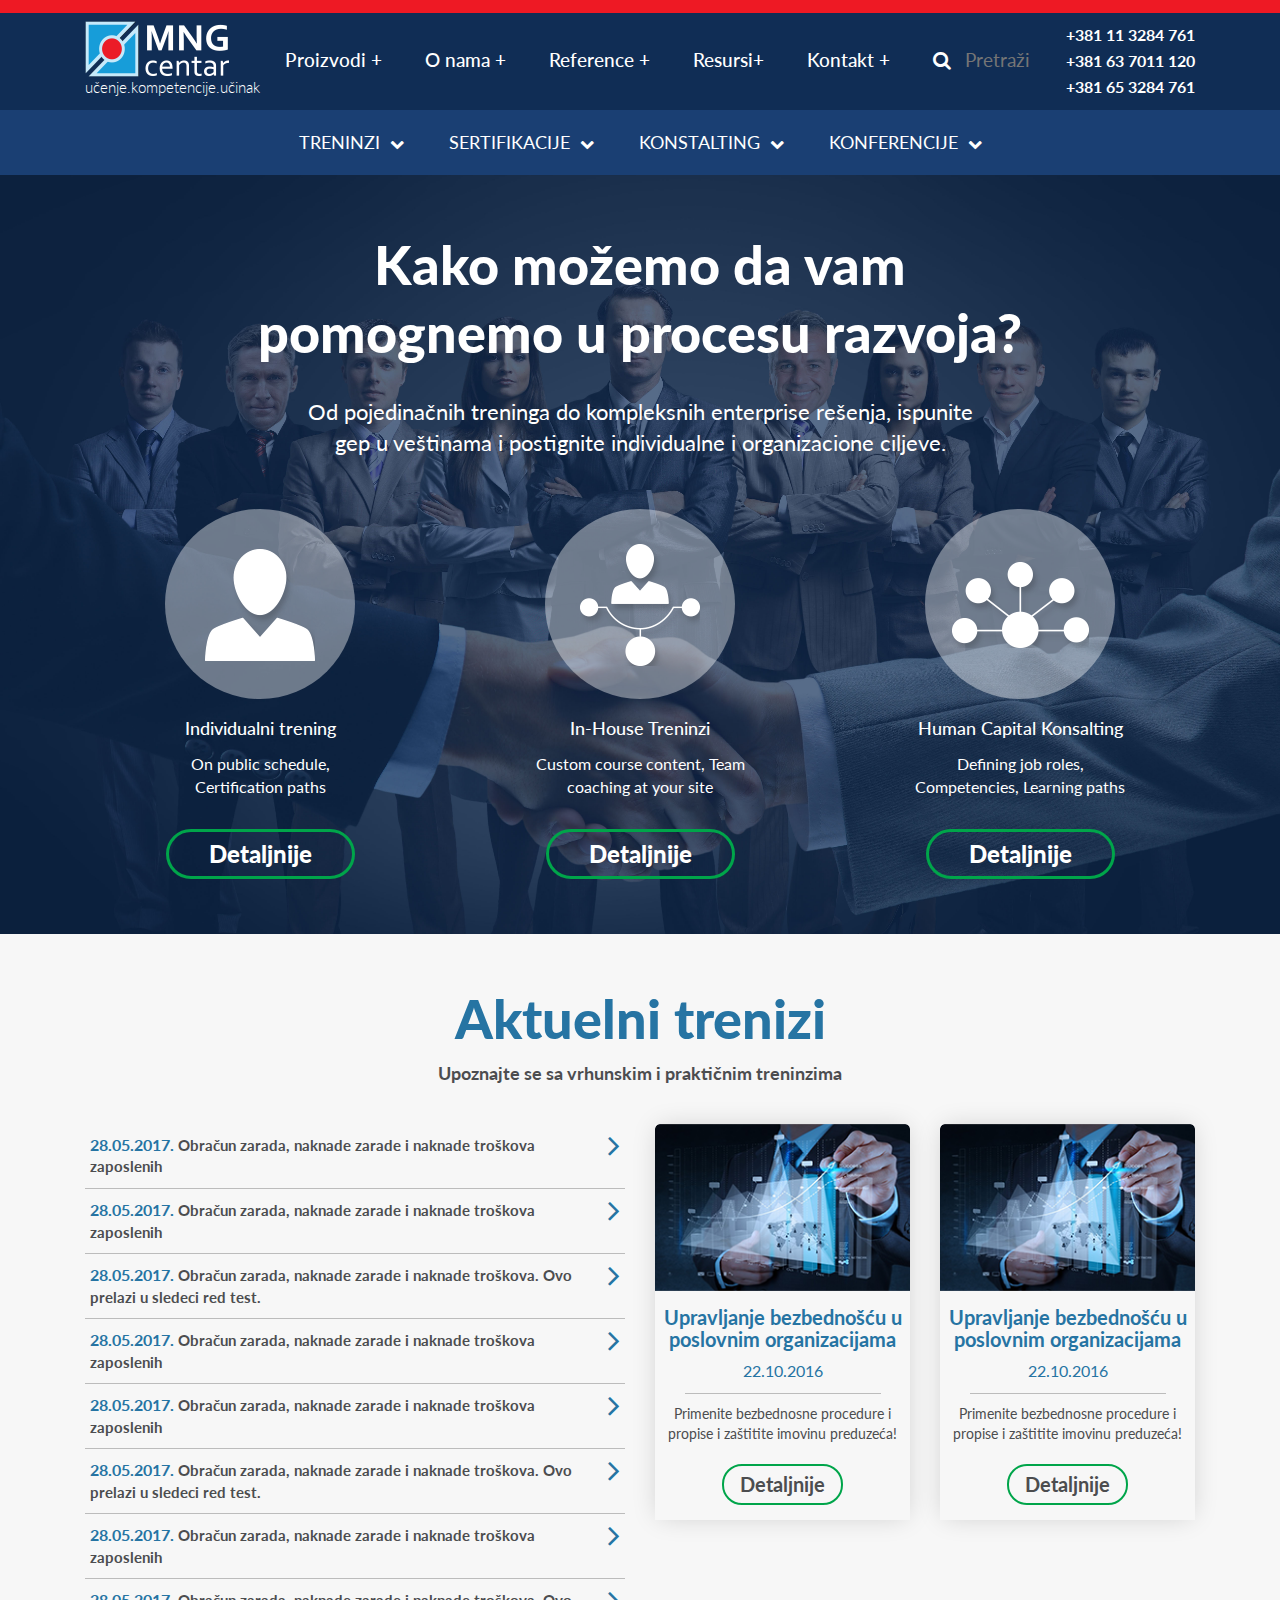
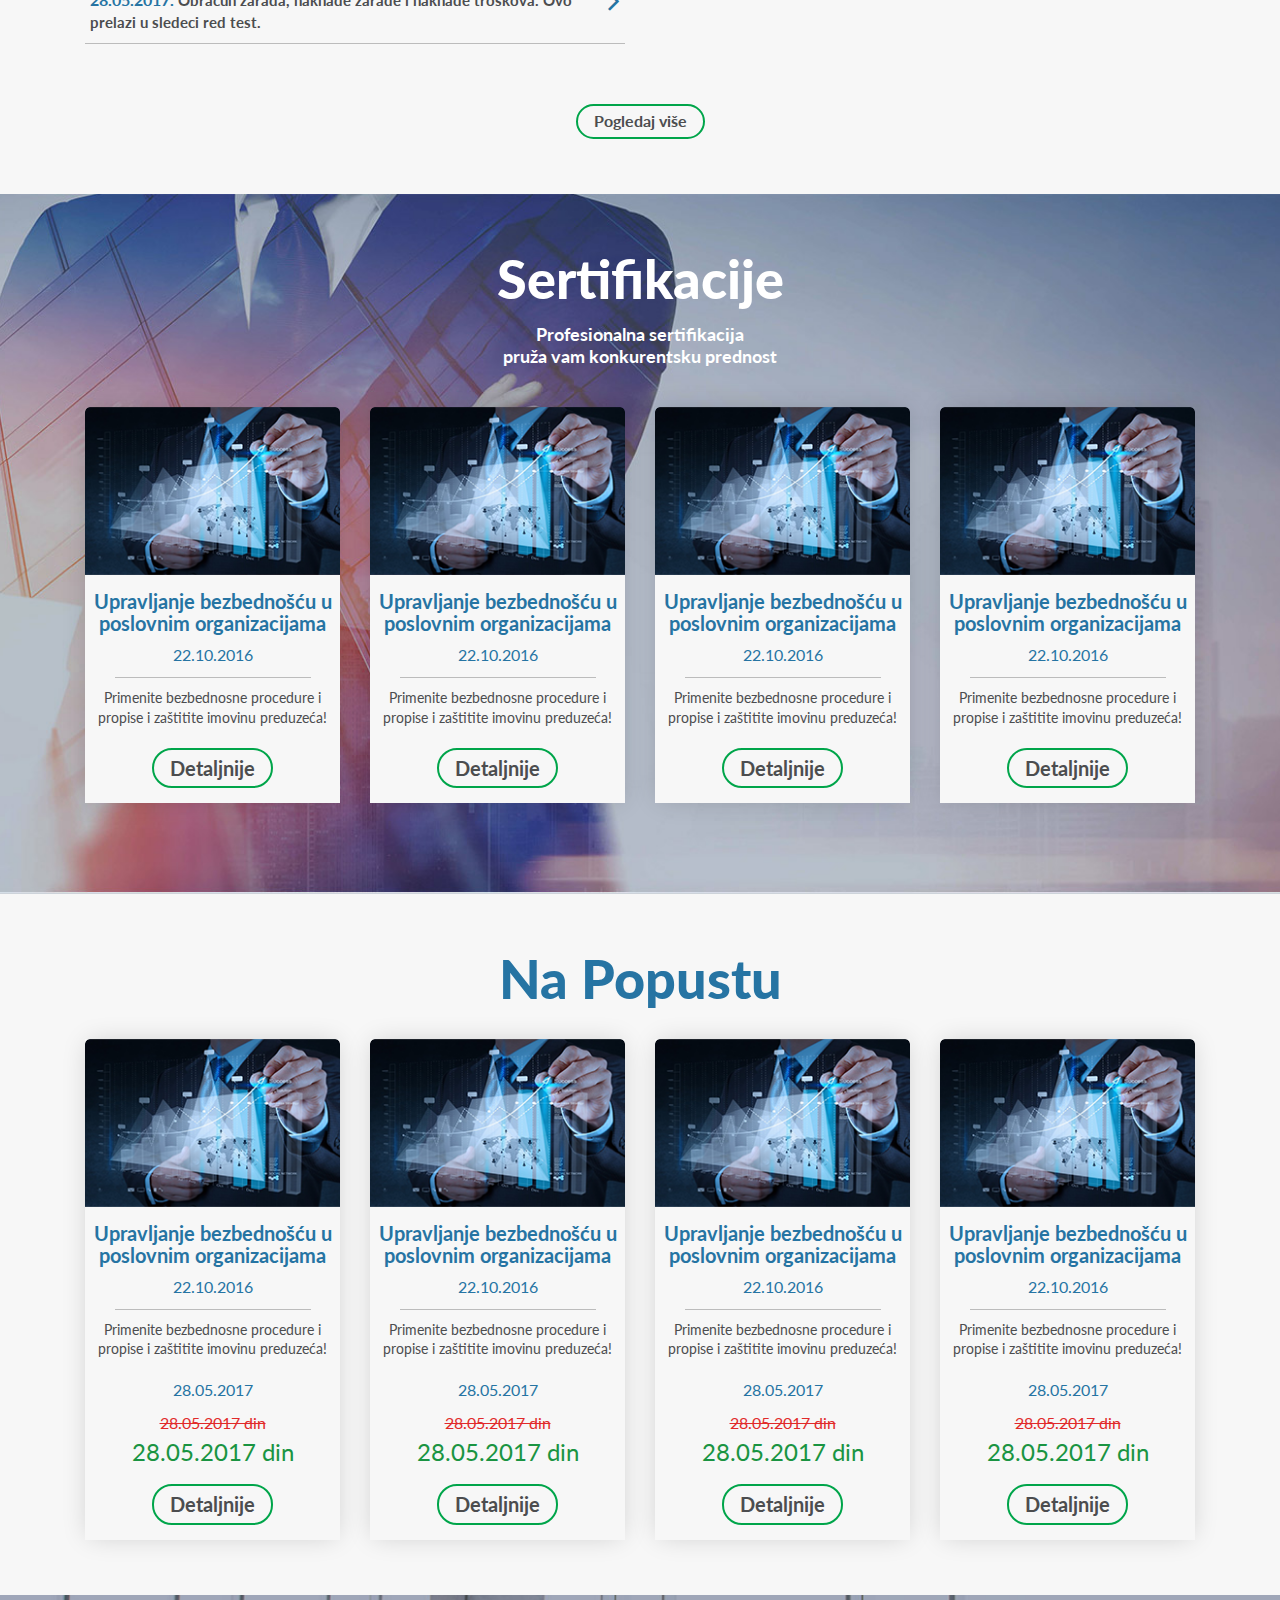
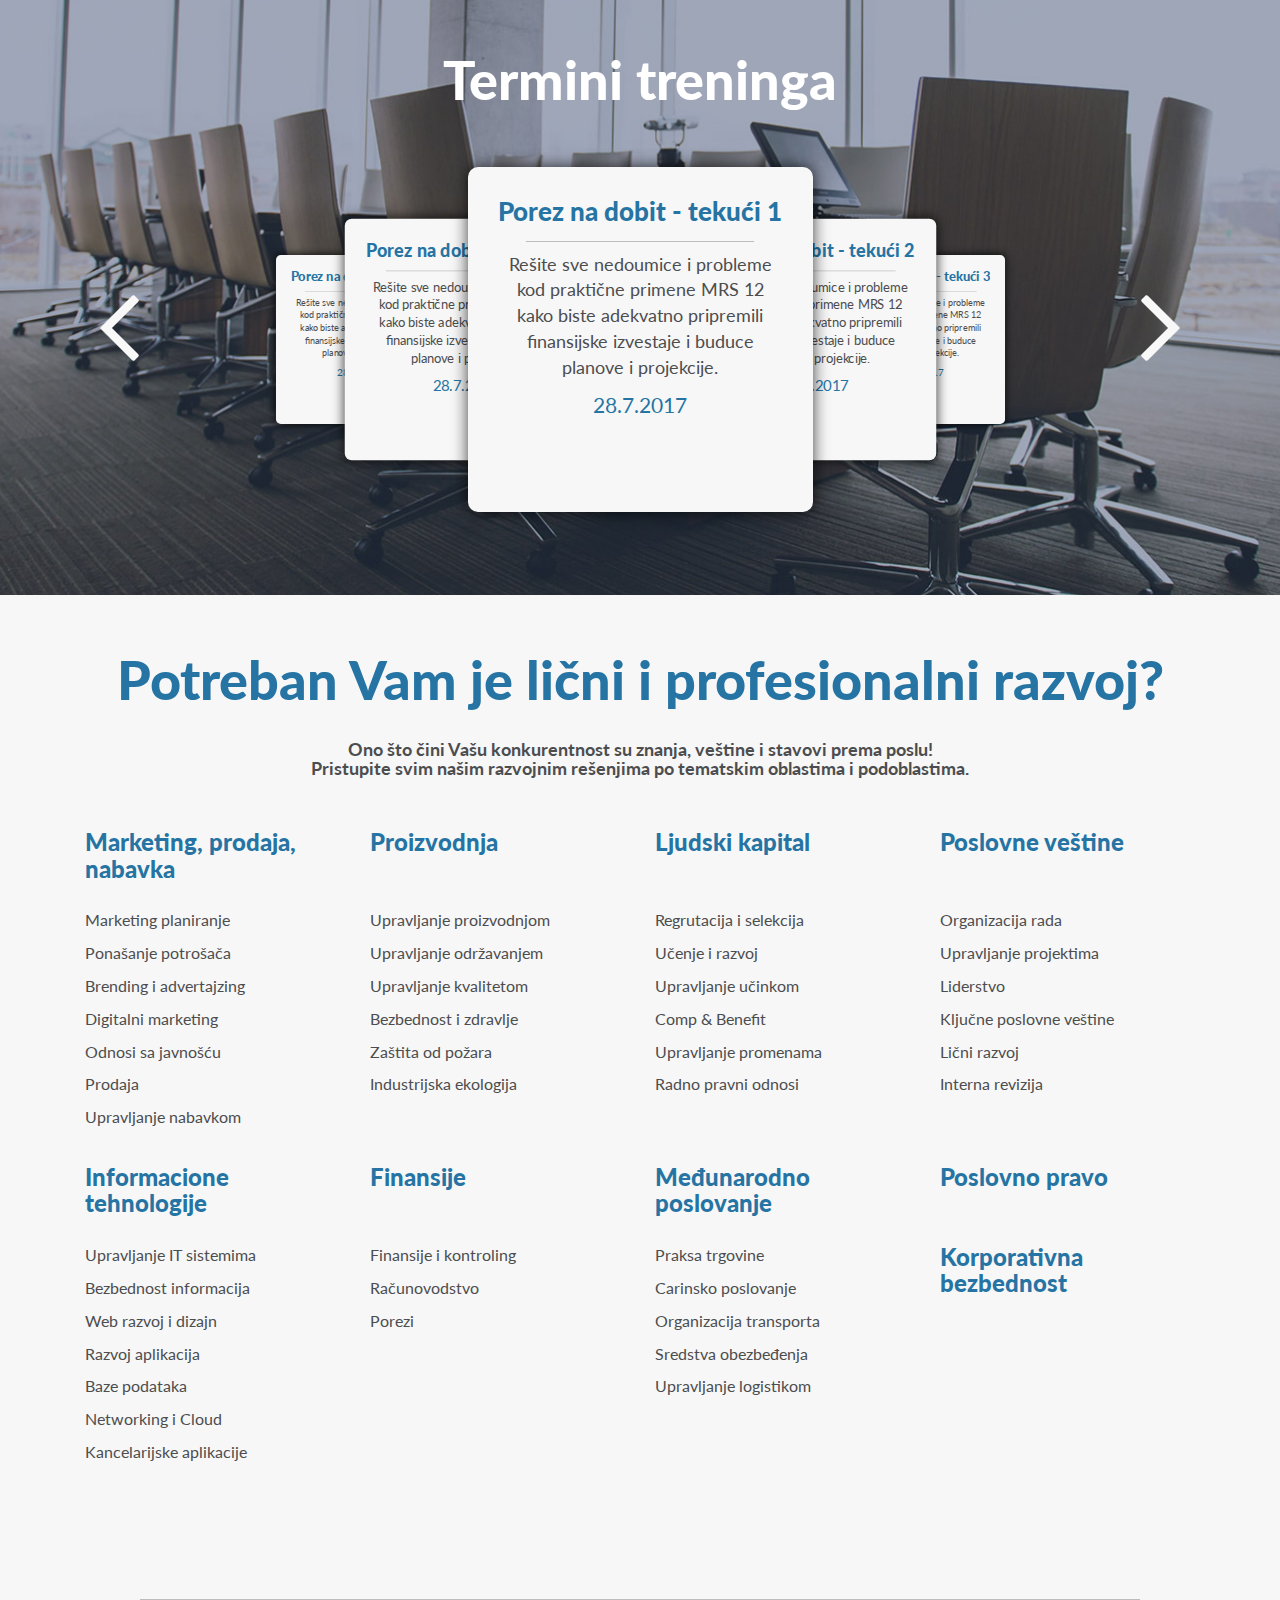
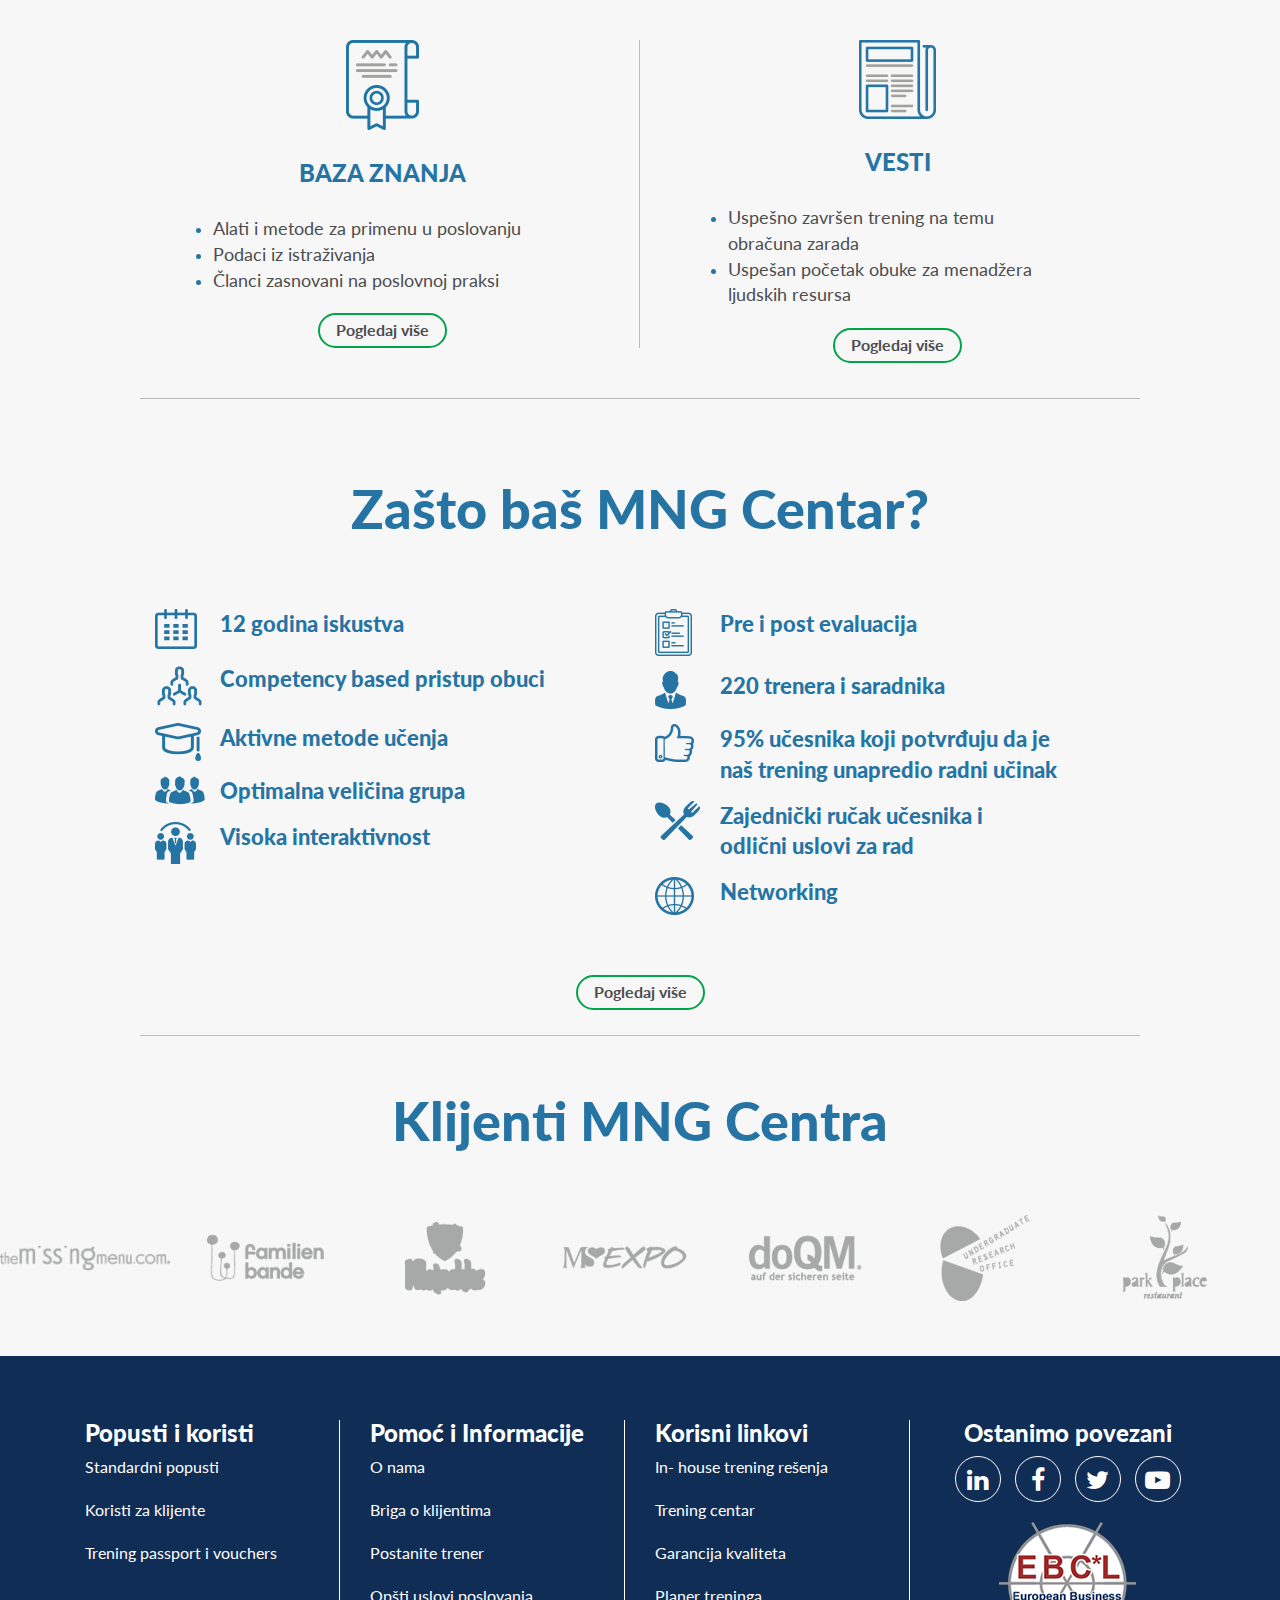
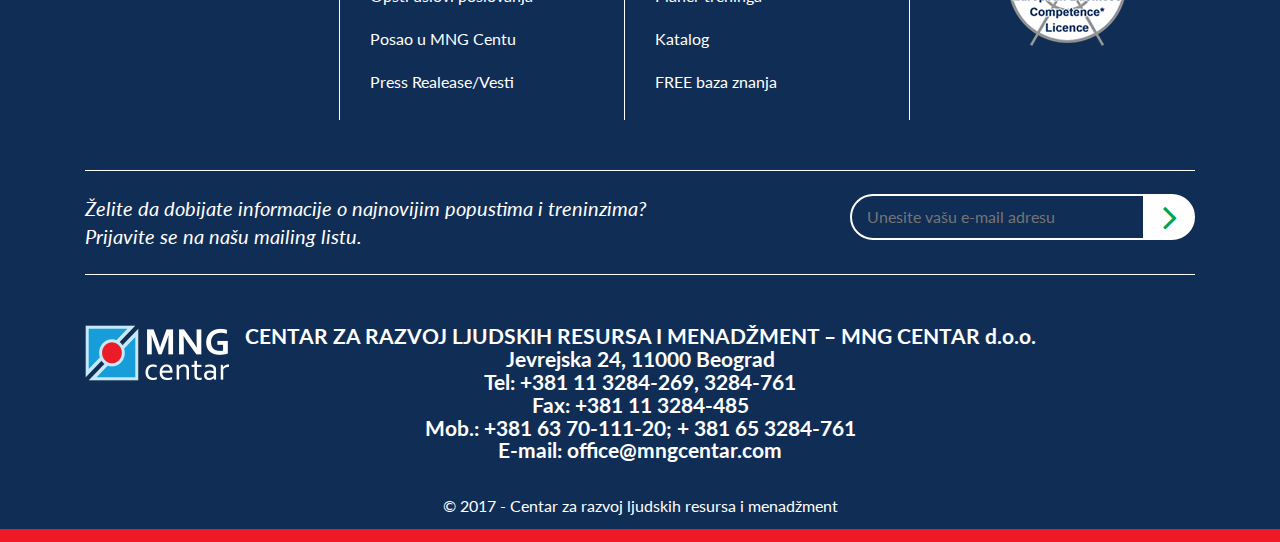
<file: index.html>
<!DOCTYPE html>
<html>
    <head>
        <meta name="viewport" charset="utf-8" content="width=device-width, initial-scale=1.0">
        <title>MNG</title>
        <link href="https://fonts.googleapis.com/css?family=Lato:300,400,400i,700,900&amp;subset=latin-ext" rel="stylesheet">
        <link rel="stylesheet" href="https://maxcdn.bootstrapcdn.com/font-awesome/4.7.0/css/font-awesome.min.css">
        <link href="css/style.css" rel="stylesheet">
    </head>

    <body>
    <div class="page">
        <header class="top">
            <div class="container">
                <ul class="contact-number">
                    <li>+381 11 3284 761</li>
                    <li>+381 63 7011 120</li>
                    <li>+381 65 3284 761</li>
                </ul>
                <div class="logo">
                    <a href="index.html"><img src="i/content/logo.png" alt="MNG"></a>
                    <span class="extra-info">učenje.kompetencije.učinak</span>
                </div>
                <a class="nav-btn" href="#menu"><i class="fa fa-bars"></i></a>
                <nav class="main-nav">
                    <ul class="navigation">
                        <li class="dropdown">
                            <a href="#" class="dropdown-toggle" data-toggle="dropdown" role="button" aria-haspopup="true" aria-expanded="false">      Proizvodi +
                            </a>
                          <ul class="dropdown-menu dropdown-menu-dark">
                            <li><a href="#">Subitem 1</a></li>
                            <li><a href="#">Subitem 2</a></li>
                            <li><a href="#">Subitem 3</a></li>
                          </ul>
                        </li>
                        <li class="dropdown">
                            <a href="#" class="dropdown-toggle" data-toggle="dropdown" role="button" aria-haspopup="true" aria-expanded="false">      O nama +
                            </a>
                          <ul class="dropdown-menu dropdown-menu-dark">
                            <li><a href="#">Subitem 1</a></li>
                            <li><a href="#">Subitem 2</a></li>
                            <li><a href="#">Subitem 3</a></li>
                          </ul>
                        </li>
                        <li class="dropdown">
                            <a href="#" class="dropdown-toggle" data-toggle="dropdown" role="button" aria-haspopup="true" aria-expanded="false">      Reference +
                            </a>
                          <ul class="dropdown-menu dropdown-menu-dark">
                            <li><a href="#">Subitem 1</a></li>
                            <li><a href="#">Subitem 2</a></li>
                            <li><a href="#">Subitem 3</a></li>
                          </ul>
                        </li>
                        <li class="dropdown">
                            <a href="#" class="dropdown-toggle" data-toggle="dropdown" role="button" aria-haspopup="true" aria-expanded="false">      Resursi+
                            </a>
                          <ul class="dropdown-menu dropdown-menu-dark">
                            <li><a href="#">Subitem 1</a></li>
                            <li><a href="#">Subitem 2</a></li>
                            <li><a href="#">Subitem 3</a></li>
                          </ul>
                        </li>
                        <li class="dropdown">
                            <a href="#" class="dropdown-toggle" data-toggle="dropdown" role="button" aria-haspopup="true" aria-expanded="false">      Kontakt +
                            </a>
                          <ul class="dropdown-menu dropdown-menu-dark">
                            <li><a href="#">Subitem 1</a></li>
                            <li><a href="#">Subitem 2</a></li>
                            <li><a href="#">Subitem 3</a></li>
                          </ul>
                        </li>
                    </ul>
                    <form class="form-inline search">
                        <div class="form-group">
                            <label><i class="fa fa-search" aria-hidden="true"></i></label>
                            <input type="text" class="search" placeholder="Pretraži">
                        </div>
                    </form>
                </nav><!-- first navigation -->
            </div>
        </header>
        <header class="bottom">    
            <div class="container"> 
                <ul class="contact-number">
                    <li>+381 11 3284 761</li>
                    <li>+381 63 7011 120</li>
                    <li>+381 65 3284 761</li>
                </ul>
                <div class="logo">
                    <a href="index.html"><img src="i/content/logo-min.png" alt="MNG"></a>
                </div>   
                <nav class="secondary-nav">
                    <ul class="sticky-ul">
                        <li class="dropdown">
                          <a href="#" class="dropdown-toggle" data-toggle="dropdown" role="button" aria-haspopup="true" aria-expanded="false">Treninzi <i class="fa fa-chevron-down" aria-hidden="true"></i></a>
                          <ul class="dropdown-menu">
                            <li><a href="#">Subitem 1</a></li>
                            <li><a href="#">Subitem 2</a></li>
                            <li><a href="#">Subitem 3</a></li>
                          </ul>
                        </li>
                        <li class="dropdown">
                          <a href="#" class="dropdown-toggle" data-toggle="dropdown" role="button" aria-haspopup="true" aria-expanded="false">Sertifikacije <i class="fa fa-chevron-down" aria-hidden="true"></i></a>
                          <ul class="dropdown-menu">
                            <li><a href="#">Subitem 1</a></li>
                            <li><a href="#">Subitem 2</a></li>
                            <li><a href="#">Subitem 3</a></li>
                          </ul>
                        </li>
                        <li class="dropdown">
                          <a href="#" class="dropdown-toggle" data-toggle="dropdown" role="button" aria-haspopup="true" aria-expanded="false">Konstalting <i class="fa fa-chevron-down" aria-hidden="true"></i></a>
                          <ul class="dropdown-menu">
                            <li><a href="#">Subitem 1</a></li>
                            <li><a href="#">Subitem 2</a></li>
                            <li><a href="#">Subitem 3</a></li>
                          </ul>
                        </li>
                        <li class="dropdown">
                          <a href="#" class="dropdown-toggle" data-toggle="dropdown" role="button" aria-haspopup="true" aria-expanded="false">Konferencije <i class="fa fa-chevron-down" aria-hidden="true"></i></a>
                          <ul class="dropdown-menu">
                            <li><a href="#">Subitem 1</a></li>
                            <li><a href="#">Subitem 2</a></li>
                            <li><a href="#">Subitem 3</a></li>
                          </ul>
                        </li>
                    </ul>
                </nav><!-- secondary nav -->
            </div><!-- container -->
        </header>

        <section class="main home-intro text-center">
            <div class="container">                
            
                <h1>Kako možemo da vam <br> pomognemo u procesu razvoja?</h1>
                <p>
                    Od pojedinačnih treninga do kompleksnih enterprise rešenja, ispunite gep u veštinama i postignite individualne i organizacione ciljeve.
                </p>
                <div class="row">
                    <div class="col-sm-4">    
                        <div class="round-box">
                            <img src="i/content/man.png">
                        </div>
                        <h4>Individualni trening</h4>
                        <span class="home-desc">
                            On public schedule,<br/>
                            Certification paths
                        </span>
                        <a href="#" class="btn btn-green">Detaljnije</a>
                    </div>
                    <div class="col-sm-4">    
                        <div class="round-box">
                            <img src="i/content/vector-smart.png">
                        </div>
                        <h4>In-House Treninzi</h4>
                        <span class="home-desc">
                            Custom course content, Team coaching at your site
                        </span>
                        <a href="#" class="btn btn-green">Detaljnije</a>                    
                    </div>                
                    <div class="col-sm-4">    
                        <div class="round-box">
                            <img src="i/content/vector.png">
                        </div>
                        <h4>Human Capital Konsalting</h4>
                        <span class="home-desc">
                            Defining job roles, Competencies, Learning paths
                        </span>
                        <a href="#" class="btn btn-green">Detaljnije</a>                     
                    </div>
                </div><!-- row -->                
            </div><!-- container --> 
        </section>

        <section class="main actual-training">
            <div class="container">              
                <h1>Aktuelni trenizi</h1>
                <h6>
                  Upoznajte se sa vrhunskim i praktičnim treninzima
                </h6>
            
                <div class="row">
                    <div class="col-md-6">
                        <ul class="related">                    
                            <li><a href="#">
                                <span>28.05.2017.</span> Obračun zarada, naknade zarade i naknade troškova zaposlenih    
                                <i class="fa fa-angle-right go-to-arrow"></i>
                            </a></li>

                            <li><a href="#">
                                <span>28.05.2017.</span> Obračun zarada, naknade zarade i naknade troškova zaposlenih    
                                <i class="fa fa-angle-right go-to-arrow"></i>
                            </a></li>

                            <li><a href="#">
                                <span>28.05.2017.</span> Obračun zarada, naknade zarade i naknade troškova. Ovo prelazi u sledeci red test. 
                                <i class="fa fa-angle-right go-to-arrow"></i>
                            </a></li>
                            <li><a href="#">
                                <span>28.05.2017.</span> Obračun zarada, naknade zarade i naknade troškova zaposlenih    
                                <i class="fa fa-angle-right go-to-arrow"></i>
                            </a></li>

                            <li><a href="#">
                                <span>28.05.2017.</span> Obračun zarada, naknade zarade i naknade troškova zaposlenih    
                                <i class="fa fa-angle-right go-to-arrow"></i>
                            </a></li>

                            <li><a href="#">
                                <span>28.05.2017.</span> Obračun zarada, naknade zarade i naknade troškova. Ovo prelazi u sledeci red test. 
                                <i class="fa fa-angle-right go-to-arrow"></i>
                            </a></li> 

                            <li><a href="#">
                                <span>28.05.2017.</span> Obračun zarada, naknade zarade i naknade troškova zaposlenih    
                                <i class="fa fa-angle-right go-to-arrow"></i>
                            </a></li>

                            <li><a href="#">
                                <span>28.05.2017.</span> Obračun zarada, naknade zarade i naknade troškova. Ovo prelazi u sledeci red test. 
                                <i class="fa fa-angle-right go-to-arrow"></i>
                            </a></li> 
                        </ul><!-- related -->                                      
                    </div>
                    <div class="col-md-3 col-xs-6 ">
                        <div class="content-box">
                            <div class="content-img">
                                <img src="i/content/charts.png">
                            </div>

                            <div class="content-text">
                                <h4><a href="#">Upravljanje bezbednošću u 
                                poslovnim organizacijama</a></h4>
                                <span class="date">22.10.2016</span>
                                <div class="line"></div>
                                <p>
                                    Primenite bezbednosne procedure 
                                    i propise i zaštitite imovinu
                                    preduzeća!
                                </p>
                                <a href="#" class="btn btn-green">Detaljnije</a>
                            </div><!-- content text -->
                        </div><!-- content-box -->
                    </div>
                    <div class="col-md-3 col-xs-6">
                        <div class="content-box">
                            <div class="content-img">
                                <img src="i/content/charts.png">
                            </div>
                            <div class="content-text">
                                <h4><a href="#">Upravljanje bezbednošću u 
                                poslovnim organizacijama</a></h4>
                                <span class="date">22.10.2016</span>
                                <div class="line"></div>
                                <p>
                                    Primenite bezbednosne procedure 
                                    i propise i zaštitite imovinu
                                    preduzeća!
                                </p>
                                <a href="#" class="btn btn-green">Detaljnije</a>
                            </div><!-- content text -->
                        </div><!-- content-box -->
                    </div>
                </div><!-- row -->
                <div class="see-more text-center">
                    <a href="#" class="btn btn-green">Pogledaj više</a>
                </div><!-- see-more -->
            </div><!-- actual-training/container -->
        </section>

        <section class="main sertifications-intro">    
            <div class="container">
                <h1>Sertifikacije</h1>
                <h6>Profesionalna sertifikacija<br/>pruža vam konkurentsku prednost</h6>

                <div class="row">
                    <div class="col-sm-3 col-xs-6">
                        <div class="content-box">
                            <div class="content-img">
                                <img src="i/content/charts.png">
                            </div>

                            <div class="content-text">
                                <h4><a href="#">Upravljanje bezbednošću u 
                                poslovnim organizacijama</a></h4>
                                <span class="date">22.10.2016</span>
                                <div class="line"></div>
                                <p>
                                    Primenite bezbednosne procedure 
                                    i propise i zaštitite imovinu
                                    preduzeća!
                                </p>
                                <a href="#" class="btn btn-green">Detaljnije</a>
                            </div><!-- content text -->
                        </div><!-- content-box -->
                    </div>

                    <div class="col-sm-3 col-xs-6">
                        <div class="content-box">
                            <div class="content-img">
                                <img src="i/content/charts.png">
                            </div>

                            <div class="content-text">
                                <h4><a href="#">Upravljanje bezbednošću u 
                                poslovnim organizacijama</a></h4>
                                <span class="date">22.10.2016</span>
                                <div class="line"></div>
                                <p>
                                    Primenite bezbednosne procedure 
                                    i propise i zaštitite imovinu
                                    preduzeća!
                                </p>
                                <a href="#" class="btn btn-green">Detaljnije</a>
                            </div><!-- content text -->
                        </div><!-- content-box -->
                    </div>

                    <div class="col-sm-3 col-xs-6">
                        <div class="content-box">
                            <div class="content-img">
                                <img src="i/content/charts.png">
                            </div>

                            <div class="content-text">
                                <h4><a href="#">Upravljanje bezbednošću u 
                                poslovnim organizacijama</a></h4>
                                <span class="date">22.10.2016</span>
                                <div class="line"></div>
                                <p>
                                    Primenite bezbednosne procedure 
                                    i propise i zaštitite imovinu
                                    preduzeća!
                                </p>
                                <a href="#" class="btn btn-green">Detaljnije</a>
                            </div><!-- content text -->
                        </div><!-- content-box -->
                    </div>

                    <div class="col-sm-3 col-xs-6">
                        <div class="content-box">
                            <div class="content-img">
                                <img src="i/content/charts.png">
                            </div>

                            <div class="content-text">
                                <h4><a href="#">Upravljanje bezbednošću u 
                                poslovnim organizacijama</a></h4>
                                <span class="date">22.10.2016</span>
                                <div class="line"></div>
                                <p>
                                    Primenite bezbednosne procedure 
                                    i propise i zaštitite imovinu
                                    preduzeća!
                                </p>
                                <a href="#" class="btn btn-green">Detaljnije</a>
                            </div><!-- content text -->
                        </div><!-- content-box -->
                    </div>
                </div>
            </div><!-- container -->
        </section>  

        <section class="main discount">    
            <div class="container">
                <h1>Na Popustu</h1>

                <div class="row">
                    <div class="col-sm-3 col-xs-6">
                        <div class="content-box">
                            <div class="content-img">
                                <img src="i/content/charts.png">
                            </div>

                            <div class="content-text">
                                <h4><a href="#">Upravljanje bezbednošću u 
                                poslovnim organizacijama</a></h4>
                                <span class="date">22.10.2016</span>
                                <div class="line"></div>
                                <p>
                                    Primenite bezbednosne procedure 
                                    i propise i zaštitite imovinu
                                    preduzeća!
                                </p>

                                <span class="date">28.05.2017</span>    
                                <span class="price">28.05.2017 din</span>    
                                <span class="discount-price">28.05.2017 din</span>    

                                <a href="#" class="btn btn-green">Detaljnije</a>
                            </div><!-- content text -->
                        </div><!-- content-box -->
                    </div>

                    <div class="col-sm-3 col-xs-6">
                        <div class="content-box">
                            <div class="content-img">
                                <img src="i/content/charts.png">
                            </div>

                            <div class="content-text">
                                <h4><a href="#">Upravljanje bezbednošću u 
                                poslovnim organizacijama</a></h4>
                                <span class="date">22.10.2016</span>
                                <div class="line"></div>
                                <p>
                                    Primenite bezbednosne procedure 
                                    i propise i zaštitite imovinu
                                    preduzeća!
                                </p>

                                <span class="date">28.05.2017</span>    
                                <span class="price">28.05.2017 din</span>    
                                <span class="discount-price">28.05.2017 din</span>    

                                <a href="#" class="btn btn-green">Detaljnije</a>
                            </div><!-- content text -->
                        </div><!-- content-box -->
                    </div>

                    <div class="col-sm-3 col-xs-6">
                        <div class="content-box">
                            <div class="content-img">
                                <img src="i/content/charts.png">
                            </div>

                            <div class="content-text">
                                <h4><a href="#">Upravljanje bezbednošću u 
                                poslovnim organizacijama</a></h4>
                                <span class="date">22.10.2016</span>
                                <div class="line"></div>
                                <p>
                                    Primenite bezbednosne procedure 
                                    i propise i zaštitite imovinu
                                    preduzeća!
                                </p>

                                <span class="date">28.05.2017</span>    
                                <span class="price">28.05.2017 din</span>    
                                <span class="discount-price">28.05.2017 din</span>    

                                <a href="#" class="btn btn-green">Detaljnije</a>
                            </div><!-- content text -->
                        </div><!-- content-box -->
                    </div>

                    <div class="col-sm-3 col-xs-6">
                        <div class="content-box">
                            <div class="content-img">
                                <img src="i/content/charts.png">
                            </div>

                            <div class="content-text">
                                <h4><a href="#">Upravljanje bezbednošću u 
                                poslovnim organizacijama</a></h4>
                                <span class="date">22.10.2016</span>
                                <div class="line"></div>
                                <p>
                                    Primenite bezbednosne procedure 
                                    i propise i zaštitite imovinu
                                    preduzeća!
                                </p>

                                <span class="date">28.05.2017</span>    
                                <span class="price">28.05.2017 din</span>    
                                <span class="discount-price">28.05.2017 din</span>    

                                <a href="#" class="btn btn-green">Detaljnije</a>
                            </div><!-- content text -->
                        </div><!-- content-box -->
                    </div>
            </div><!-- container -->
        </section>  

        <section class="main home-slider">
            <div class="container">
                <h1>Termini treninga</h1>
                
                <a href="#" id="prev">Prev</a>
                <a href="#" id="next">Next</a>
                <div id="carousel">
                    <div class="carousel-box">
                        <div class="carousel-inside">
                            <h3><a href="#">Porez na dobit - tekući 1</a></h3>
                            <div class="line"></div>
                            <p>Rešite sve nedoumice i probleme kod praktične primene  MRS 12 kako
                                biste adekvatno pripremili finansijske izvestaje i buduce planove i projekcije.</p>
                            <span class="date">28.7.2017</span>
                        </div><!-- carousel-inside -->    
                    </div><!-- carousel-box -->
                    <div class="carousel-box">
                        <div class="carousel-inside">
                            <h3><a href="#">Porez na dobit - tekući 2</a></h3>
                            <div class="line"></div>
                            <p>Rešite sve nedoumice i probleme kod praktične primene  MRS 12 kako
                                biste adekvatno pripremili finansijske izvestaje i buduce planove i projekcije.</p>
                            <span class="date">28.7.2017</span>
                        </div><!-- carousel-inside -->  
                    </div><!-- carousel-box -->
                    <div class="carousel-box">
                        <div class="carousel-inside">
                            <h3><a href="#">Porez na dobit - tekući 3</a></h3>
                            <div class="line"></div>
                            <p>Rešite sve nedoumice i probleme kod praktične primene  MRS 12 kako
                                biste adekvatno pripremili finansijske izvestaje i buduce planove i projekcije.</p>
                            <span class="date">28.7.2017</span>
                        </div><!-- carousel-inside -->  
                    </div><!-- carousel-box -->
                    <div class="carousel-box">
                        <div class="carousel-inside">
                            <h3><a href="#">Porez na dobit - tekući 4</a></h3>
                            <div class="line"></div>
                            <p>Rešite sve nedoumice i probleme kod praktične primene  MRS 12 kako
                                biste adekvatno pripremili finansijske izvestaje i buduce planove i projekcije.</p>
                            <span class="date">28.7.2017</span>
                        </div><!-- carousel-inside -->     
                    </div><!-- carousel-box -->
                    <div class="carousel-box">
                        <div class="carousel-inside">
                            <h3><a href="#">Porez na dobit - tekući 5</a></h3>
                            <div class="line"></div>
                            <p>Rešite sve nedoumice i probleme kod praktične primene  MRS 12 kako
                                biste adekvatno pripremili finansijske izvestaje i buduce planove i projekcije.</p>
                            <span class="date">28.7.2017</span>
                        </div><!-- carousel-inside -->      
                    </div><!-- carousel-box -->
                </div>
                
            </div>
        </section>        

        <section class="main home-text">  
            <div class="container">
                <h1>Potreban Vam je lični i profesionalni razvoj?</h1>
                <h6>
                    Ono što čini Vašu konkurentnost su znanja, veštine i stavovi prema poslu!<br>   
                    Pristupite svim našim razvojnim rešenjima po tematskim oblastima i podoblastima.
                </h6>
                <div class="row">
                    <div class="hometext-clearfix">
                        <div class="col-sm-3 col-xs-6">
                            <h5><a href="#">Marketing, prodaja, nabavka</a></h5>
                            <ul>
                                <li><a href="#">Marketing planiranje</a></li>
                                <li><a href="#">Ponašanje potrošača</a></li>
                                <li><a href="#">Brending i advertajzing</a></li>
                                <li><a href="#">Digitalni marketing</a></li>
                                <li><a href="#">Odnosi sa javnošću</a></li>
                                <li><a href="#">Prodaja</a></li>
                                <li><a href="#">Upravljanje nabavkom</a></li>
                            </ul>
                        </div>   

                        <div class="col-sm-3 col-xs-6">
                            <h5><a href="#">Proizvodnja</a></h5>
                            <ul>
                                <li><a href="#">Upravljanje proizvodnjom</a></li>
                                <li><a href="#">Upravljanje održavanjem</a></li>
                                <li><a href="#">Upravljanje kvalitetom</a></li>
                                <li><a href="#">Bezbednost i zdravlje </a></li>
                                <li><a href="#">Zaštita od požara </a></li>
                                <li><a href="#">Industrijska ekologija </a></li>
                            </ul>
                        </div>  
                    </div>  

                    <div class="hometext-clearfix">
                        <div class="col-sm-3 col-xs-6">
                            <h5><a href="#">Ljudski kapital</a></h5>
                            <ul>
                                <li><a href="#">Regrutacija i selekcija </a></li>
                                <li><a href="#">Učenje i razvoj</a></li>
                                <li><a href="#">Upravljanje učinkom</a></li>
                                <li><a href="#">Comp &amp; Benefit</a></li>
                                <li><a href="#">Upravljanje promenama</a></li>
                                <li><a href="#">Radno pravni odnosi</a></li>
                            </ul>
                        </div>   

                        <div class="col-sm-3 col-xs-6">
                            <h5><a href="#">Poslovne veštine</a></h5>
                            <ul>
                                <li><a href="#">Organizacija rada</a></li>
                                <li><a href="#">Upravljanje projektima</a></li>
                                <li><a href="#">Liderstvo</a></li>
                                <li><a href="#">Ključne poslovne veštine</a></li>
                                <li><a href="#">Lični razvoj</a></li>
                                <li><a href="#">Interna revizija</a></li>
                            </ul>
                        </div>        
                    </div>     
                </div><!-- row -->

                <div class="row">
                    <div class="hometext-clearfix">
                        <div class="col-sm-3 col-xs-6">
                            <h5><a href="#">Informacione tehnologije</a></h5>
                            <ul>
                                <li><a href="#">Upravljanje IT sistemima</a></li>
                                <li><a href="#">Bezbednost informacija</a></li>
                                <li><a href="#">Web razvoj i dizajn</a></li>
                                <li><a href="#">Razvoj aplikacija</a></li>
                                <li><a href="#">Baze podataka</a></li>
                                <li><a href="#">Networking i Cloud</a></li>
                                <li><a href="#">Kancelarijske aplikacije</a></li>
                            </ul>
                        </div>   

                        <div class="col-sm-3 col-xs-6">
                            <h5><a href="#">Finansije</a></h5>
                            <ul>
                                <li><a href="#">Finansije i kontroling</a></li>
                                <li><a href="#">Računovodstvo </a></li>
                                <li><a href="#">Porezi</a></li>
                            </ul>
                        </div>   
                    </div>

                    <div class="hometext-clearfix">
                        <div class="col-sm-3 col-xs-6">
                            <h5><a href="#">Međunarodno poslovanje</a></h5>
                            <ul>
                                <li><a href="#">Praksa trgovine</a></li>
                                <li><a href="#">Carinsko poslovanje</a></li>
                                <li><a href="#">Organizacija transporta</a></li>
                                <li><a href="#">Sredstva obezbeđenja</a></li>
                                <li><a href="#">Upravljanje logistikom</a></li>
                            </ul>
                        </div>   

                        <div class="col-sm-3 col-xs-6">
                            <h5><a href="#">Poslovno pravo</a></h5>
                            <h5><a href="#">Korporativna bezbednost</a></h5>
                        </div>    
                    </div>    
                </div><!-- row -->
            </div><!-- container -->
        </section><!-- home-text/main -->

        <section class="main news-home">  
            <div class="container container-small">
                <div class="row">
                    <div class="col-sm-6 border-right">
                        <img src="i/content/clr-letter.png" alt="letter">
                        <h4>Baza znanja</h4>
                        <div class="news-box">
                            <ul>
                                <li><a href="#">Alati i metode za primenu u poslovanju</a></li>
                                <li><a href="#">Podaci iz istraživanja</a></li>
                                <li><a href="#">Članci zasnovani na poslovnoj praksi</a></li>
                            </ul>
                        </div><!-- news-box -->
                        <a href="baza_znanja1.html" class="btn btn-green">Pogledaj više</a>
                    </div>
                    <div class="col-sm-6">
                        <img src="i/content/book.png" alt="letter">
                        <h4>Vesti</h4>
                        <div class="news-box">
                            <ul>
                                <li>
                                    <a href="#">Uspešno završen trening na temu obračuna zarada</a>
                                </li>
                                <li>
                                    <a href="#">Uspešan početak obuke za menadžera ljudskih resursa</a>
                                </li>                            
                            </ul>
                        </div><!-- news-box -->
                    <a href="#" class="btn btn-green">Pogledaj više</a>
                    </div>
                </div><!-- row -->
            </div><!-- container -->
        </section><!-- main/news-home -->  

        <section class="main why-mng ">  
            <div class="container-small">
                <h1>Zašto baš MNG Centar?</h1>
                <div class="row">
                    <div class="col-sm-6">
                        <ul>
                            <li class="clearfix">
                                <img src="i/content/calendar.png" alt="">
                                <span>12 godina iskustva</span>
                            </li>
                            <li class="clearfix">
                                <img src="i/content/people-group.png" alt="">
                                <span>Competency based pristup obuci</span>
                            </li>
                            <li class="clearfix">
                                <img src="i/content/hat.png" alt="">
                                <span>Aktivne metode učenja</span>
                            </li>
                            <li class="clearfix">
                                <img src="i/content/group.png" alt="">
                                <span>Optimalna veličina grupa</span>
                            </li>
                            <li class="clearfix">
                                <img src="i/content/people.png" alt="">
                                <span>Visoka interaktivnost</span>
                            </li>
                        </ul>
                    </div>
                    <div class="col-sm-6">
                        <ul>
                            <li class="clearfix">
                                <img src="i/content/note.png" alt="">
                                <span>Pre i post evaluacija</span>
                            </li>
                            <li class="clearfix">
                                <img src="i/content/suit.png" alt="">
                                <span>220 trenera i saradnika</span>
                            </li>
                            <li class="clearfix">
                                <img src="i/content/thumbi.png" alt="">
                                <span>95% učesnika koji potvrđuju da je <br>
                                naš trening unapredio radni učinak</span>
                            </li>
                            <li class="clearfix">
                                <img src="i/content/lunch.png" alt="">
                                <span>Zajednički ručak učesnika i <br>
                                odlični uslovi za rad</span>
                            </li>
                            <li class="clearfix">
                                <img src="i/content/globe.png" alt="">
                                <span>Networking</span>
                            </li>
                        </ul>
                    </div>
                </div><!-- row -->
                <div class="text-center">
                    <a href="#" class="btn btn-green text-center">Pogledaj više</a>
                </div> 
            </div><!-- container -->
        </section>   

        <section class="main clients">  
            <div class="container-small">
                <h1>Klijenti MNG Centra</h1>
            </div>

            <div class="client-slider">
                <ul class="bxslider">
                    <li><img src="i/content/missing.png" alt="client" /></li>
                    <li><img src="i/content/familien.png" alt="client" /></li>
                    <li><img src="i/content/shield.png" alt="client" /></li>
                    <li><img src="i/content/mexpo.png" alt="client" /></li>
                    <li><img src="i/content/doqm.png" alt="client" /></li>
                    <li><img src="i/content/uro.png" alt="client" /></li>
                    <li><img src="i/content/parkplace.png" alt="client" /></li>

                    <!-- test to see if it slides -->
                    <li><img src="i/content/doqm.png" alt="client" /></li>
                    <li><img src="i/content/uro.png" alt="client" /></li>
                    <li><img src="i/content/parkplace.png" alt="client" /></li>
                </ul>
            </div>
        </section>

        <footer>
            <div class="container">
                <div class="row">
                    <div class="col-sm-3">
                        <div class="border-box">
                            <h3>Popusti i koristi</h3>
                            <ul>
                                <li><a href="#">Standardni popusti</a></li>
                                <li><a href="#">Koristi za klijente</a></li>
                                <li><a href="#">Trening passport i vouchers</a></li>
                            </ul>
                        </div>    
                    </div>
                    <div class="col-sm-3">
                        <div class="border-box">
                            <h3>Pomoć i Informacije</h3>
                             <ul>
                                <li><a href="#">O nama</a></li>
                                <li><a href="#">Briga o klijentima</a></li>
                                <li><a href="#">Postanite trener</a></li>
                                <li><a href="#">Opšti uslovi poslovanja</a></li>
                                <li><a href="#">Posao u MNG Centu</a></li>
                                <li><a href="#">Press Realease/Vesti</a></li>
                            </ul>
                        </div>
                    </div>
                    <div class="col-sm-3">
                        <div class="border-box">
                            <h3>Korisni linkovi</h3>
                            <ul>
                                <li><a href="#">In- house trening rešenja</a></li>
                                <li><a href="#">Trening centar</a></li>
                                <li><a href="#">Garancija kvaliteta</a></li>
                                <li><a href="#">Planer treninga</a></li>
                                <li><a href="#">Katalog</a></li>
                                <li><a href="#">FREE baza znanja</a></li>
                            </ul>
                        </div>
                    </div>
                    <div class="col-sm-3 text-center">
                        <div class="border-box">
                            <h3>Ostanimo povezani</h3>
                            <ul class="social">
                                <li><a href="#"><i class="fa fa-linkedin" aria-hidden="true"></i></a></li>
                                <li><a href="#"><i class="fa fa-facebook" aria-hidden="true"></i></a></li>
                                <li><a href="#"><i class="fa fa-twitter" aria-hidden="true"></i></a></li>
                                <li><a href="#"><i class="fa fa-youtube-play" aria-hidden="true"></i></a></li>
                            </ul>
                            <div class="text-center">
                                <img src="i/content/ebcl.png" alt="ebcl">
                            </div>
                        </div>
                    </div>
                    
                </div><!--row -->
            
                <div class="newsletter">
                    <div class="row">
                        <div class="col-md-7 col-sm-6">
                            <span><i>
                                Želite da dobijate informacije o najnovijim popustima i treninzima?<br>
                                Prijavite se na našu mailing listu.
                            </i></span>
                        </div>
                        <div class="col-md-5 col-sm-6 email-input">
                            <form>
                                <button type="submit">
                                    <i class="fa fa-angle-right" aria-hidden="true"></i>
                                </button>
                                <input type="e-mail" placeholder="Unesite vašu e-mail adresu">
                            </form>
                        </div>
                    </div><!-- newsletter -->
                </div><!-- row --> 

                <div class="contact-info text-center">
                    <a href="index.html" class="logo"><img src="i/content/logo.png" alt="MNG"></a>
                    <h5>CENTAR ZA RAZVOJ LJUDSKIH RESURSA I MENADŽMENT – MNG CENTAR d.o.o.<br/>
                    Jevrejska 24, 11000 Beograd<br/>
                    Tel: +381 11 3284-269, 3284-761<br/>
                    Fax: +381 11 3284-485<br/>
                    Mob.: +381 63 70-111-20;  + 381 65 3284-761<br/>
                    E-mail: <a href="mailto:office@mngcentar.com">office@mngcentar.com</a></h5>

                    <h6>&copy; 2017 - Centar za razvoj ljudskih resursa i menadžment</h6>
                </div><!-- contact info -->
            </div><!-- container -->       
        </footer>
    </div><!-- page -->

    <nav id="menu">
        <ul>
            <li><a href="#">Proizvodi +</a>
                <ul>
                  <li><a href="#">Subitem 1</a></li>
                  <li><a href="#">Subitem 2</a></li>
                  <li><a href="#">Subitem 3</a></li>
                </ul>
            </li>
            <li><a href="#">O nama +</a>
                <ul>
                  <li><a href="#">Subitem 1</a></li>
                  <li><a href="#">Subitem 2</a></li>
                  <li><a href="#">Subitem 3</a></li>
                </ul>
            </li>
            <li><a href="#">Reference +</a>
                <ul>
                  <li><a href="#">Subitem 1</a></li>
                  <li><a href="#">Subitem 2</a></li>
                  <li><a href="#">Subitem 3</a></li>
                </ul>
            </li>
            <li><a href="#">Resursi +</a>
                <ul>
                  <li><a href="#">Subitem 1</a></li>
                  <li><a href="#">Subitem 2</a></li>
                  <li><a href="#">Subitem 3</a></li>
                </ul>
            </li>
            <li><a href="#">Kontakt +</a>
                <ul>
                  <li><a href="#">Subitem 1</a></li>
                  <li><a href="#">Subitem 2</a></li>
                  <li><a href="#">Subitem 3</a></li>
                </ul>
            </li>

            <li><a href="#">Treninzi</a>
                <ul>
                  <li><a href="#">Subitem 1</a></li>
                  <li><a href="#">Subitem 2</a></li>
                  <li><a href="#">Subitem 3</a></li>
               </ul>
            </li>
            <li><a href="#">Sertifikacije</a>
                <ul>
                  <li><a href="#">Subitem 1</a></li>
                  <li><a href="#">Subitem 2</a></li>
                  <li><a href="#">Subitem 3</a></li>
               </ul>
            </li>
            <li><a href="#">Konslating</a>
                <ul>
                  <li><a href="#">Subitem 1</a></li>
                  <li><a href="#">Subitem 2</a></li>
                  <li><a href="#">Subitem 3</a></li>
               </ul>
            </li>
            <li><a href="#">Konferencije</a>
                <ul>
                  <li><a href="#">Subitem 1</a></li>
                  <li><a href="#">Subitem 2</a></li>
                  <li><a href="#">Subitem 3</a></li>
               </ul>
            </li>
            <li class="number">+381 11 3284 761</li>
            <li class="number">+381 63 7011 120</li>
            <li class="number">+381 65 3284 761</li>
            <li class="search-box">
                <form class="search-nav">
                    <input type="text" class="search form-control" placeholder="Pretraži">
                </form>
            </li>    
         </ul>
    </nav>

    <script src="js/lib/jquery.min.js"></script>
    <script src="js/lib/jquery.mmenu.all.js"></script>
    <script src="js/lib/bootstrap.min.js"></script>
    <script src="js/main.js"></script>

    
    <script src="js/lib/TweenMax.min.js"></script>
    <script src="js/lib/jquery.waterwheelCarousel.min.js"></script>
    <script src="js/home-slider.js"></script>

    <script src="js/lib/jquery.bxslider.min.js"></script>
    <script src="js/client-slider.js"></script>
    </body>
</html>
</file>
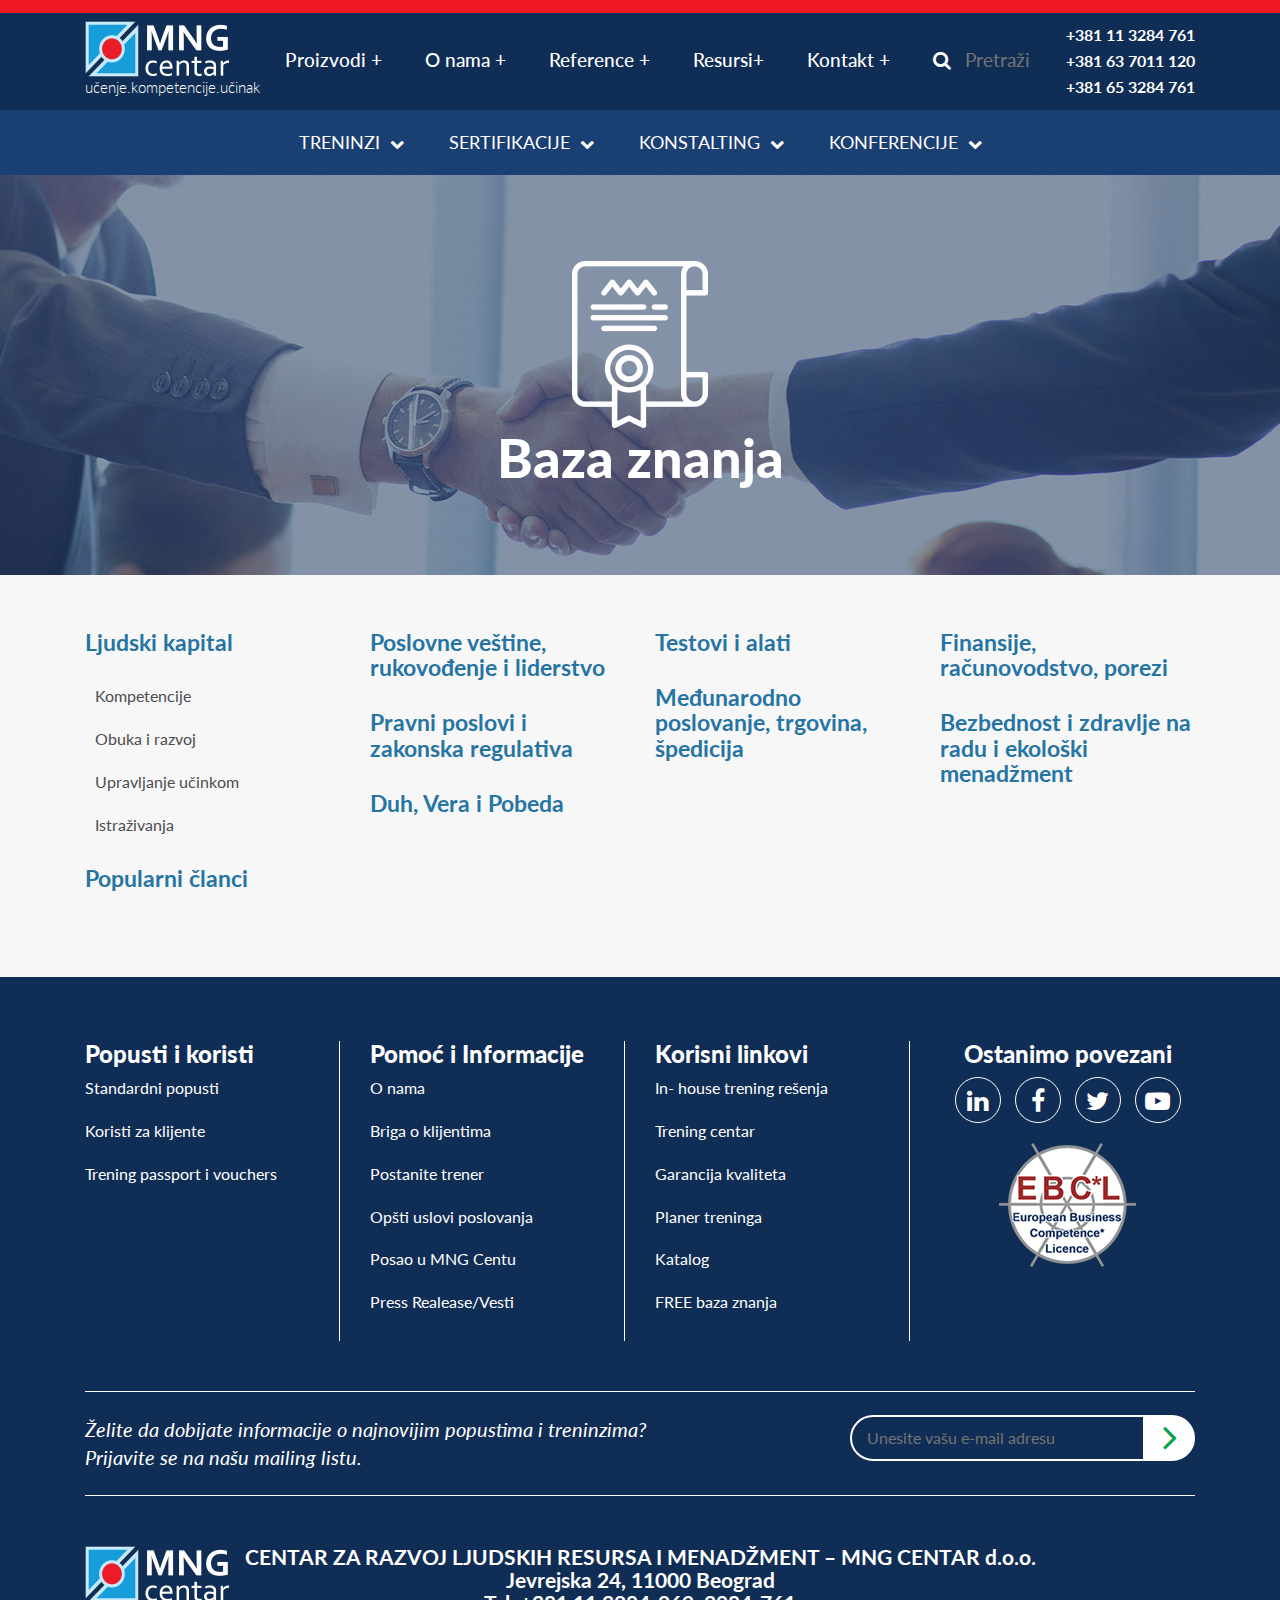
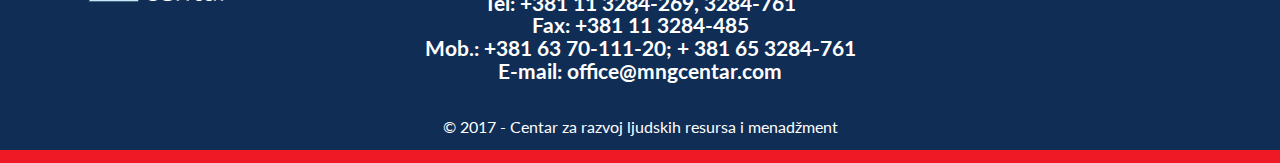
<file: baza_znanja1.html>
<!DOCTYPE html>
<html>
    <head>
        <meta name="viewport" charset="utf-8" content="width=device-width, initial-scale=1.0">
        <title>MNG</title>
        <link href="https://fonts.googleapis.com/css?family=Lato:300,400,400i,700,900&amp;subset=latin-ext" rel="stylesheet">
        <link rel="stylesheet" href="https://maxcdn.bootstrapcdn.com/font-awesome/4.7.0/css/font-awesome.min.css">
        <link href="css/style.css" rel="stylesheet">
    </head>

    <body>
    <div class="page">
        <header class="top">
            <div class="container">
                <ul class="contact-number">
                    <li>+381 11 3284 761</li>
                    <li>+381 63 7011 120</li>
                    <li>+381 65 3284 761</li>
                </ul>
                <div class="logo">
                    <a href="index.html"><img src="i/content/logo.png" alt="MNG"></a>
                    <span class="extra-info">učenje.kompetencije.učinak</span>
                </div>
                <a class="nav-btn" href="#menu"><i class="fa fa-bars"></i></a>
                <nav class="main-nav">
                    <ul class="navigation">
                        <li class="dropdown">
                            <a href="#" class="dropdown-toggle" data-toggle="dropdown" role="button" aria-haspopup="true" aria-expanded="false">      Proizvodi +
                            </a>
                          <ul class="dropdown-menu dropdown-menu-dark">
                            <li><a href="#">Subitem 1</a></li>
                            <li><a href="#">Subitem 2</a></li>
                            <li><a href="#">Subitem 3</a></li>
                          </ul>
                        </li>
                        <li class="dropdown">
                            <a href="#" class="dropdown-toggle" data-toggle="dropdown" role="button" aria-haspopup="true" aria-expanded="false">      O nama +
                            </a>
                          <ul class="dropdown-menu dropdown-menu-dark">
                            <li><a href="#">Subitem 1</a></li>
                            <li><a href="#">Subitem 2</a></li>
                            <li><a href="#">Subitem 3</a></li>
                          </ul>
                        </li>
                        <li class="dropdown">
                            <a href="#" class="dropdown-toggle" data-toggle="dropdown" role="button" aria-haspopup="true" aria-expanded="false">      Reference +
                            </a>
                          <ul class="dropdown-menu dropdown-menu-dark">
                            <li><a href="#">Subitem 1</a></li>
                            <li><a href="#">Subitem 2</a></li>
                            <li><a href="#">Subitem 3</a></li>
                          </ul>
                        </li>
                        <li class="dropdown">
                            <a href="#" class="dropdown-toggle" data-toggle="dropdown" role="button" aria-haspopup="true" aria-expanded="false">      Resursi+
                            </a>
                          <ul class="dropdown-menu dropdown-menu-dark">
                            <li><a href="#">Subitem 1</a></li>
                            <li><a href="#">Subitem 2</a></li>
                            <li><a href="#">Subitem 3</a></li>
                          </ul>
                        </li>
                        <li class="dropdown">
                            <a href="#" class="dropdown-toggle" data-toggle="dropdown" role="button" aria-haspopup="true" aria-expanded="false">      Kontakt +
                            </a>
                          <ul class="dropdown-menu dropdown-menu-dark">
                            <li><a href="#">Subitem 1</a></li>
                            <li><a href="#">Subitem 2</a></li>
                            <li><a href="#">Subitem 3</a></li>
                          </ul>
                        </li>
                    </ul>
                    <form class="form-inline search">
                        <div class="form-group">
                            <label><i class="fa fa-search" aria-hidden="true"></i></label>
                            <input type="text" class="search" placeholder="Pretraži">
                        </div>
                    </form>
                </nav>
            </div>
        </header>
        <header class="bottom">    
            <div class="container"> 
                <ul class="contact-number">
                    <li>+381 11 3284 761</li>
                    <li>+381 63 7011 120</li>
                    <li>+381 65 3284 761</li>
                </ul>
                <div class="logo">
                    <a href="index.html"><img src="i/content/logo-min.png" alt="MNG"></a>
                </div>   
                <nav class="secondary-nav">
                    <ul class="sticky-ul">
                        <li class="dropdown">
                          <a href="#" class="dropdown-toggle" data-toggle="dropdown" role="button" aria-haspopup="true" aria-expanded="false">Treninzi <i class="fa fa-chevron-down" aria-hidden="true"></i></a>
                          <ul class="dropdown-menu">
                            <li><a href="#">Subitem 1</a></li>
                            <li><a href="#">Subitem 2</a></li>
                            <li><a href="#">Subitem 3</a></li>
                          </ul>
                        </li>
                        <li class="dropdown">
                          <a href="#" class="dropdown-toggle" data-toggle="dropdown" role="button" aria-haspopup="true" aria-expanded="false">Sertifikacije <i class="fa fa-chevron-down" aria-hidden="true"></i></a>
                          <ul class="dropdown-menu">
                            <li><a href="#">Subitem 1</a></li>
                            <li><a href="#">Subitem 2</a></li>
                            <li><a href="#">Subitem 3</a></li>
                          </ul>
                        </li>
                        <li class="dropdown">
                          <a href="#" class="dropdown-toggle" data-toggle="dropdown" role="button" aria-haspopup="true" aria-expanded="false">Konstalting <i class="fa fa-chevron-down" aria-hidden="true"></i></a>
                          <ul class="dropdown-menu">
                            <li><a href="#">Subitem 1</a></li>
                            <li><a href="#">Subitem 2</a></li>
                            <li><a href="#">Subitem 3</a></li>
                          </ul>
                        </li>
                        <li class="dropdown">
                          <a href="#" class="dropdown-toggle" data-toggle="dropdown" role="button" aria-haspopup="true" aria-expanded="false">Konferencije <i class="fa fa-chevron-down" aria-hidden="true"></i></a>
                          <ul class="dropdown-menu">
                            <li><a href="#">Subitem 1</a></li>
                            <li><a href="#">Subitem 2</a></li>
                            <li><a href="#">Subitem 3</a></li>
                          </ul>
                        </li>
                    </ul>
                </nav><!-- secondary nav -->
            </div><!-- container -->
        </header>
        
        <section class="intro deal">
            <div class="title"><img src="i/content/letter.png" alt="Letter"><br>
                <h1>
                    Baza znanja
                </h1>
            </div>
        </section>

        <section class="main human-resource">
            <div class="container">
                <div class="sources">
                    <div class="row">
                        <div class="col-sm-3">
                            <h3><a href="#">Ljudski kapital</a></h3>
                            <ul>
                                <li><a href="baza_znanja2.html">Kompetencije</a></li>
                                <li><a href="#">Obuka i razvoj</a></li>
                                <li><a href="#">Upravljanje učinkom</a></li>
                                <li><a href="#">Istraživanja</a></li>
                            </ul>
                            <h3><a href="#">Popularni članci</a></h3>
                        </div>
                        <div class="col-sm-3">
                            <h3><a href="#">Poslovne veštine, rukovođenje i liderstvo</a></h3>
                            <h3><a href="#">Pravni poslovi i zakonska regulativa</a></h3>
                            <h3><a href="#">Duh, Vera i Pobeda</a></h3>
                        </div>
                        <div class="col-sm-3">
                            <h3><a href="#">Testovi i alati</a></h3>
                            <h3><a href="#">Međunarodno poslovanje, trgovina, špedicija</a></h3>
                        </div>
                        <div class="col-sm-3">
                            <h3><a href="#">Finansije, računovodstvo, porezi</a></h3>
                            <h3><a href="#">Bezbednost i zdravlje na radu i ekološki menadžment</a></h3>
                        </div>
                    </div>
                </div>
                
            </div><!-- container -->
        </section>

        <footer>
            <div class="container">
                <div class="row">
                    <div class="col-sm-3">
                        <div class="border-box">
                            <h3>Popusti i koristi</h3>
                            <ul>
                                <li><a href="#">Standardni popusti</a></li>
                                <li><a href="#">Koristi za klijente</a></li>
                                <li><a href="#">Trening passport i vouchers</a></li>
                            </ul>
                        </div>    
                    </div>
                    <div class="col-sm-3">
                        <div class="border-box">
                            <h3>Pomoć i Informacije</h3>
                             <ul>
                                <li><a href="#">O nama</a></li>
                                <li><a href="#">Briga o klijentima</a></li>
                                <li><a href="#">Postanite trener</a></li>
                                <li><a href="#">Opšti uslovi poslovanja</a></li>
                                <li><a href="#">Posao u MNG Centu</a></li>
                                <li><a href="#">Press Realease/Vesti</a></li>
                            </ul>
                        </div>
                    </div>
                    <div class="col-sm-3">
                        <div class="border-box">
                            <h3>Korisni linkovi</h3>
                            <ul>
                                <li><a href="#">In- house trening rešenja</a></li>
                                <li><a href="#">Trening centar</a></li>
                                <li><a href="#">Garancija kvaliteta</a></li>
                                <li><a href="#">Planer treninga</a></li>
                                <li><a href="#">Katalog</a></li>
                                <li><a href="#">FREE baza znanja</a></li>
                            </ul>
                        </div>
                    </div>
                    <div class="col-sm-3 text-center">
                        <div class="border-box">
                            <h3>Ostanimo povezani</h3>
                            <ul class="social">
                                <li><a href="#"><i class="fa fa-linkedin" aria-hidden="true"></i></a></li>
                                <li><a href="#"><i class="fa fa-facebook" aria-hidden="true"></i></a></li>
                                <li><a href="#"><i class="fa fa-twitter" aria-hidden="true"></i></a></li>
                                <li><a href="#"><i class="fa fa-youtube-play" aria-hidden="true"></i></a></li>
                            </ul>
                            <div class="text-center">
                                <img src="i/content/ebcl.png" alt="ebcl">
                            </div>
                        </div>
                    </div>
                    
                </div><!--row -->
            
                <div class="newsletter">
                    <div class="row">
                        <div class="col-md-7 col-sm-6">
                            <span><i>
                                Želite da dobijate informacije o najnovijim popustima i treninzima?<br>
                                Prijavite se na našu mailing listu.
                            </i></span>
                        </div>
                        <div class="col-md-5 col-sm-6 email-input">
                            <form>
                                <button type="submit">
                                    <i class="fa fa-angle-right" aria-hidden="true"></i>
                                </button>
                                <input type="e-mail" placeholder="Unesite vašu e-mail adresu">
                            </form>
                        </div>
                    </div><!-- newsletter -->
                </div><!-- row --> 

                <div class="contact-info text-center">
                    <a href="index.html" class="logo"><img src="i/content/logo.png" alt="MNG"></a>
                    <h5>CENTAR ZA RAZVOJ LJUDSKIH RESURSA I MENADŽMENT – MNG CENTAR d.o.o.<br/>
                    Jevrejska 24, 11000 Beograd<br/>
                    Tel: +381 11 3284-269, 3284-761<br/>
                    Fax: +381 11 3284-485<br/>
                    Mob.: +381 63 70-111-20;  + 381 65 3284-761<br/>
                    E-mail: <a href="mailto:office@mngcentar.com">office@mngcentar.com</a></h5>

                    <h6>&copy; 2017 - Centar za razvoj ljudskih resursa i menadžment</h6>
                </div><!-- contact info -->
            </div><!-- container -->       
        </footer>
    </div><!-- page -->

   <nav id="menu">
        <ul>
            <li><a href="#">Proizvodi +</a>
                <ul>
                  <li><a href="#">Subitem 1</a></li>
                  <li><a href="#">Subitem 2</a></li>
                  <li><a href="#">Subitem 3</a></li>
                </ul>
            </li>
            <li><a href="#">O nama +</a>
                <ul>
                  <li><a href="#">Subitem 1</a></li>
                  <li><a href="#">Subitem 2</a></li>
                  <li><a href="#">Subitem 3</a></li>
                </ul>
            </li>
            <li><a href="#">Reference +</a>
                <ul>
                  <li><a href="#">Subitem 1</a></li>
                  <li><a href="#">Subitem 2</a></li>
                  <li><a href="#">Subitem 3</a></li>
                </ul>
            </li>
            <li><a href="#">Resursi +</a>
                <ul>
                  <li><a href="#">Subitem 1</a></li>
                  <li><a href="#">Subitem 2</a></li>
                  <li><a href="#">Subitem 3</a></li>
                </ul>
            </li>
            <li><a href="#">Kontakt +</a>
                <ul>
                  <li><a href="#">Subitem 1</a></li>
                  <li><a href="#">Subitem 2</a></li>
                  <li><a href="#">Subitem 3</a></li>
                </ul>
            </li>

            <li><a href="#">Treninzi</a>
                <ul>
                  <li><a href="#">Subitem 1</a></li>
                  <li><a href="#">Subitem 2</a></li>
                  <li><a href="#">Subitem 3</a></li>
               </ul>
            </li>
            <li><a href="#">Sertifikacije</a>
                <ul>
                  <li><a href="#">Subitem 1</a></li>
                  <li><a href="#">Subitem 2</a></li>
                  <li><a href="#">Subitem 3</a></li>
               </ul>
            </li>
            <li><a href="#">Konslating</a>
                <ul>
                  <li><a href="#">Subitem 1</a></li>
                  <li><a href="#">Subitem 2</a></li>
                  <li><a href="#">Subitem 3</a></li>
               </ul>
            </li>
            <li><a href="#">Konferencije</a>
                <ul>
                  <li><a href="#">Subitem 1</a></li>
                  <li><a href="#">Subitem 2</a></li>
                  <li><a href="#">Subitem 3</a></li>
               </ul>
            </li>
            <li class="number">+381 11 3284 761</li>
            <li class="number">+381 63 7011 120</li>
            <li class="number">+381 65 3284 761</li>
            <li class="search-box">
                <form class="search-nav">
                    <input type="text" class="search form-control" placeholder="Pretraži">
                </form>
            </li>    
         </ul>
    </nav>

    <script src="js/lib/jquery.min.js"></script>
    <script src="js/lib/jquery.mmenu.all.js"></script>
    <script src="js/lib/bootstrap.min.js"></script>
    <script src="js/main.js"></script>
    </body>
</html>
</file>
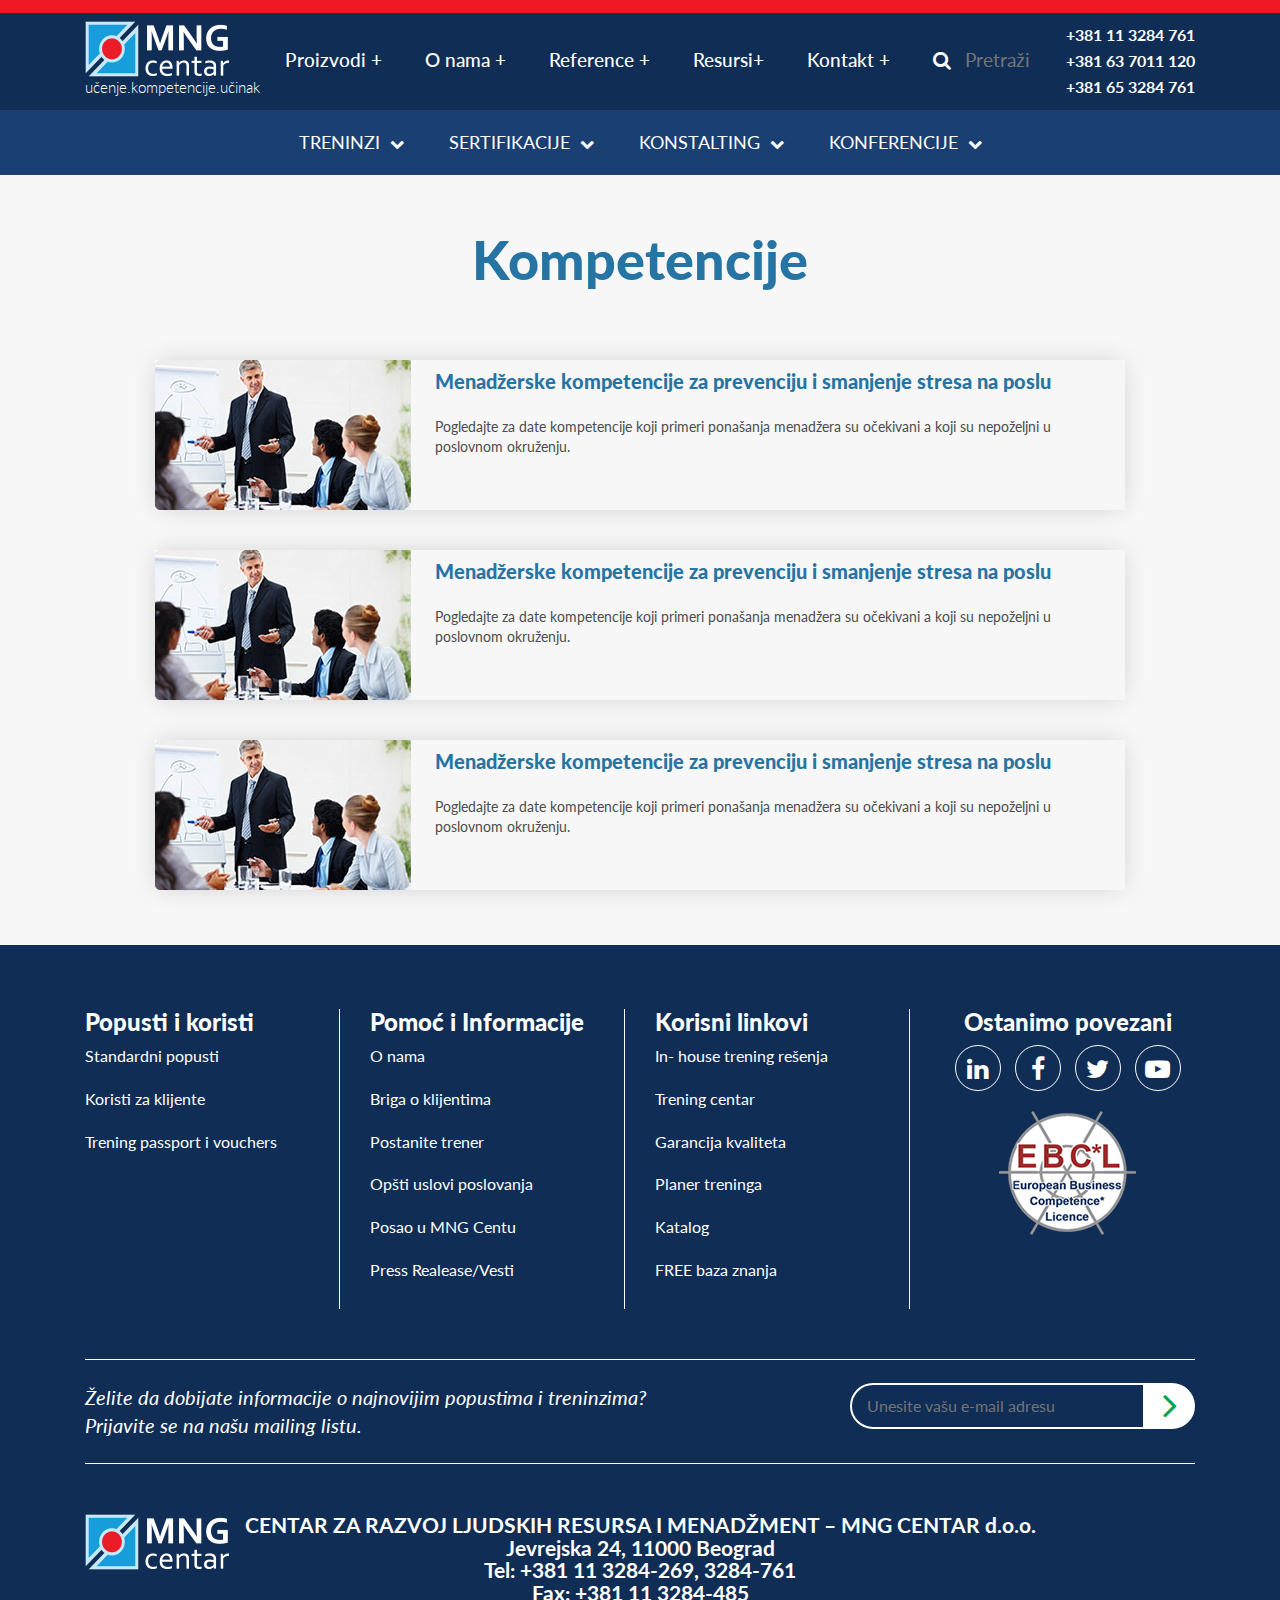
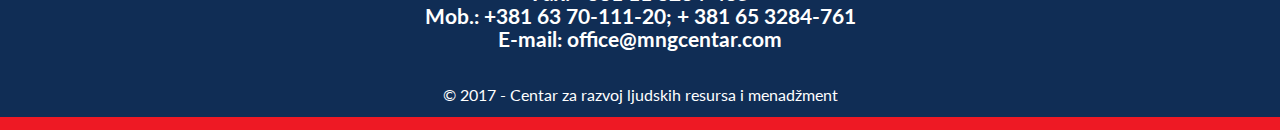
<file: baza_znanja2.html>
<!DOCTYPE html>
<html>
    <head>
        <meta name="viewport" charset="utf-8" content="width=device-width, initial-scale=1.0">
        <title>MNG</title>
        <link href="https://fonts.googleapis.com/css?family=Lato:300,400,400i,700,900&amp;subset=latin-ext" rel="stylesheet">
        <link rel="stylesheet" href="https://maxcdn.bootstrapcdn.com/font-awesome/4.7.0/css/font-awesome.min.css">
        <link href="css/style.css" rel="stylesheet">
    </head>

    <body>
    <div class="page">
        
        <header class="top">
            <div class="container">
                <ul class="contact-number">
                    <li>+381 11 3284 761</li>
                    <li>+381 63 7011 120</li>
                    <li>+381 65 3284 761</li>
                </ul>
                <div class="logo">
                    <a href="index.html"><img src="i/content/logo.png" alt="MNG"></a>
                    <span class="extra-info">učenje.kompetencije.učinak</span>
                </div>
                <a class="nav-btn" href="#menu"><i class="fa fa-bars"></i></a>
                <nav class="main-nav">
                    <ul class="navigation">
                        <li class="dropdown">
                            <a href="#" class="dropdown-toggle" data-toggle="dropdown" role="button" aria-haspopup="true" aria-expanded="false">      Proizvodi +
                            </a>
                          <ul class="dropdown-menu dropdown-menu-dark">
                            <li><a href="#">Subitem 1</a></li>
                            <li><a href="#">Subitem 2</a></li>
                            <li><a href="#">Subitem 3</a></li>
                          </ul>
                        </li>
                        <li class="dropdown">
                            <a href="#" class="dropdown-toggle" data-toggle="dropdown" role="button" aria-haspopup="true" aria-expanded="false">      O nama +
                            </a>
                          <ul class="dropdown-menu dropdown-menu-dark">
                            <li><a href="#">Subitem 1</a></li>
                            <li><a href="#">Subitem 2</a></li>
                            <li><a href="#">Subitem 3</a></li>
                          </ul>
                        </li>
                        <li class="dropdown">
                            <a href="#" class="dropdown-toggle" data-toggle="dropdown" role="button" aria-haspopup="true" aria-expanded="false">      Reference +
                            </a>
                          <ul class="dropdown-menu dropdown-menu-dark">
                            <li><a href="#">Subitem 1</a></li>
                            <li><a href="#">Subitem 2</a></li>
                            <li><a href="#">Subitem 3</a></li>
                          </ul>
                        </li>
                        <li class="dropdown">
                            <a href="#" class="dropdown-toggle" data-toggle="dropdown" role="button" aria-haspopup="true" aria-expanded="false">      Resursi+
                            </a>
                          <ul class="dropdown-menu dropdown-menu-dark">
                            <li><a href="#">Subitem 1</a></li>
                            <li><a href="#">Subitem 2</a></li>
                            <li><a href="#">Subitem 3</a></li>
                          </ul>
                        </li>
                        <li class="dropdown">
                            <a href="#" class="dropdown-toggle" data-toggle="dropdown" role="button" aria-haspopup="true" aria-expanded="false">      Kontakt +
                            </a>
                          <ul class="dropdown-menu dropdown-menu-dark">
                            <li><a href="#">Subitem 1</a></li>
                            <li><a href="#">Subitem 2</a></li>
                            <li><a href="#">Subitem 3</a></li>
                          </ul>
                        </li>
                    </ul>
                    <form class="form-inline search">
                        <div class="form-group">
                            <label><i class="fa fa-search" aria-hidden="true"></i></label>
                            <input type="text" class="search" placeholder="Pretraži">
                        </div>
                    </form>
                </nav>
            </div>
        </header>
        <header class="bottom">    
            <div class="container"> 
                <ul class="contact-number">
                    <li>+381 11 3284 761</li>
                    <li>+381 63 7011 120</li>
                    <li>+381 65 3284 761</li>
                </ul>
                <div class="logo">
                    <a href="index.html"><img src="i/content/logo-min.png" alt="MNG"></a>
                </div>   
                <nav class="secondary-nav">
                    <ul class="sticky-ul">
                        <li class="dropdown">
                          <a href="#" class="dropdown-toggle" data-toggle="dropdown" role="button" aria-haspopup="true" aria-expanded="false">Treninzi <i class="fa fa-chevron-down" aria-hidden="true"></i></a>
                          <ul class="dropdown-menu">
                            <li><a href="#">Subitem 1</a></li>
                            <li><a href="#">Subitem 2</a></li>
                            <li><a href="#">Subitem 3</a></li>
                          </ul>
                        </li>
                        <li class="dropdown">
                          <a href="#" class="dropdown-toggle" data-toggle="dropdown" role="button" aria-haspopup="true" aria-expanded="false">Sertifikacije <i class="fa fa-chevron-down" aria-hidden="true"></i></a>
                          <ul class="dropdown-menu">
                            <li><a href="#">Subitem 1</a></li>
                            <li><a href="#">Subitem 2</a></li>
                            <li><a href="#">Subitem 3</a></li>
                          </ul>
                        </li>
                        <li class="dropdown">
                          <a href="#" class="dropdown-toggle" data-toggle="dropdown" role="button" aria-haspopup="true" aria-expanded="false">Konstalting <i class="fa fa-chevron-down" aria-hidden="true"></i></a>
                          <ul class="dropdown-menu">
                            <li><a href="#">Subitem 1</a></li>
                            <li><a href="#">Subitem 2</a></li>
                            <li><a href="#">Subitem 3</a></li>
                          </ul>
                        </li>
                        <li class="dropdown">
                          <a href="#" class="dropdown-toggle" data-toggle="dropdown" role="button" aria-haspopup="true" aria-expanded="false">Konferencije <i class="fa fa-chevron-down" aria-hidden="true"></i></a>
                          <ul class="dropdown-menu">
                            <li><a href="#">Subitem 1</a></li>
                            <li><a href="#">Subitem 2</a></li>
                            <li><a href="#">Subitem 3</a></li>
                          </ul>
                        </li>
                    </ul>
                </nav><!-- secondary nav -->
            </div><!-- container -->
        </header>

        <section class="main">
            <div class="container">
                <h1>Kompetencije</h1>

                <div class="container container-small">
                   <div class="informations clearfix">
                        <img src="i/content/meeting.jpg" class="info-img">
                        <div class="info-text">
                            <h5><a href="#">Menadžerske kompetencije za prevenciju i smanjenje stresa na poslu</a></h5>
                            <p>
                            Pogledajte za date kompetencije koji primeri ponašanja menadžera su očekivani a koji su nepoželjni u poslovnom okruženju.
                            </p>    
                        </div><!-- infotext -->
                    </div><!-- informations -->    

                    <div class="informations clearfix">
                        <img src="i/content/meeting.jpg" class="info-img">
                        <div class="info-text">
                            <h5><a href="#">Menadžerske kompetencije za prevenciju i smanjenje stresa na poslu</a></h5>
                            <p>
                            Pogledajte za date kompetencije koji primeri ponašanja menadžera su očekivani a koji su nepoželjni u poslovnom okruženju.
                            </p>    
                        </div><!-- infotext -->
                    </div><!-- informations -->    

                    <div class="informations clearfix">
                        <img src="i/content/meeting.jpg" class="info-img">
                        <div class="info-text">
                            <h5><a href="#">Menadžerske kompetencije za prevenciju i smanjenje stresa na poslu</a></h5>
                            <p>
                            Pogledajte za date kompetencije koji primeri ponašanja menadžera su očekivani a koji su nepoželjni u poslovnom okruženju.
                            </p>    
                        </div><!-- infotext -->
                    </div><!-- informations -->    
                </div> <!-- small container -->

            </div><!-- container -->
            
        </section>

        <footer>
            <div class="container">
                <div class="row">
                    <div class="col-sm-3">
                        <div class="border-box">
                            <h3>Popusti i koristi</h3>
                            <ul>
                                <li><a href="#">Standardni popusti</a></li>
                                <li><a href="#">Koristi za klijente</a></li>
                                <li><a href="#">Trening passport i vouchers</a></li>
                            </ul>
                        </div>    
                    </div>
                    <div class="col-sm-3">
                        <div class="border-box">
                            <h3>Pomoć i Informacije</h3>
                             <ul>
                                <li><a href="#">O nama</a></li>
                                <li><a href="#">Briga o klijentima</a></li>
                                <li><a href="#">Postanite trener</a></li>
                                <li><a href="#">Opšti uslovi poslovanja</a></li>
                                <li><a href="#">Posao u MNG Centu</a></li>
                                <li><a href="#">Press Realease/Vesti</a></li>
                            </ul>
                        </div>
                    </div>
                    <div class="col-sm-3">
                        <div class="border-box">
                            <h3>Korisni linkovi</h3>
                            <ul>
                                <li><a href="#">In- house trening rešenja</a></li>
                                <li><a href="#">Trening centar</a></li>
                                <li><a href="#">Garancija kvaliteta</a></li>
                                <li><a href="#">Planer treninga</a></li>
                                <li><a href="#">Katalog</a></li>
                                <li><a href="#">FREE baza znanja</a></li>
                            </ul>
                        </div>
                    </div>
                    <div class="col-sm-3 text-center">
                        <div class="border-box">
                            <h3>Ostanimo povezani</h3>
                            <ul class="social">
                                <li><a href="#"><i class="fa fa-linkedin" aria-hidden="true"></i></a></li>
                                <li><a href="#"><i class="fa fa-facebook" aria-hidden="true"></i></a></li>
                                <li><a href="#"><i class="fa fa-twitter" aria-hidden="true"></i></a></li>
                                <li><a href="#"><i class="fa fa-youtube-play" aria-hidden="true"></i></a></li>
                            </ul>
                            <div class="text-center">
                                <img src="i/content/ebcl.png" alt="ebcl">
                            </div>
                        </div>
                    </div>
                    
                </div><!--row -->
            
                <div class="newsletter">
                    <div class="row">
                        <div class="col-md-7 col-sm-6">
                            <span><i>
                                Želite da dobijate informacije o najnovijim popustima i treninzima?<br>
                                Prijavite se na našu mailing listu.
                            </i></span>
                        </div>
                        <div class="col-md-5 col-sm-6 email-input">
                            <form>
                                <button type="submit">
                                    <i class="fa fa-angle-right" aria-hidden="true"></i>
                                </button>
                                <input type="e-mail" placeholder="Unesite vašu e-mail adresu">
                            </form>
                        </div>
                    </div><!-- newsletter -->
                </div><!-- row --> 

                <div class="contact-info text-center">
                    <a href="index.html" class="logo"><img src="i/content/logo.png" alt="MNG"></a>
                    <h5>CENTAR ZA RAZVOJ LJUDSKIH RESURSA I MENADŽMENT – MNG CENTAR d.o.o.<br/>
                    Jevrejska 24, 11000 Beograd<br/>
                    Tel: +381 11 3284-269, 3284-761<br/>
                    Fax: +381 11 3284-485<br/>
                    Mob.: +381 63 70-111-20;  + 381 65 3284-761<br/>
                    E-mail: <a href="mailto:office@mngcentar.com">office@mngcentar.com</a></h5>

                    <h6>&copy; 2017 - Centar za razvoj ljudskih resursa i menadžment</h6>
                </div><!-- contact info -->
            </div><!-- container -->       
        </footer>
    </div><!-- page -->

    <nav id="menu">
        <ul>
            <li><a href="#">Proizvodi +</a>
                <ul>
                  <li><a href="#">Subitem 1</a></li>
                  <li><a href="#">Subitem 2</a></li>
                  <li><a href="#">Subitem 3</a></li>
                </ul>
            </li>
            <li><a href="#">O nama +</a>
                <ul>
                  <li><a href="#">Subitem 1</a></li>
                  <li><a href="#">Subitem 2</a></li>
                  <li><a href="#">Subitem 3</a></li>
                </ul>
            </li>
            <li><a href="#">Reference +</a>
                <ul>
                  <li><a href="#">Subitem 1</a></li>
                  <li><a href="#">Subitem 2</a></li>
                  <li><a href="#">Subitem 3</a></li>
                </ul>
            </li>
            <li><a href="#">Resursi +</a>
                <ul>
                  <li><a href="#">Subitem 1</a></li>
                  <li><a href="#">Subitem 2</a></li>
                  <li><a href="#">Subitem 3</a></li>
                </ul>
            </li>
            <li><a href="#">Kontakt +</a>
                <ul>
                  <li><a href="#">Subitem 1</a></li>
                  <li><a href="#">Subitem 2</a></li>
                  <li><a href="#">Subitem 3</a></li>
                </ul>
            </li>

            <li><a href="#">Treninzi</a>
                <ul>
                  <li><a href="#">Subitem 1</a></li>
                  <li><a href="#">Subitem 2</a></li>
                  <li><a href="#">Subitem 3</a></li>
               </ul>
            </li>
            <li><a href="#">Sertifikacije</a>
                <ul>
                  <li><a href="#">Subitem 1</a></li>
                  <li><a href="#">Subitem 2</a></li>
                  <li><a href="#">Subitem 3</a></li>
               </ul>
            </li>
            <li><a href="#">Konslating</a>
                <ul>
                  <li><a href="#">Subitem 1</a></li>
                  <li><a href="#">Subitem 2</a></li>
                  <li><a href="#">Subitem 3</a></li>
               </ul>
            </li>
            <li><a href="#">Konferencije</a>
                <ul>
                  <li><a href="#">Subitem 1</a></li>
                  <li><a href="#">Subitem 2</a></li>
                  <li><a href="#">Subitem 3</a></li>
               </ul>
            </li>
            <li class="number">+381 11 3284 761</li>
            <li class="number">+381 63 7011 120</li>
            <li class="number">+381 65 3284 761</li>
            <li class="search-box">
                <form class="search-nav">
                    <input type="text" class="search form-control" placeholder="Pretraži">
                </form>
            </li>    
         </ul>
    </nav>

    <script src="js/lib/jquery.min.js"></script>
    <script src="js/lib/jquery.mmenu.all.js"></script>
    <script src="js/lib/bootstrap.min.js"></script>
    <script src="js/main.js"></script>
    </body>
</html>
</file>
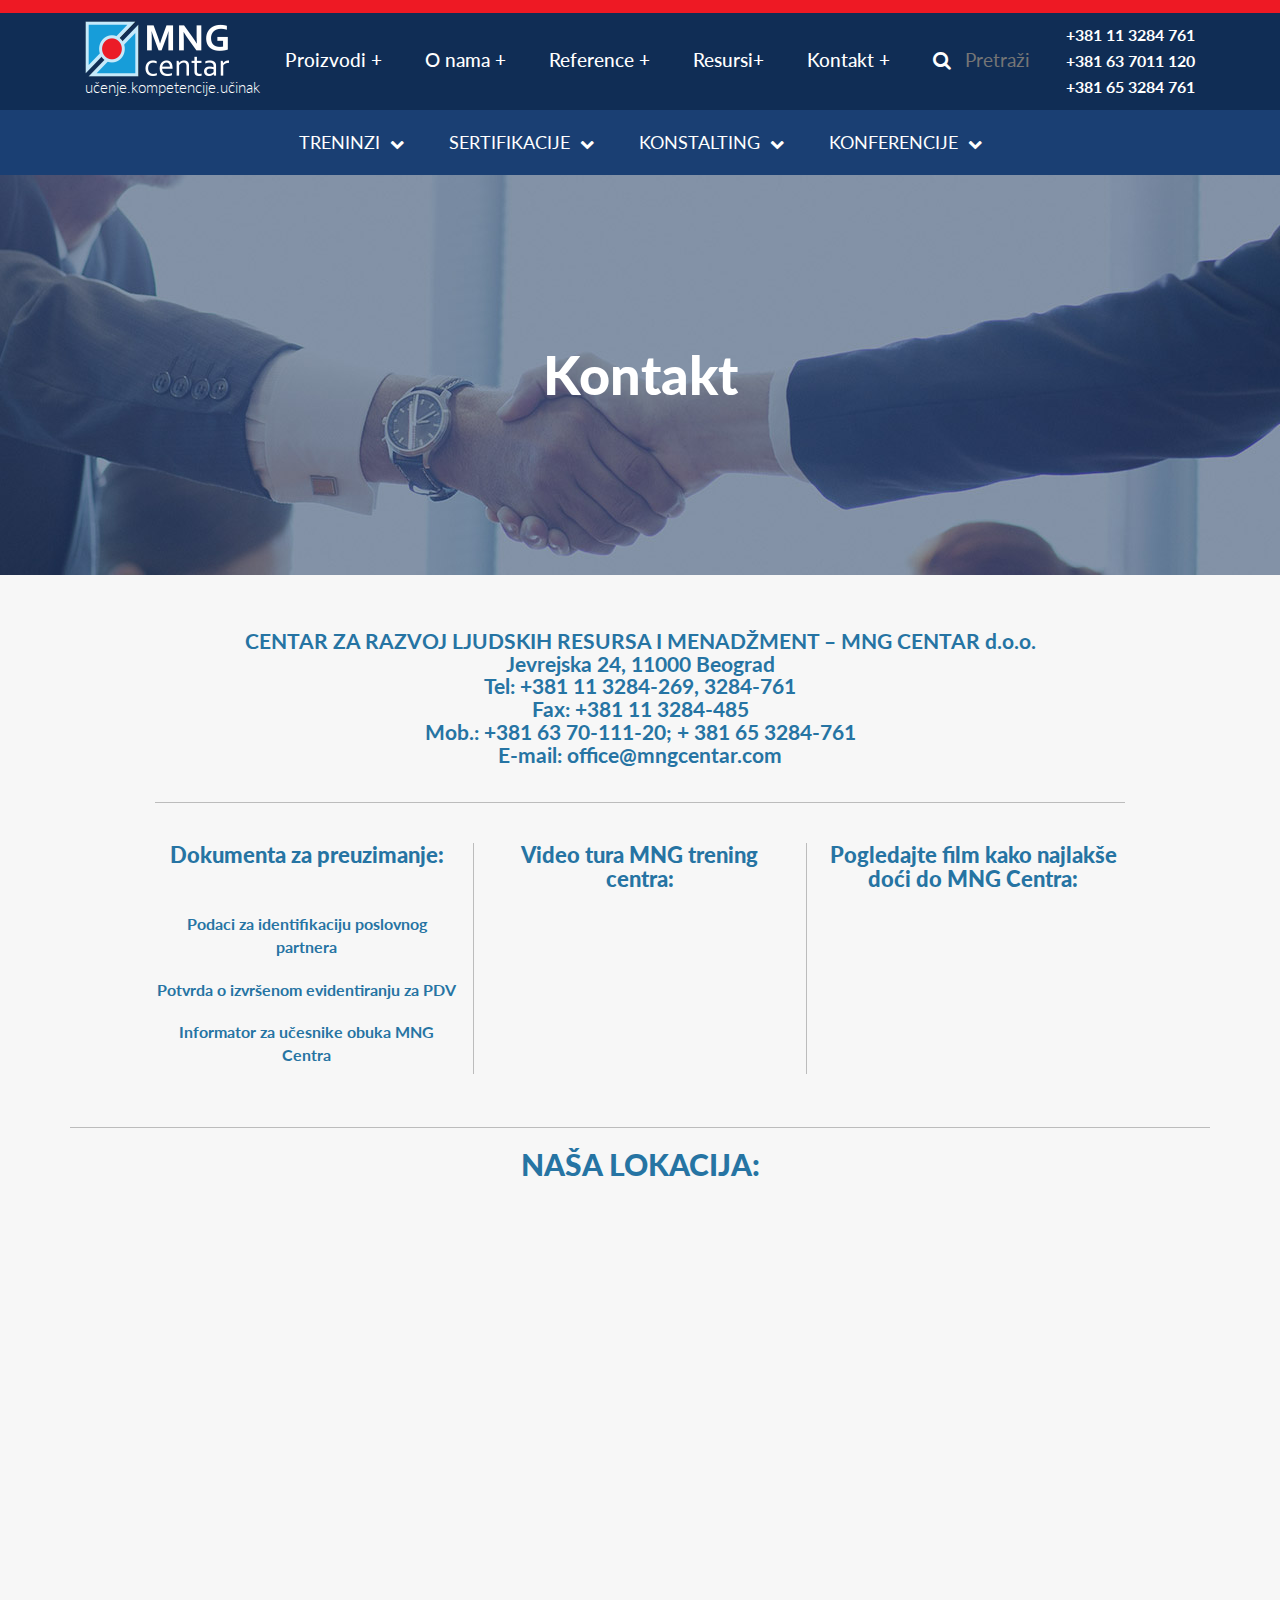
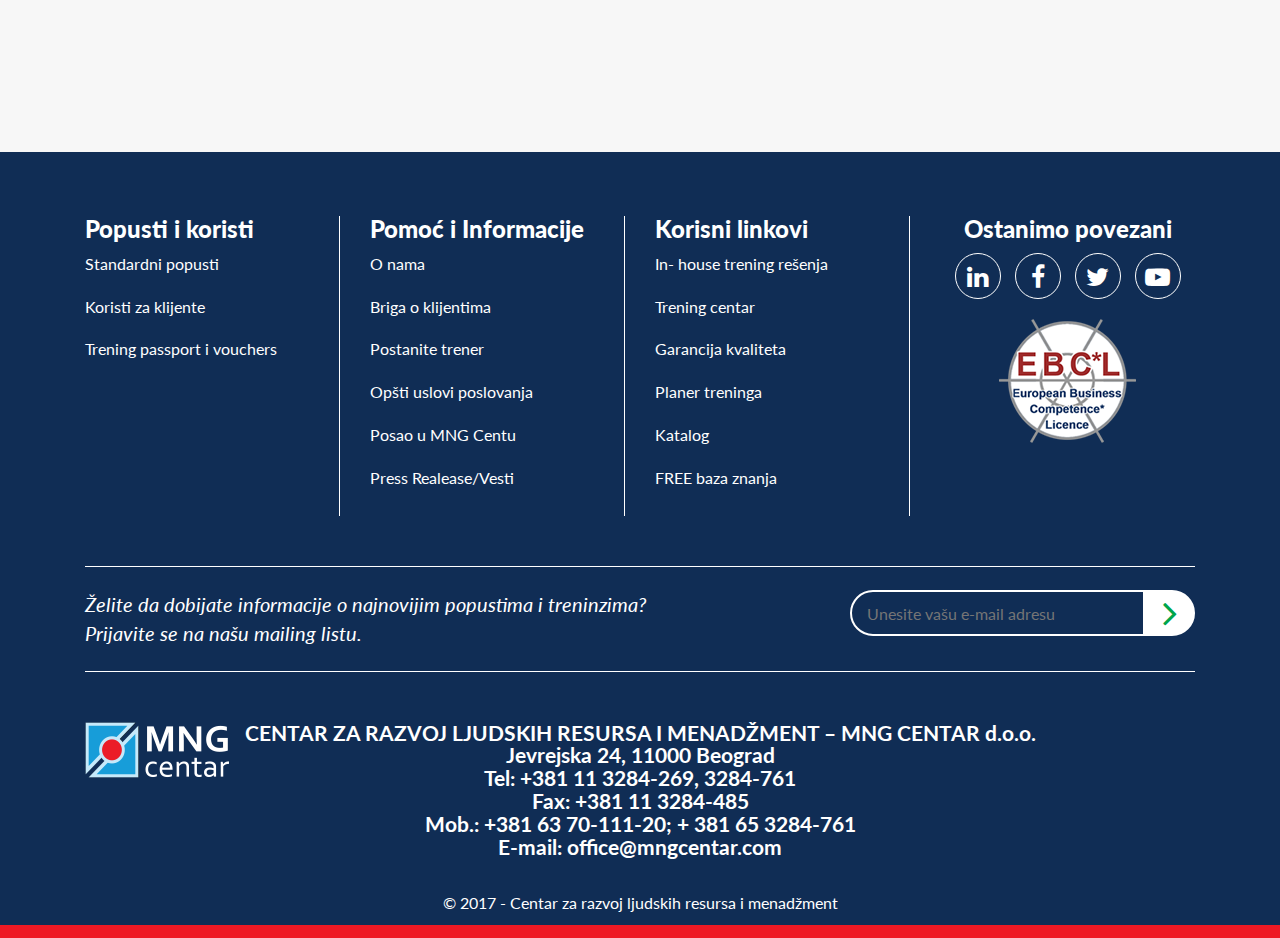
<file: contact.html>
<!DOCTYPE html>
<html>
    <head>
        <meta name="viewport" charset="utf-8" content="width=device-width, initial-scale=1.0">
        <title>MNG</title>
        <link href="https://fonts.googleapis.com/css?family=Lato:300,400,400i,700,900&amp;subset=latin-ext" rel="stylesheet">
        <link rel="stylesheet" href="https://maxcdn.bootstrapcdn.com/font-awesome/4.7.0/css/font-awesome.min.css">
        <link href="css/style.css" rel="stylesheet">
    </head>

    <body>
    <div class="page">
        <header class="top">
            <div class="container">
                <ul class="contact-number">
                    <li>+381 11 3284 761</li>
                    <li>+381 63 7011 120</li>
                    <li>+381 65 3284 761</li>
                </ul>
                <div class="logo">
                    <a href="index.html"><img src="i/content/logo.png" alt="MNG"></a>
                    <span class="extra-info">učenje.kompetencije.učinak</span>
                </div>
                <a class="nav-btn" href="#menu"><i class="fa fa-bars"></i></a>
                <nav class="main-nav">
                    <ul class="navigation">
                        <li class="dropdown">
                            <a href="#" class="dropdown-toggle" data-toggle="dropdown" role="button" aria-haspopup="true" aria-expanded="false">      Proizvodi +
                            </a>
                          <ul class="dropdown-menu dropdown-menu-dark">
                            <li><a href="#">Subitem 1</a></li>
                            <li><a href="#">Subitem 2</a></li>
                            <li><a href="#">Subitem 3</a></li>
                          </ul>
                        </li>
                        <li class="dropdown">
                            <a href="#" class="dropdown-toggle" data-toggle="dropdown" role="button" aria-haspopup="true" aria-expanded="false">      O nama +
                            </a>
                          <ul class="dropdown-menu dropdown-menu-dark">
                            <li><a href="#">Subitem 1</a></li>
                            <li><a href="#">Subitem 2</a></li>
                            <li><a href="#">Subitem 3</a></li>
                          </ul>
                        </li>
                        <li class="dropdown">
                            <a href="#" class="dropdown-toggle" data-toggle="dropdown" role="button" aria-haspopup="true" aria-expanded="false">      Reference +
                            </a>
                          <ul class="dropdown-menu dropdown-menu-dark">
                            <li><a href="#">Subitem 1</a></li>
                            <li><a href="#">Subitem 2</a></li>
                            <li><a href="#">Subitem 3</a></li>
                          </ul>
                        </li>
                        <li class="dropdown">
                            <a href="#" class="dropdown-toggle" data-toggle="dropdown" role="button" aria-haspopup="true" aria-expanded="false">      Resursi+
                            </a>
                          <ul class="dropdown-menu dropdown-menu-dark">
                            <li><a href="#">Subitem 1</a></li>
                            <li><a href="#">Subitem 2</a></li>
                            <li><a href="#">Subitem 3</a></li>
                          </ul>
                        </li>
                        <li class="dropdown">
                            <a href="#" class="dropdown-toggle" data-toggle="dropdown" role="button" aria-haspopup="true" aria-expanded="false">      Kontakt +
                            </a>
                          <ul class="dropdown-menu dropdown-menu-dark">
                            <li><a href="#">Subitem 1</a></li>
                            <li><a href="#">Subitem 2</a></li>
                            <li><a href="#">Subitem 3</a></li>
                          </ul>
                        </li>
                    </ul>
                    <form class="form-inline search">
                        <div class="form-group">
                            <label><i class="fa fa-search" aria-hidden="true"></i></label>
                            <input type="text" class="search" placeholder="Pretraži">
                        </div>
                    </form>
                </nav>
            </div>
        </header>
        <header class="bottom">    
            <div class="container"> 
                <ul class="contact-number">
                    <li>+381 11 3284 761</li>
                    <li>+381 63 7011 120</li>
                    <li>+381 65 3284 761</li>
                </ul>
                <div class="logo">
                    <a href="index.html"><img src="i/content/logo-min.png" alt="MNG"></a>
                </div>   
                <nav class="secondary-nav">
                    <ul class="sticky-ul">
                        <li class="dropdown">
                          <a href="#" class="dropdown-toggle" data-toggle="dropdown" role="button" aria-haspopup="true" aria-expanded="false">Treninzi <i class="fa fa-chevron-down" aria-hidden="true"></i></a>
                          <ul class="dropdown-menu">
                            <li><a href="#">Subitem 1</a></li>
                            <li><a href="#">Subitem 2</a></li>
                            <li><a href="#">Subitem 3</a></li>
                          </ul>
                        </li>
                        <li class="dropdown">
                          <a href="#" class="dropdown-toggle" data-toggle="dropdown" role="button" aria-haspopup="true" aria-expanded="false">Sertifikacije <i class="fa fa-chevron-down" aria-hidden="true"></i></a>
                          <ul class="dropdown-menu">
                            <li><a href="#">Subitem 1</a></li>
                            <li><a href="#">Subitem 2</a></li>
                            <li><a href="#">Subitem 3</a></li>
                          </ul>
                        </li>
                        <li class="dropdown">
                          <a href="#" class="dropdown-toggle" data-toggle="dropdown" role="button" aria-haspopup="true" aria-expanded="false">Konstalting <i class="fa fa-chevron-down" aria-hidden="true"></i></a>
                          <ul class="dropdown-menu">
                            <li><a href="#">Subitem 1</a></li>
                            <li><a href="#">Subitem 2</a></li>
                            <li><a href="#">Subitem 3</a></li>
                          </ul>
                        </li>
                        <li class="dropdown">
                          <a href="#" class="dropdown-toggle" data-toggle="dropdown" role="button" aria-haspopup="true" aria-expanded="false">Konferencije <i class="fa fa-chevron-down" aria-hidden="true"></i></a>
                          <ul class="dropdown-menu">
                            <li><a href="#">Subitem 1</a></li>
                            <li><a href="#">Subitem 2</a></li>
                            <li><a href="#">Subitem 3</a></li>
                          </ul>
                        </li>
                    </ul>
                </nav><!-- secondary nav -->
            </div><!-- container -->
        </header>
        
        <section class="intro deal">

            <div class="title">
                <h1>
                    Kontakt
                </h1>
            </div>
        </section>

        <section class="main">
            <div class="container container-small">
                <div class="contact-info text-center">
                    <h5>CENTAR ZA RAZVOJ LJUDSKIH RESURSA I MENADŽMENT – MNG CENTAR d.o.o.<br/>
                    Jevrejska 24, 11000 Beograd<br/>
                    Tel: +381 11 3284-269, 3284-761<br/>
                    Fax: +381 11 3284-485<br/>
                    Mob.: +381 63 70-111-20;  + 381 65 3284-761<br/>
                    E-mail: <a href="mailto:office@mngcentar.com">office@mngcentar.com</a></h5>
                </div><!-- contact info -->
                <div class="documents">
                    <div class="row text-center">
                        <div class="col-sm-4 doc-single">
                            <h5>Dokumenta za preuzimanje: </h5>
                            <ul>
                                <li><a href="#">Podaci za identifikaciju poslovnog partnera</a></li>
                                <li><a href="#">Potvrda o izvršenom evidentiranju za PDV</a></li>
                                <li><a href="#">Informator za učesnike obuka MNG Centra</a></li>
                            </ul>
                        </div>
                        <div class="col-sm-4 doc-single">
                            <h5>Video tura MNG trening centra:</h5>
                            <iframe src="https://www.youtube.com/embed/HZiqasE2LSI?ecver=2" class="contact-video" frameborder="0" allowfullscreen>
                                </iframe>
                        </div>
                        <div class="col-sm-4 doc-single">
                            <h5>Pogledajte film kako najlakše doći do MNG Centra:</h5>
                            <iframe src="https://www.youtube.com/embed/HZiqasE2LSI?ecver=2" class="contact-video" frameborder="0" allowfullscreen>
                                </iframe>
                        </div>
                    </div>
                </div>
            </div><!-- container-small -->
            <div class="container location text-center">
                <h3>Naša lokacija:</h3>
                <iframe class="google-map" src="https://www.google.com/maps/embed?pb=!1m18!1m12!1m3!1d2829.7218377712793!2d20.4551751159571!3d44.827231179098696!2m3!1f0!2f0!3f0!3m2!1i1024!2i768!4f13.1!3m3!1m2!1s0x475a65342c4b1cf5%3A0xd4903271103e476f!2sJevrejska+24%2C+Beograd!5e0!3m2!1sen!2srs!4v1496915451803" frameborder="0" allowfullscreen></iframe>
            </div>
        </section><!-- main -->

        <footer>
            <div class="container">
                <div class="row">
                    <div class="col-sm-3">
                        <div class="border-box">
                            <h3>Popusti i koristi</h3>
                            <ul>
                                <li><a href="#">Standardni popusti</a></li>
                                <li><a href="#">Koristi za klijente</a></li>
                                <li><a href="#">Trening passport i vouchers</a></li>
                            </ul>
                        </div>    
                    </div>
                    <div class="col-sm-3">
                        <div class="border-box">
                            <h3>Pomoć i Informacije</h3>
                             <ul>
                                <li><a href="#">O nama</a></li>
                                <li><a href="#">Briga o klijentima</a></li>
                                <li><a href="#">Postanite trener</a></li>
                                <li><a href="#">Opšti uslovi poslovanja</a></li>
                                <li><a href="#">Posao u MNG Centu</a></li>
                                <li><a href="#">Press Realease/Vesti</a></li>
                            </ul>
                        </div>
                    </div>
                    <div class="col-sm-3">
                        <div class="border-box">
                            <h3>Korisni linkovi</h3>
                            <ul>
                                <li><a href="#">In- house trening rešenja</a></li>
                                <li><a href="#">Trening centar</a></li>
                                <li><a href="#">Garancija kvaliteta</a></li>
                                <li><a href="#">Planer treninga</a></li>
                                <li><a href="#">Katalog</a></li>
                                <li><a href="#">FREE baza znanja</a></li>
                            </ul>
                        </div>
                    </div>
                    <div class="col-sm-3 text-center">
                        <div class="border-box">
                            <h3>Ostanimo povezani</h3>
                            <ul class="social">
                                <li><a href="#"><i class="fa fa-linkedin" aria-hidden="true"></i></a></li>
                                <li><a href="#"><i class="fa fa-facebook" aria-hidden="true"></i></a></li>
                                <li><a href="#"><i class="fa fa-twitter" aria-hidden="true"></i></a></li>
                                <li><a href="#"><i class="fa fa-youtube-play" aria-hidden="true"></i></a></li>
                            </ul>
                            <div class="text-center">
                                <img src="i/content/ebcl.png" alt="ebcl">
                            </div>
                        </div>
                    </div>
                    
                </div><!--row -->
            
                <div class="newsletter">
                    <div class="row">
                        <div class="col-md-7 col-sm-6">
                            <span><i>
                                Želite da dobijate informacije o najnovijim popustima i treninzima?<br>
                                Prijavite se na našu mailing listu.
                            </i></span>
                        </div>
                        <div class="col-md-5 col-sm-6 email-input">
                            <form>
                                <button type="submit">
                                    <i class="fa fa-angle-right" aria-hidden="true"></i>
                                </button>
                                <input type="e-mail" placeholder="Unesite vašu e-mail adresu">
                            </form>
                        </div>
                    </div><!-- newsletter -->
                </div><!-- row --> 

                <div class="contact-info text-center">
                    <a href="index.html" class="logo"><img src="i/content/logo.png" alt="MNG"></a>
                    <h5>CENTAR ZA RAZVOJ LJUDSKIH RESURSA I MENADŽMENT – MNG CENTAR d.o.o.<br/>
                    Jevrejska 24, 11000 Beograd<br/>
                    Tel: +381 11 3284-269, 3284-761<br/>
                    Fax: +381 11 3284-485<br/>
                    Mob.: +381 63 70-111-20;  + 381 65 3284-761<br/>
                    E-mail: <a href="mailto:office@mngcentar.com">office@mngcentar.com</a></h5>

                    <h6>&copy; 2017 - Centar za razvoj ljudskih resursa i menadžment</h6>
                </div><!-- contact info -->
            </div><!-- container -->       
        </footer>
    </div><!-- page -->

    <nav id="menu">
        <ul>
            <li><a href="#">Proizvodi +</a>
                <ul>
                  <li><a href="#">Subitem 1</a></li>
                  <li><a href="#">Subitem 2</a></li>
                  <li><a href="#">Subitem 3</a></li>
                </ul>
            </li>
            <li><a href="#">O nama +</a>
                <ul>
                  <li><a href="#">Subitem 1</a></li>
                  <li><a href="#">Subitem 2</a></li>
                  <li><a href="#">Subitem 3</a></li>
                </ul>
            </li>
            <li><a href="#">Reference +</a>
                <ul>
                  <li><a href="#">Subitem 1</a></li>
                  <li><a href="#">Subitem 2</a></li>
                  <li><a href="#">Subitem 3</a></li>
                </ul>
            </li>
            <li><a href="#">Resursi +</a>
                <ul>
                  <li><a href="#">Subitem 1</a></li>
                  <li><a href="#">Subitem 2</a></li>
                  <li><a href="#">Subitem 3</a></li>
                </ul>
            </li>
            <li><a href="#">Kontakt +</a>
                <ul>
                  <li><a href="#">Subitem 1</a></li>
                  <li><a href="#">Subitem 2</a></li>
                  <li><a href="#">Subitem 3</a></li>
                </ul>
            </li>

            <li><a href="#">Treninzi</a>
                <ul>
                  <li><a href="#">Subitem 1</a></li>
                  <li><a href="#">Subitem 2</a></li>
                  <li><a href="#">Subitem 3</a></li>
               </ul>
            </li>
            <li><a href="#">Sertifikacije</a>
                <ul>
                  <li><a href="#">Subitem 1</a></li>
                  <li><a href="#">Subitem 2</a></li>
                  <li><a href="#">Subitem 3</a></li>
               </ul>
            </li>
            <li><a href="#">Konslating</a>
                <ul>
                  <li><a href="#">Subitem 1</a></li>
                  <li><a href="#">Subitem 2</a></li>
                  <li><a href="#">Subitem 3</a></li>
               </ul>
            </li>
            <li><a href="#">Konferencije</a>
                <ul>
                  <li><a href="#">Subitem 1</a></li>
                  <li><a href="#">Subitem 2</a></li>
                  <li><a href="#">Subitem 3</a></li>
               </ul>
            </li>
            <li class="number">+381 11 3284 761</li>
            <li class="number">+381 63 7011 120</li>
            <li class="number">+381 65 3284 761</li>
            <li class="search-box">
                <form class="search-nav">
                    <input type="text" class="search form-control" placeholder="Pretraži">
                </form>
            </li>    
         </ul>
    </nav>

    <script src="js/lib/jquery.min.js"></script>
    <script src="js/lib/jquery.mmenu.all.js"></script>
    <script src="js/lib/bootstrap.min.js"></script>
    <script src="js/main.js"></script>
    </body>
</html>
</file>
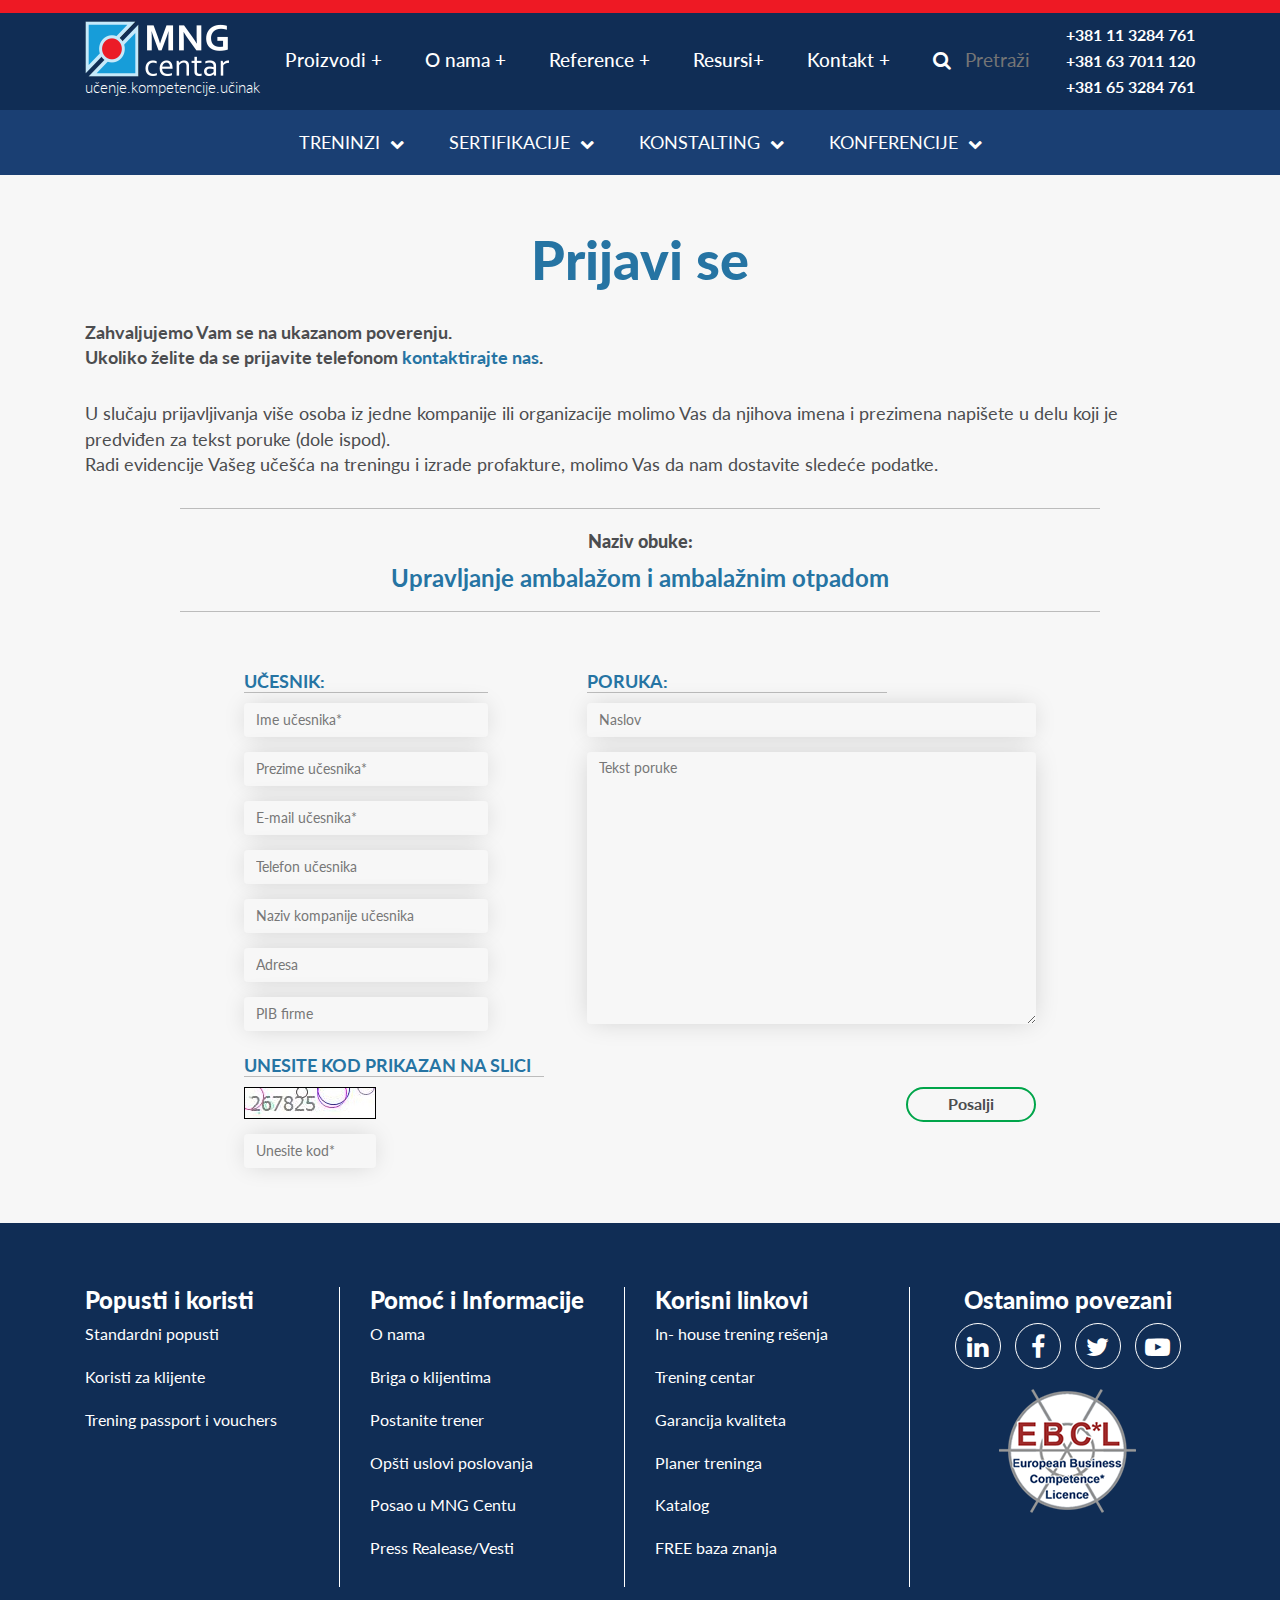
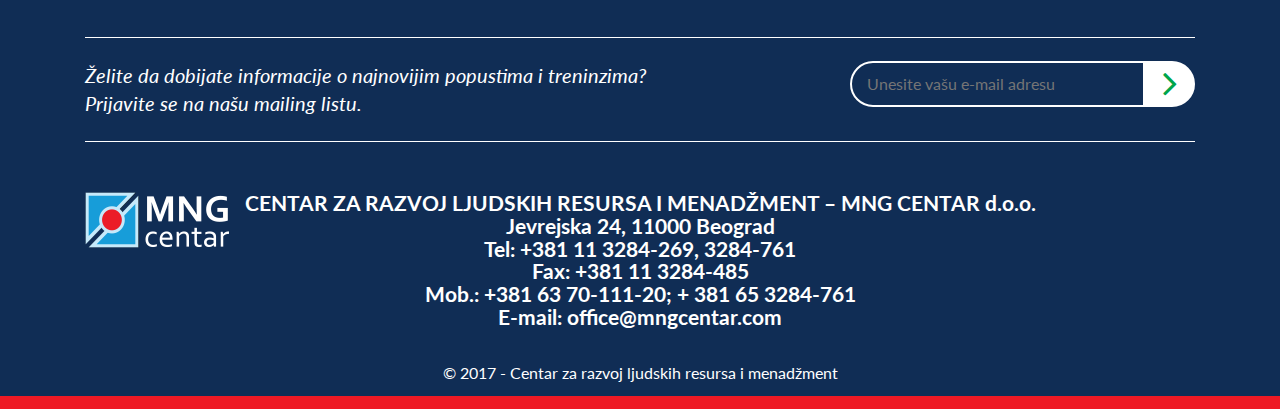
<file: prijava.html>
<!DOCTYPE html>
<html>
    <head>
        <meta name="viewport" charset="utf-8" content="width=device-width, initial-scale=1.0">
        <title>MNG</title>
        <link href="https://fonts.googleapis.com/css?family=Lato:300,400,400i,700,900&amp;subset=latin-ext" rel="stylesheet">
        <link rel="stylesheet" href="https://maxcdn.bootstrapcdn.com/font-awesome/4.7.0/css/font-awesome.min.css">
        <link href="css/style.css" rel="stylesheet">
    </head>

    <body>
        <div class="page">
            <header class="top">
                <div class="container">
                    <ul class="contact-number">
                        <li>+381 11 3284 761</li>
                        <li>+381 63 7011 120</li>
                        <li>+381 65 3284 761</li>
                    </ul>
                    <div class="logo">
                        <a href="index.html"><img src="i/content/logo.png" alt="MNG"></a>
                        <span class="extra-info">učenje.kompetencije.učinak</span>
                    </div>
                    <a class="nav-btn" href="#menu"><i class="fa fa-bars"></i></a>
                    <nav class="main-nav">
                        <ul class="navigation">
                            <li class="dropdown">
                                <a href="#" class="dropdown-toggle" data-toggle="dropdown" role="button" aria-haspopup="true" aria-expanded="false">      Proizvodi +
                                </a>
                              <ul class="dropdown-menu dropdown-menu-dark">
                                <li><a href="#">Subitem 1</a></li>
                                <li><a href="#">Subitem 2</a></li>
                                <li><a href="#">Subitem 3</a></li>
                              </ul>
                            </li>
                            <li class="dropdown">
                                <a href="#" class="dropdown-toggle" data-toggle="dropdown" role="button" aria-haspopup="true" aria-expanded="false">      O nama +
                                </a>
                              <ul class="dropdown-menu dropdown-menu-dark">
                                <li><a href="#">Subitem 1</a></li>
                                <li><a href="#">Subitem 2</a></li>
                                <li><a href="#">Subitem 3</a></li>
                              </ul>
                            </li>
                            <li class="dropdown">
                                <a href="#" class="dropdown-toggle" data-toggle="dropdown" role="button" aria-haspopup="true" aria-expanded="false">      Reference +
                                </a>
                              <ul class="dropdown-menu dropdown-menu-dark">
                                <li><a href="#">Subitem 1</a></li>
                                <li><a href="#">Subitem 2</a></li>
                                <li><a href="#">Subitem 3</a></li>
                              </ul>
                            </li>
                            <li class="dropdown">
                                <a href="#" class="dropdown-toggle" data-toggle="dropdown" role="button" aria-haspopup="true" aria-expanded="false">      Resursi+
                                </a>
                              <ul class="dropdown-menu dropdown-menu-dark">
                                <li><a href="#">Subitem 1</a></li>
                                <li><a href="#">Subitem 2</a></li>
                                <li><a href="#">Subitem 3</a></li>
                              </ul>
                            </li>
                            <li class="dropdown">
                                <a href="#" class="dropdown-toggle" data-toggle="dropdown" role="button" aria-haspopup="true" aria-expanded="false">      Kontakt +
                                </a>
                              <ul class="dropdown-menu dropdown-menu-dark">
                                <li><a href="#">Subitem 1</a></li>
                                <li><a href="#">Subitem 2</a></li>
                                <li><a href="#">Subitem 3</a></li>
                              </ul>
                            </li>
                        </ul>
                        <form class="form-inline search">
                            <div class="form-group">
                                <label><i class="fa fa-search" aria-hidden="true"></i></label>
                                <input type="text" class="search" placeholder="Pretraži">
                            </div>
                        </form>
                    </nav>
                </div>
            </header>
            <header class="bottom">    
            <div class="container"> 
                <ul class="contact-number">
                    <li>+381 11 3284 761</li>
                    <li>+381 63 7011 120</li>
                    <li>+381 65 3284 761</li>
                </ul>
                <div class="logo">
                    <a href="index.html"><img src="i/content/logo-min.png" alt="MNG"></a>
                </div>   
                <nav class="secondary-nav">
                    <ul class="sticky-ul">
                        <li class="dropdown">
                          <a href="#" class="dropdown-toggle" data-toggle="dropdown" role="button" aria-haspopup="true" aria-expanded="false">Treninzi <i class="fa fa-chevron-down" aria-hidden="true"></i></a>
                          <ul class="dropdown-menu">
                            <li><a href="#">Subitem 1</a></li>
                            <li><a href="#">Subitem 2</a></li>
                            <li><a href="#">Subitem 3</a></li>
                          </ul>
                        </li>
                        <li class="dropdown">
                          <a href="#" class="dropdown-toggle" data-toggle="dropdown" role="button" aria-haspopup="true" aria-expanded="false">Sertifikacije <i class="fa fa-chevron-down" aria-hidden="true"></i></a>
                          <ul class="dropdown-menu">
                            <li><a href="#">Subitem 1</a></li>
                            <li><a href="#">Subitem 2</a></li>
                            <li><a href="#">Subitem 3</a></li>
                          </ul>
                        </li>
                        <li class="dropdown">
                          <a href="#" class="dropdown-toggle" data-toggle="dropdown" role="button" aria-haspopup="true" aria-expanded="false">Konstalting <i class="fa fa-chevron-down" aria-hidden="true"></i></a>
                          <ul class="dropdown-menu">
                            <li><a href="#">Subitem 1</a></li>
                            <li><a href="#">Subitem 2</a></li>
                            <li><a href="#">Subitem 3</a></li>
                          </ul>
                        </li>
                        <li class="dropdown">
                          <a href="#" class="dropdown-toggle" data-toggle="dropdown" role="button" aria-haspopup="true" aria-expanded="false">Konferencije <i class="fa fa-chevron-down" aria-hidden="true"></i></a>
                          <ul class="dropdown-menu">
                            <li><a href="#">Subitem 1</a></li>
                            <li><a href="#">Subitem 2</a></li>
                            <li><a href="#">Subitem 3</a></li>
                          </ul>
                        </li>
                    </ul>
                </nav><!-- secondary nav -->
            </div><!-- container -->
        </header>

            <section class="main application">
                <div class="container">               
                    <h1>Prijavi se</h1>
                    <p>
                        <strong>Zahvaljujemo Vam se na ukazanom poverenju.<br/> 
                        Ukoliko želite da se prijavite telefonom <a href="contact.html">kontaktirajte nas</a>.</strong>
                    </p>
                    <p>
                        U slučaju prijavljivanja više osoba iz jedne kompanije ili organizacije molimo Vas da njihova imena i prezimena napišete u delu 
                        koji je predviđen za tekst poruke (dole ispod).<br/>
                        Radi evidencije Vašeg učešća na treningu i izrade profakture, molimo Vas da nam dostavite sledeće podatke.
                    </p>
                </div>
                <div class="container container-950 form-fill">
                    <div class="name-camp text-center">
                        <span>Naziv obuke:</span>
                        <h3>Upravljanje ambalažom i ambalažnim otpadom</h3>
                    </div>
                    <div class="contact-form-container">
                        <form>
                            <div class="row">
                                <div class="col-lg-4">
                                    <div class="left-col-inside">
                                      <h4>UČESNIK:</h4>
                                      <div class="form-group">
                                          <input type="text" class="form-control" placeholder="Ime učesnika*">
                                      </div>
                                      <div class="form-group">
                                          <input type="text" class="form-control" placeholder="Prezime učesnika*">
                                      </div>
                                      <div class="form-group">
                                          <input type="email" class="form-control" placeholder="E-mail učesnika*">
                                      </div>
                                      <div class="form-group">
                                          <input type="text" class="form-control" placeholder="Telefon učesnika">
                                      </div>
                                      <div class="form-group">
                                          <input type="text" class="form-control" placeholder="Naziv kompanije učesnika">
                                      </div>
                                      <div class="form-group">
                                          <input type="text" class="form-control" placeholder="Adresa">
                                      </div>
                                      <div class="form-group">
                                          <input type="text" class="form-control" placeholder="PIB firme">
                                      </div>
                                    </div><!-- left-col-inside -->  
                                </div>
                                <div class="col-lg-7 col-lg-offset-1">
                                    <h4>Poruka:</h4>
                                    <div class="form-group">
                                      <input type="text" class="form-control"  placeholder="Naslov">
                                    </div>
                                    <div class="form-group">  
                                        <textarea class="form-control" rows="13" placeholder="Tekst poruke"></textarea>
                                    </div>    
                                </div>
                            </div>  

                            <h4>Unesite kod prikazan na slici</h4>  
                            <div class="row">
                                <div class="col-sm-8 col-xs-12">
                                    <div>
                                        <img src="i/content/code.jpg" alt="code">
                                    </div>
                                    <div class="code-input">
                                        <div class="form-group">
                                            <div class="col-sm-2">
                                              <input type="text" class="form-control" placeholder="Unesite kod*">
                                            </div>
                                      </div>    
                                    </div>
                                </div>
                                <div class="col-xs-12 col-sm-4 text-right">
                                    <button type="submit" class="btn btn-green">Posalji</button>
                                </div>
                            </div>    
                        </form>
                    </div><!-- contact-form-container -->    
                </div><!-- form-fill -->
                    
            </section><!-- main-aplication -->

            <footer>
                <div class="container">
                    <div class="row">
                        <div class="col-sm-3">
                            <div class="border-box">
                                <h3>Popusti i koristi</h3>
                                <ul>
                                    <li><a href="#">Standardni popusti</a></li>
                                    <li><a href="#">Koristi za klijente</a></li>
                                    <li><a href="#">Trening passport i vouchers</a></li>
                                </ul>
                            </div>    
                        </div>
                        <div class="col-sm-3">
                            <div class="border-box">
                                <h3>Pomoć i Informacije</h3>
                                 <ul>
                                    <li><a href="#">O nama</a></li>
                                    <li><a href="#">Briga o klijentima</a></li>
                                    <li><a href="#">Postanite trener</a></li>
                                    <li><a href="#">Opšti uslovi poslovanja</a></li>
                                    <li><a href="#">Posao u MNG Centu</a></li>
                                    <li><a href="#">Press Realease/Vesti</a></li>
                                </ul>
                            </div>
                        </div>
                        <div class="col-sm-3">
                            <div class="border-box">
                                <h3>Korisni linkovi</h3>
                                <ul>
                                    <li><a href="#">In- house trening rešenja</a></li>
                                    <li><a href="#">Trening centar</a></li>
                                    <li><a href="#">Garancija kvaliteta</a></li>
                                    <li><a href="#">Planer treninga</a></li>
                                    <li><a href="#">Katalog</a></li>
                                    <li><a href="#">FREE baza znanja</a></li>
                                </ul>
                            </div>
                        </div>
                        <div class="col-sm-3 text-center">
                            <div class="border-box">
                                <h3>Ostanimo povezani</h3>
                                <ul class="social">
                                    <li><a href="#"><i class="fa fa-linkedin" aria-hidden="true"></i></a></li>
                                    <li><a href="#"><i class="fa fa-facebook" aria-hidden="true"></i></a></li>
                                    <li><a href="#"><i class="fa fa-twitter" aria-hidden="true"></i></a></li>
                                    <li><a href="#"><i class="fa fa-youtube-play" aria-hidden="true"></i></a></li>
                                </ul>
                                <div class="text-center">
                                    <img src="i/content/ebcl.png" alt="ebcl">
                                </div>
                            </div>
                        </div>
                        
                    </div><!--row -->
                
                    <div class="newsletter">
                        <div class="row">
                            <div class="col-md-7 col-sm-6">
                                <span><i>
                                    Želite da dobijate informacije o najnovijim popustima i treninzima?<br>
                                    Prijavite se na našu mailing listu.
                                </i></span>
                            </div>
                            <div class="col-md-5 col-sm-6 email-input">
                                <form>
                                    <button type="submit">
                                        <i class="fa fa-angle-right" aria-hidden="true"></i>
                                    </button>
                                    <input type="e-mail" placeholder="Unesite vašu e-mail adresu">
                                </form>
                            </div>
                        </div><!-- newsletter -->
                    </div><!-- row --> 

                    <div class="contact-info text-center">
                        <a href="index.html" class="logo"><img src="i/content/logo.png" alt="MNG"></a>
                        <h5>CENTAR ZA RAZVOJ LJUDSKIH RESURSA I MENADŽMENT – MNG CENTAR d.o.o.<br/>
                        Jevrejska 24, 11000 Beograd<br/>
                        Tel: +381 11 3284-269, 3284-761<br/>
                        Fax: +381 11 3284-485<br/>
                        Mob.: +381 63 70-111-20;  + 381 65 3284-761<br/>
                        E-mail: <a href="mailto:office@mngcentar.com">office@mngcentar.com</a></h5>

                        <h6>&copy; 2017 - Centar za razvoj ljudskih resursa i menadžment</h6>
                    </div><!-- contact info -->
                </div><!-- container -->       
            </footer>
        </div><!-- page -->

        <nav id="menu">
        <ul>
            <li><a href="#">Proizvodi +</a>
                <ul>
                  <li><a href="#">Subitem 1</a></li>
                  <li><a href="#">Subitem 2</a></li>
                  <li><a href="#">Subitem 3</a></li>
                </ul>
            </li>
            <li><a href="#">O nama +</a>
                <ul>
                  <li><a href="#">Subitem 1</a></li>
                  <li><a href="#">Subitem 2</a></li>
                  <li><a href="#">Subitem 3</a></li>
                </ul>
            </li>
            <li><a href="#">Reference +</a>
                <ul>
                  <li><a href="#">Subitem 1</a></li>
                  <li><a href="#">Subitem 2</a></li>
                  <li><a href="#">Subitem 3</a></li>
                </ul>
            </li>
            <li><a href="#">Resursi +</a>
                <ul>
                  <li><a href="#">Subitem 1</a></li>
                  <li><a href="#">Subitem 2</a></li>
                  <li><a href="#">Subitem 3</a></li>
                </ul>
            </li>
            <li><a href="#">Kontakt +</a>
                <ul>
                  <li><a href="#">Subitem 1</a></li>
                  <li><a href="#">Subitem 2</a></li>
                  <li><a href="#">Subitem 3</a></li>
                </ul>
            </li>

            <li><a href="#">Treninzi</a>
                <ul>
                  <li><a href="#">Subitem 1</a></li>
                  <li><a href="#">Subitem 2</a></li>
                  <li><a href="#">Subitem 3</a></li>
               </ul>
            </li>
            <li><a href="#">Sertifikacije</a>
                <ul>
                  <li><a href="#">Subitem 1</a></li>
                  <li><a href="#">Subitem 2</a></li>
                  <li><a href="#">Subitem 3</a></li>
               </ul>
            </li>
            <li><a href="#">Konslating</a>
                <ul>
                  <li><a href="#">Subitem 1</a></li>
                  <li><a href="#">Subitem 2</a></li>
                  <li><a href="#">Subitem 3</a></li>
               </ul>
            </li>
            <li><a href="#">Konferencije</a>
                <ul>
                  <li><a href="#">Subitem 1</a></li>
                  <li><a href="#">Subitem 2</a></li>
                  <li><a href="#">Subitem 3</a></li>
               </ul>
            </li>
            <li class="number">+381 11 3284 761</li>
            <li class="number">+381 63 7011 120</li>
            <li class="number">+381 65 3284 761</li>
            <li class="search-box">
                <form class="search-nav">
                    <input type="text" class="search form-control" placeholder="Pretraži">
                </form>
            </li>    
         </ul>
    </nav>

        <script src="js/lib/jquery.min.js"></script>
        <script src="js/lib/jquery.mmenu.all.js"></script>
        <script src="js/lib/bootstrap.min.js"></script>
        <script src="js/main.js"></script>
    </body>
</html>
</file>
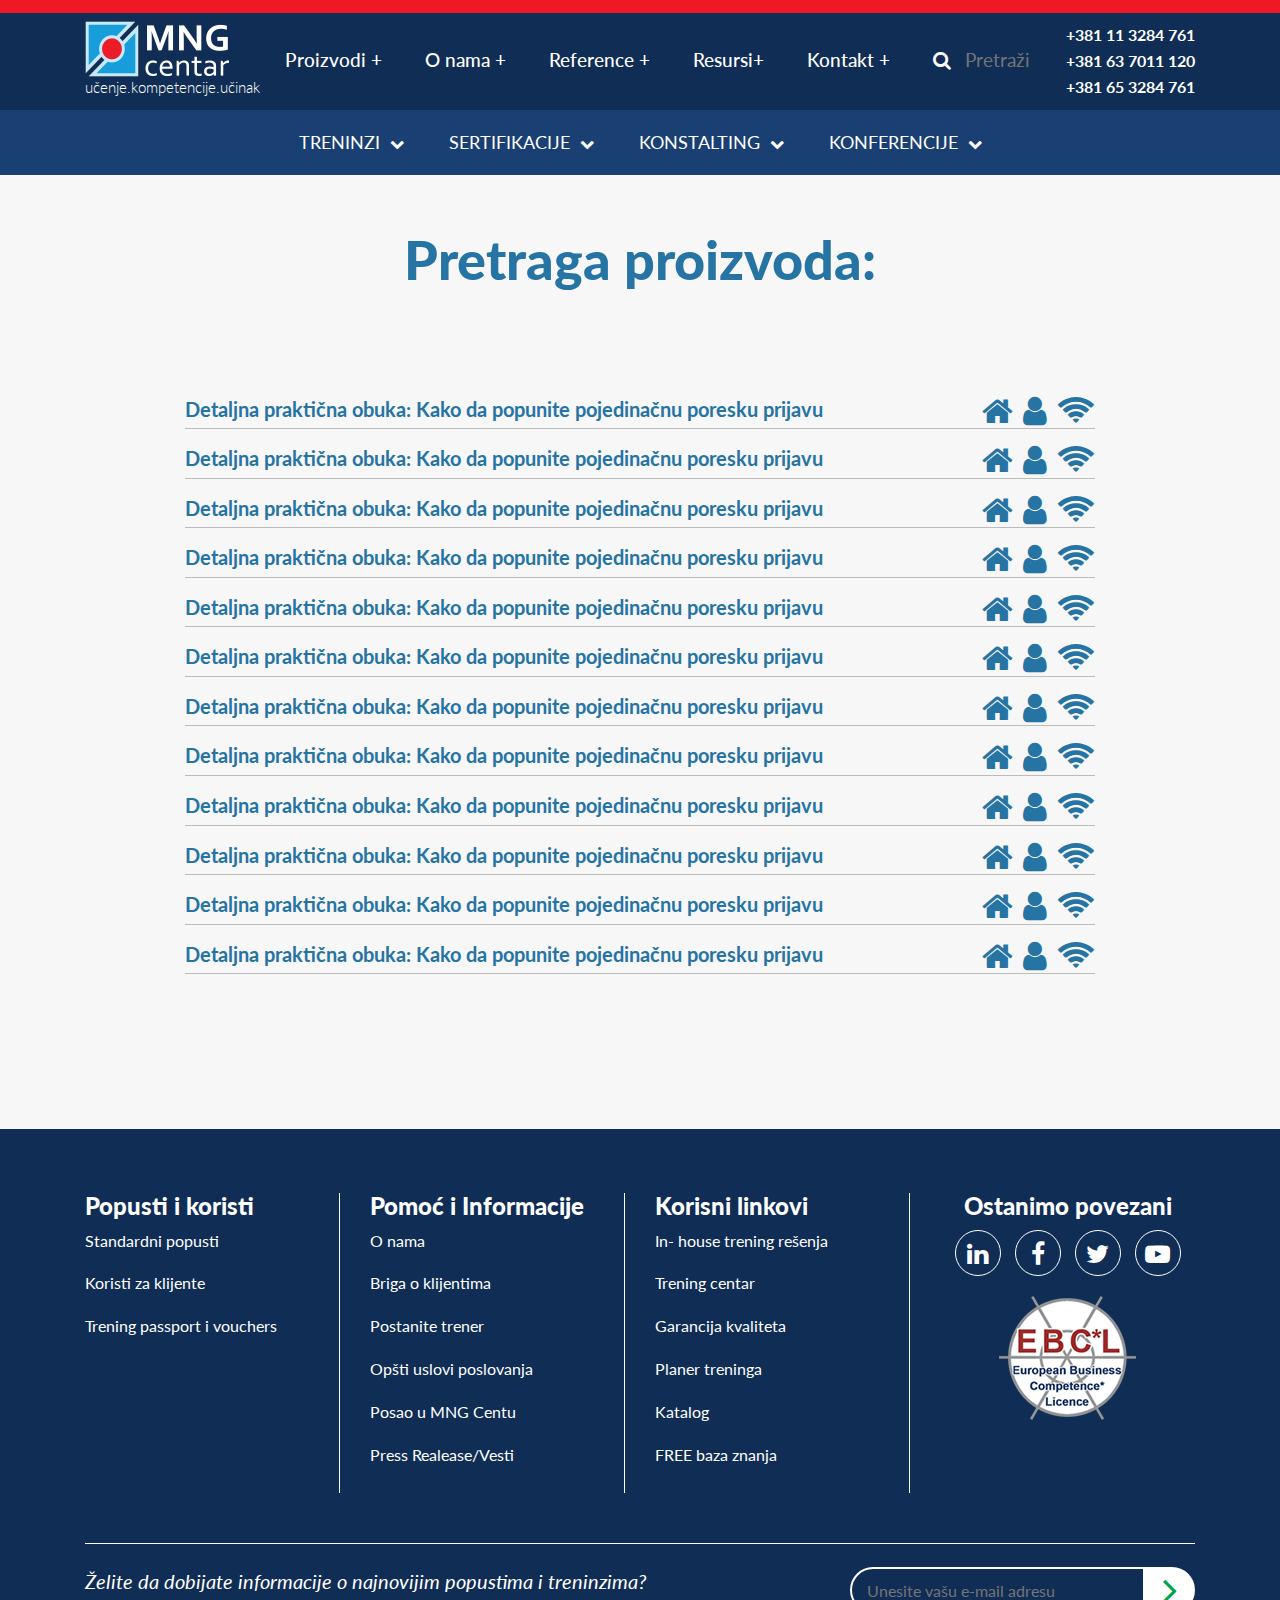
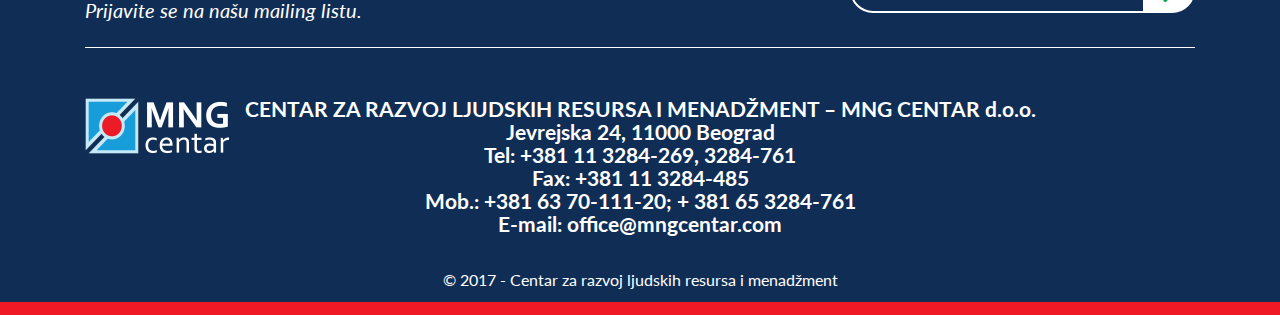
<file: search.html>
<!DOCTYPE html>
<html>
    <head>
        <meta name="viewport" charset="utf-8" content="width=device-width, initial-scale=1.0">
        <title>MNG</title>
        <link href="https://fonts.googleapis.com/css?family=Lato:300,400,400i,700,900&amp;subset=latin-ext" rel="stylesheet">
        <link rel="stylesheet" href="https://maxcdn.bootstrapcdn.com/font-awesome/4.7.0/css/font-awesome.min.css">
        <link href="css/style.css" rel="stylesheet">
    </head>

    <body>
    <div class="page">
        
        <header class="top">
            <div class="container">
                <ul class="contact-number">
                    <li>+381 11 3284 761</li>
                    <li>+381 63 7011 120</li>
                    <li>+381 65 3284 761</li>
                </ul>
                <div class="logo">
                    <a href="index.html"><img src="i/content/logo.png" alt="MNG"></a>
                    <span class="extra-info">učenje.kompetencije.učinak</span>
                </div>
                <a class="nav-btn" href="#menu"><i class="fa fa-bars"></i></a>
                <nav class="main-nav">
                    <ul class="navigation">
                        <li class="dropdown">
                            <a href="#" class="dropdown-toggle" data-toggle="dropdown" role="button" aria-haspopup="true" aria-expanded="false">      Proizvodi +
                            </a>
                          <ul class="dropdown-menu dropdown-menu-dark">
                            <li><a href="#">Subitem 1</a></li>
                            <li><a href="#">Subitem 2</a></li>
                            <li><a href="#">Subitem 3</a></li>
                          </ul>
                        </li>
                        <li class="dropdown">
                            <a href="#" class="dropdown-toggle" data-toggle="dropdown" role="button" aria-haspopup="true" aria-expanded="false">      O nama +
                            </a>
                          <ul class="dropdown-menu dropdown-menu-dark">
                            <li><a href="#">Subitem 1</a></li>
                            <li><a href="#">Subitem 2</a></li>
                            <li><a href="#">Subitem 3</a></li>
                          </ul>
                        </li>
                        <li class="dropdown">
                            <a href="#" class="dropdown-toggle" data-toggle="dropdown" role="button" aria-haspopup="true" aria-expanded="false">      Reference +
                            </a>
                          <ul class="dropdown-menu dropdown-menu-dark">
                            <li><a href="#">Subitem 1</a></li>
                            <li><a href="#">Subitem 2</a></li>
                            <li><a href="#">Subitem 3</a></li>
                          </ul>
                        </li>
                        <li class="dropdown">
                            <a href="#" class="dropdown-toggle" data-toggle="dropdown" role="button" aria-haspopup="true" aria-expanded="false">      Resursi+
                            </a>
                          <ul class="dropdown-menu dropdown-menu-dark">
                            <li><a href="#">Subitem 1</a></li>
                            <li><a href="#">Subitem 2</a></li>
                            <li><a href="#">Subitem 3</a></li>
                          </ul>
                        </li>
                        <li class="dropdown">
                            <a href="#" class="dropdown-toggle" data-toggle="dropdown" role="button" aria-haspopup="true" aria-expanded="false">      Kontakt +
                            </a>
                          <ul class="dropdown-menu dropdown-menu-dark">
                            <li><a href="#">Subitem 1</a></li>
                            <li><a href="#">Subitem 2</a></li>
                            <li><a href="#">Subitem 3</a></li>
                          </ul>
                        </li>
                    </ul>
                    <form class="form-inline search">
                        <div class="form-group">
                            <label><i class="fa fa-search" aria-hidden="true"></i></label>
                            <input type="text" class="search" placeholder="Pretraži">
                        </div>
                    </form>
                </nav>
            </div>
        </header>
        <header class="bottom">    
            <div class="container"> 
                <ul class="contact-number">
                    <li>+381 11 3284 761</li>
                    <li>+381 63 7011 120</li>
                    <li>+381 65 3284 761</li>
                </ul>
                <div class="logo">
                    <a href="index.html"><img src="i/content/logo-min.png" alt="MNG"></a>
                </div>   
                <nav class="secondary-nav">
                    <ul class="sticky-ul">
                        <li class="dropdown">
                          <a href="#" class="dropdown-toggle" data-toggle="dropdown" role="button" aria-haspopup="true" aria-expanded="false">Treninzi <i class="fa fa-chevron-down" aria-hidden="true"></i></a>
                          <ul class="dropdown-menu">
                            <li><a href="#">Subitem 1</a></li>
                            <li><a href="#">Subitem 2</a></li>
                            <li><a href="#">Subitem 3</a></li>
                          </ul>
                        </li>
                        <li class="dropdown">
                          <a href="#" class="dropdown-toggle" data-toggle="dropdown" role="button" aria-haspopup="true" aria-expanded="false">Sertifikacije <i class="fa fa-chevron-down" aria-hidden="true"></i></a>
                          <ul class="dropdown-menu">
                            <li><a href="#">Subitem 1</a></li>
                            <li><a href="#">Subitem 2</a></li>
                            <li><a href="#">Subitem 3</a></li>
                          </ul>
                        </li>
                        <li class="dropdown">
                          <a href="#" class="dropdown-toggle" data-toggle="dropdown" role="button" aria-haspopup="true" aria-expanded="false">Konstalting <i class="fa fa-chevron-down" aria-hidden="true"></i></a>
                          <ul class="dropdown-menu">
                            <li><a href="#">Subitem 1</a></li>
                            <li><a href="#">Subitem 2</a></li>
                            <li><a href="#">Subitem 3</a></li>
                          </ul>
                        </li>
                        <li class="dropdown">
                          <a href="#" class="dropdown-toggle" data-toggle="dropdown" role="button" aria-haspopup="true" aria-expanded="false">Konferencije <i class="fa fa-chevron-down" aria-hidden="true"></i></a>
                          <ul class="dropdown-menu">
                            <li><a href="#">Subitem 1</a></li>
                            <li><a href="#">Subitem 2</a></li>
                            <li><a href="#">Subitem 3</a></li>
                          </ul>
                        </li>
                    </ul>
                </nav><!-- secondary nav -->
            </div><!-- container -->
        </header>

        <section class="main">
            <div class="container">
                <h1>Pretraga proizvoda:</h1>

                <div class="search-result">
                    <ul>
                        <li>
                            <a href="#">Detaljna praktična obuka: Kako da popunite pojedinačnu poresku prijavu</a> 
                            <span class="search-icons">
                                <a href="#"><i class="fa fa-home" aria-hidden="true"></i></a>
                                <a href="#"><i class="fa fa-user" aria-hidden="true"></i></a>
                                <a href="#"><i class="fa fa-wifi" aria-hidden="true"></i></a>
                            </span>
                        </li>
                       <li>
                            <a href="#">Detaljna praktična obuka: Kako da popunite pojedinačnu poresku prijavu</a> 
                            <span class="search-icons">
                                <a href="#"><i class="fa fa-home" aria-hidden="true"></i></a>
                                <a href="#"><i class="fa fa-user" aria-hidden="true"></i></a>
                                <a href="#"><i class="fa fa-wifi" aria-hidden="true"></i></a>
                            </span>
                        </li>
                        <li>
                            <a href="#">Detaljna praktična obuka: Kako da popunite pojedinačnu poresku prijavu</a> 
                            <span class="search-icons">
                                <a href="#"><i class="fa fa-home" aria-hidden="true"></i></a>
                                <a href="#"><i class="fa fa-user" aria-hidden="true"></i></a>
                                <a href="#"><i class="fa fa-wifi" aria-hidden="true"></i></a>
                            </span>
                        </li>
                        <li>
                            <a href="#">Detaljna praktična obuka: Kako da popunite pojedinačnu poresku prijavu</a> 
                            <span class="search-icons">
                                <a href="#"><i class="fa fa-home" aria-hidden="true"></i></a>
                                <a href="#"><i class="fa fa-user" aria-hidden="true"></i></a>
                                <a href="#"><i class="fa fa-wifi" aria-hidden="true"></i></a>
                            </span>
                        </li>
                        <li>
                            <a href="#">Detaljna praktična obuka: Kako da popunite pojedinačnu poresku prijavu</a> 
                            <span class="search-icons">
                                <a href="#"><i class="fa fa-home" aria-hidden="true"></i></a>
                                <a href="#"><i class="fa fa-user" aria-hidden="true"></i></a>
                                <a href="#"><i class="fa fa-wifi" aria-hidden="true"></i></a>
                            </span>
                        </li>
                        <li>
                            <a href="#">Detaljna praktična obuka: Kako da popunite pojedinačnu poresku prijavu</a> 
                            <span class="search-icons">
                                <a href="#"><i class="fa fa-home" aria-hidden="true"></i></a>
                                <a href="#"><i class="fa fa-user" aria-hidden="true"></i></a>
                                <a href="#"><i class="fa fa-wifi" aria-hidden="true"></i></a>
                            </span>
                        </li>
                        <li>
                            <a href="#">Detaljna praktična obuka: Kako da popunite pojedinačnu poresku prijavu</a> 
                            <span class="search-icons">
                                <a href="#"><i class="fa fa-home" aria-hidden="true"></i></a>
                                <a href="#"><i class="fa fa-user" aria-hidden="true"></i></a>
                                <a href="#"><i class="fa fa-wifi" aria-hidden="true"></i></a>
                            </span>
                        </li>
                        <li>
                            <a href="#">Detaljna praktična obuka: Kako da popunite pojedinačnu poresku prijavu</a> 
                            <span class="search-icons">
                                <a href="#"><i class="fa fa-home" aria-hidden="true"></i></a>
                                <a href="#"><i class="fa fa-user" aria-hidden="true"></i></a>
                                <a href="#"><i class="fa fa-wifi" aria-hidden="true"></i></a>
                            </span>
                        </li>
                        <li>
                            <a href="#">Detaljna praktična obuka: Kako da popunite pojedinačnu poresku prijavu</a> 
                            <span class="search-icons">
                                <a href="#"><i class="fa fa-home" aria-hidden="true"></i></a>
                                <a href="#"><i class="fa fa-user" aria-hidden="true"></i></a>
                                <a href="#"><i class="fa fa-wifi" aria-hidden="true"></i></a>
                            </span>
                        </li>
                        <li>
                            <a href="#">Detaljna praktična obuka: Kako da popunite pojedinačnu poresku prijavu</a> 
                            <span class="search-icons">
                                <a href="#"><i class="fa fa-home" aria-hidden="true"></i></a>
                                <a href="#"><i class="fa fa-user" aria-hidden="true"></i></a>
                                <a href="#"><i class="fa fa-wifi" aria-hidden="true"></i></a>
                            </span>
                        </li>
                        <li>
                            <a href="#">Detaljna praktična obuka: Kako da popunite pojedinačnu poresku prijavu</a> 
                            <span class="search-icons">
                                <a href="#"><i class="fa fa-home" aria-hidden="true"></i></a>
                                <a href="#"><i class="fa fa-user" aria-hidden="true"></i></a>
                                <a href="#"><i class="fa fa-wifi" aria-hidden="true"></i></a>
                            </span>
                        </li>
                        <li>
                            <a href="#">Detaljna praktična obuka: Kako da popunite pojedinačnu poresku prijavu</a> 
                            <span class="search-icons">
                                <a href="#"><i class="fa fa-home" aria-hidden="true"></i></a>
                                <a href="#"><i class="fa fa-user" aria-hidden="true"></i></a>
                                <a href="#"><i class="fa fa-wifi" aria-hidden="true"></i></a>
                            </span>
                        </li>

                    </ul>

                </div><!-- search -->
            </div><!-- container -->
            
        </section>

        <footer>
            <div class="container">
                <div class="row">
                    <div class="col-sm-3">
                        <div class="border-box">
                            <h3>Popusti i koristi</h3>
                            <ul>
                                <li><a href="#">Standardni popusti</a></li>
                                <li><a href="#">Koristi za klijente</a></li>
                                <li><a href="#">Trening passport i vouchers</a></li>
                            </ul>
                        </div>    
                    </div>
                    <div class="col-sm-3">
                        <div class="border-box">
                            <h3>Pomoć i Informacije</h3>
                             <ul>
                                <li><a href="#">O nama</a></li>
                                <li><a href="#">Briga o klijentima</a></li>
                                <li><a href="#">Postanite trener</a></li>
                                <li><a href="#">Opšti uslovi poslovanja</a></li>
                                <li><a href="#">Posao u MNG Centu</a></li>
                                <li><a href="#">Press Realease/Vesti</a></li>
                            </ul>
                        </div>
                    </div>
                    <div class="col-sm-3">
                        <div class="border-box">
                            <h3>Korisni linkovi</h3>
                            <ul>
                                <li><a href="#">In- house trening rešenja</a></li>
                                <li><a href="#">Trening centar</a></li>
                                <li><a href="#">Garancija kvaliteta</a></li>
                                <li><a href="#">Planer treninga</a></li>
                                <li><a href="#">Katalog</a></li>
                                <li><a href="#">FREE baza znanja</a></li>
                            </ul>
                        </div>
                    </div>
                    <div class="col-sm-3 text-center">
                        <div class="border-box">
                            <h3>Ostanimo povezani</h3>
                            <ul class="social">
                                <li><a href="#"><i class="fa fa-linkedin" aria-hidden="true"></i></a></li>
                                <li><a href="#"><i class="fa fa-facebook" aria-hidden="true"></i></a></li>
                                <li><a href="#"><i class="fa fa-twitter" aria-hidden="true"></i></a></li>
                                <li><a href="#"><i class="fa fa-youtube-play" aria-hidden="true"></i></a></li>
                            </ul>
                            <div class="text-center">
                                <img src="i/content/ebcl.png" alt="ebcl">
                            </div>
                        </div>
                    </div>
                    
                </div><!--row -->
            
                <div class="newsletter">
                    <div class="row">
                        <div class="col-md-7 col-sm-6">
                            <span><i>
                                Želite da dobijate informacije o najnovijim popustima i treninzima?<br>
                                Prijavite se na našu mailing listu.
                            </i></span>
                        </div>
                        <div class="col-md-5 col-sm-6 email-input">
                            <form>
                                <button type="submit">
                                    <i class="fa fa-angle-right" aria-hidden="true"></i>
                                </button>
                                <input type="e-mail" placeholder="Unesite vašu e-mail adresu">
                            </form>
                        </div>
                    </div><!-- newsletter -->
                </div><!-- row --> 

                <div class="contact-info text-center">
                    <a href="index.html" class="logo"><img src="i/content/logo.png" alt="MNG"></a>
                    <h5>CENTAR ZA RAZVOJ LJUDSKIH RESURSA I MENADŽMENT – MNG CENTAR d.o.o.<br/>
                    Jevrejska 24, 11000 Beograd<br/>
                    Tel: +381 11 3284-269, 3284-761<br/>
                    Fax: +381 11 3284-485<br/>
                    Mob.: +381 63 70-111-20;  + 381 65 3284-761<br/>
                    E-mail: <a href="mailto:office@mngcentar.com">office@mngcentar.com</a></h5>

                    <h6>&copy; 2017 - Centar za razvoj ljudskih resursa i menadžment</h6>
                </div><!-- contact info -->
            </div><!-- container -->       
        </footer>
    </div><!-- page -->

    <nav id="menu">
        <ul>
            <li><a href="#">Proizvodi +</a>
                <ul>
                  <li><a href="#">Subitem 1</a></li>
                  <li><a href="#">Subitem 2</a></li>
                  <li><a href="#">Subitem 3</a></li>
                </ul>
            </li>
            <li><a href="#">O nama +</a>
                <ul>
                  <li><a href="#">Subitem 1</a></li>
                  <li><a href="#">Subitem 2</a></li>
                  <li><a href="#">Subitem 3</a></li>
                </ul>
            </li>
            <li><a href="#">Reference +</a>
                <ul>
                  <li><a href="#">Subitem 1</a></li>
                  <li><a href="#">Subitem 2</a></li>
                  <li><a href="#">Subitem 3</a></li>
                </ul>
            </li>
            <li><a href="#">Resursi +</a>
                <ul>
                  <li><a href="#">Subitem 1</a></li>
                  <li><a href="#">Subitem 2</a></li>
                  <li><a href="#">Subitem 3</a></li>
                </ul>
            </li>
            <li><a href="#">Kontakt +</a>
                <ul>
                  <li><a href="#">Subitem 1</a></li>
                  <li><a href="#">Subitem 2</a></li>
                  <li><a href="#">Subitem 3</a></li>
                </ul>
            </li>

            <li><a href="#">Treninzi</a>
                <ul>
                  <li><a href="#">Subitem 1</a></li>
                  <li><a href="#">Subitem 2</a></li>
                  <li><a href="#">Subitem 3</a></li>
               </ul>
            </li>
            <li><a href="#">Sertifikacije</a>
                <ul>
                  <li><a href="#">Subitem 1</a></li>
                  <li><a href="#">Subitem 2</a></li>
                  <li><a href="#">Subitem 3</a></li>
               </ul>
            </li>
            <li><a href="#">Konslating</a>
                <ul>
                  <li><a href="#">Subitem 1</a></li>
                  <li><a href="#">Subitem 2</a></li>
                  <li><a href="#">Subitem 3</a></li>
               </ul>
            </li>
            <li><a href="#">Konferencije</a>
                <ul>
                  <li><a href="#">Subitem 1</a></li>
                  <li><a href="#">Subitem 2</a></li>
                  <li><a href="#">Subitem 3</a></li>
               </ul>
            </li>
            <li class="number">+381 11 3284 761</li>
            <li class="number">+381 63 7011 120</li>
            <li class="number">+381 65 3284 761</li>
            <li class="search-box">
                <form class="search-nav">
                    <input type="text" class="search form-control" placeholder="Pretraži">
                </form>
            </li>    
         </ul>
    </nav>

    <script src="js/lib/jquery.min.js"></script>
    <script src="js/lib/jquery.mmenu.all.js"></script>
    <script src="js/lib/bootstrap.min.js"></script>
    <script src="js/main.js"></script>
    </body>
</html>
</file>
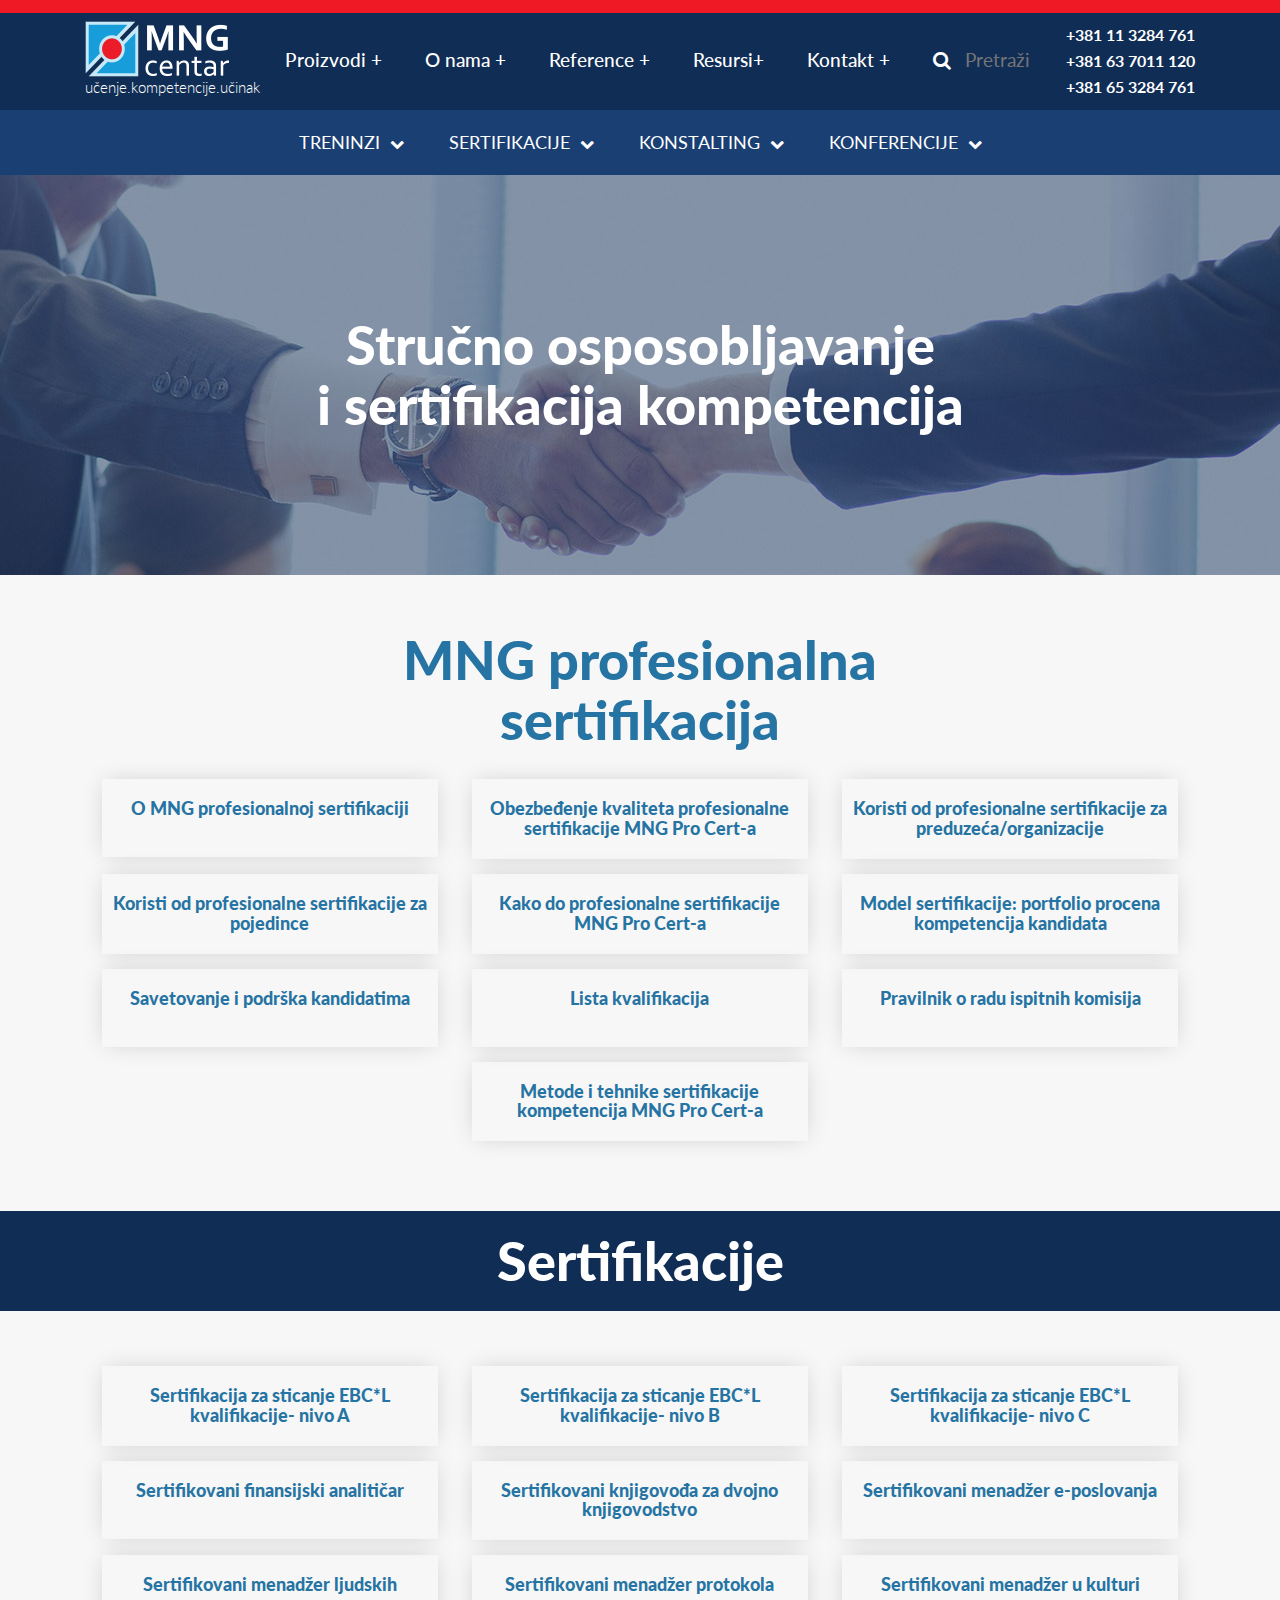
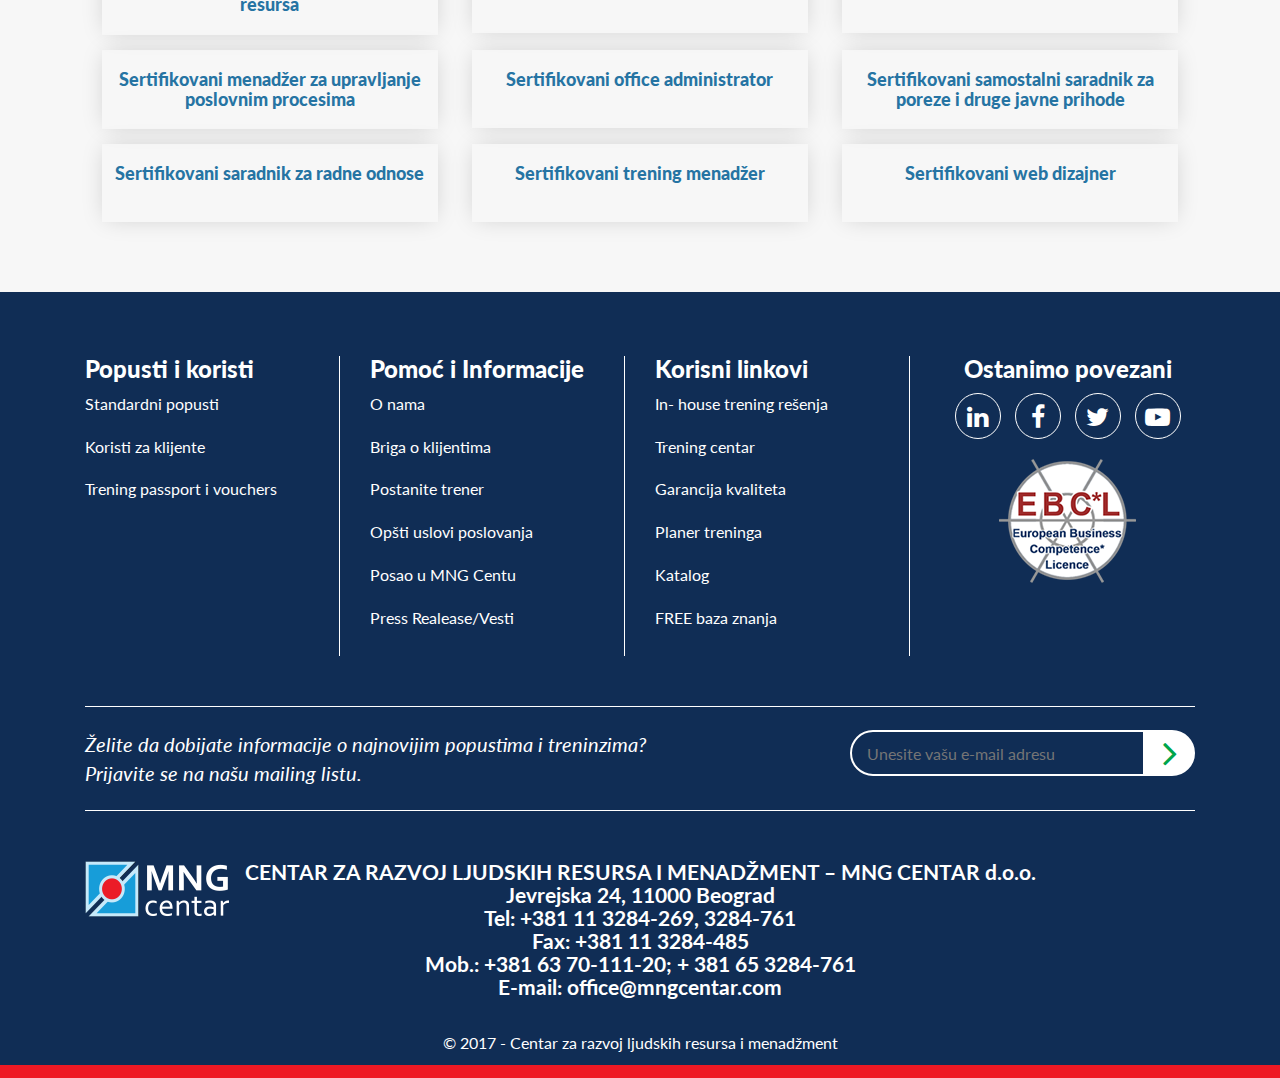
<file: sertifikacija.html>
<!DOCTYPE html>
<html>
    <head>
        <meta name="viewport" charset="utf-8" content="width=device-width, initial-scale=1.0">
        <title>MNG</title>
        <link href="https://fonts.googleapis.com/css?family=Lato:300,400,400i,700,900&amp;subset=latin-ext" rel="stylesheet">
        <link rel="stylesheet" href="https://maxcdn.bootstrapcdn.com/font-awesome/4.7.0/css/font-awesome.min.css">
        <link href="css/style.css" rel="stylesheet">
    </head>

    <body>
    <div class="page">
        <header class="top">
            <div class="container">
                <ul class="contact-number">
                    <li>+381 11 3284 761</li>
                    <li>+381 63 7011 120</li>
                    <li>+381 65 3284 761</li>
                </ul>
                <div class="logo">
                    <a href="index.html"><img src="i/content/logo.png" alt="MNG"></a>
                    <span class="extra-info">učenje.kompetencije.učinak</span>
                </div>
                <a class="nav-btn" href="#menu"><i class="fa fa-bars"></i></a>
                <nav class="main-nav">
                    <ul class="navigation">
                        <li class="dropdown">
                            <a href="#" class="dropdown-toggle" data-toggle="dropdown" role="button" aria-haspopup="true" aria-expanded="false">      Proizvodi +
                            </a>
                          <ul class="dropdown-menu dropdown-menu-dark">
                            <li><a href="#">Subitem 1</a></li>
                            <li><a href="#">Subitem 2</a></li>
                            <li><a href="#">Subitem 3</a></li>
                          </ul>
                        </li>
                        <li class="dropdown">
                            <a href="#" class="dropdown-toggle" data-toggle="dropdown" role="button" aria-haspopup="true" aria-expanded="false">      O nama +
                            </a>
                          <ul class="dropdown-menu dropdown-menu-dark">
                            <li><a href="#">Subitem 1</a></li>
                            <li><a href="#">Subitem 2</a></li>
                            <li><a href="#">Subitem 3</a></li>
                          </ul>
                        </li>
                        <li class="dropdown">
                            <a href="#" class="dropdown-toggle" data-toggle="dropdown" role="button" aria-haspopup="true" aria-expanded="false">      Reference +
                            </a>
                          <ul class="dropdown-menu dropdown-menu-dark">
                            <li><a href="#">Subitem 1</a></li>
                            <li><a href="#">Subitem 2</a></li>
                            <li><a href="#">Subitem 3</a></li>
                          </ul>
                        </li>
                        <li class="dropdown">
                            <a href="#" class="dropdown-toggle" data-toggle="dropdown" role="button" aria-haspopup="true" aria-expanded="false">      Resursi+
                            </a>
                          <ul class="dropdown-menu dropdown-menu-dark">
                            <li><a href="#">Subitem 1</a></li>
                            <li><a href="#">Subitem 2</a></li>
                            <li><a href="#">Subitem 3</a></li>
                          </ul>
                        </li>
                        <li class="dropdown">
                            <a href="#" class="dropdown-toggle" data-toggle="dropdown" role="button" aria-haspopup="true" aria-expanded="false">      Kontakt +
                            </a>
                          <ul class="dropdown-menu dropdown-menu-dark">
                            <li><a href="#">Subitem 1</a></li>
                            <li><a href="#">Subitem 2</a></li>
                            <li><a href="#">Subitem 3</a></li>
                          </ul>
                        </li>
                    </ul>
                    <form class="form-inline search">
                        <div class="form-group">
                            <label><i class="fa fa-search" aria-hidden="true"></i></label>
                            <input type="text" class="search" placeholder="Pretraži">
                        </div>
                    </form>
                </nav>
            </div>
        </header>
        <header class="bottom">    
            <div class="container"> 
                <ul class="contact-number">
                    <li>+381 11 3284 761</li>
                    <li>+381 63 7011 120</li>
                    <li>+381 65 3284 761</li>
                </ul>
                <div class="logo">
                    <a href="index.html"><img src="i/content/logo-min.png" alt="MNG"></a>
                </div>   
                <nav class="secondary-nav">
                    <ul class="sticky-ul">
                        <li class="dropdown">
                          <a href="#" class="dropdown-toggle" data-toggle="dropdown" role="button" aria-haspopup="true" aria-expanded="false">Treninzi <i class="fa fa-chevron-down" aria-hidden="true"></i></a>
                          <ul class="dropdown-menu">
                            <li><a href="#">Subitem 1</a></li>
                            <li><a href="#">Subitem 2</a></li>
                            <li><a href="#">Subitem 3</a></li>
                          </ul>
                        </li>
                        <li class="dropdown">
                          <a href="#" class="dropdown-toggle" data-toggle="dropdown" role="button" aria-haspopup="true" aria-expanded="false">Sertifikacije <i class="fa fa-chevron-down" aria-hidden="true"></i></a>
                          <ul class="dropdown-menu">
                            <li><a href="#">Subitem 1</a></li>
                            <li><a href="#">Subitem 2</a></li>
                            <li><a href="#">Subitem 3</a></li>
                          </ul>
                        </li>
                        <li class="dropdown">
                          <a href="#" class="dropdown-toggle" data-toggle="dropdown" role="button" aria-haspopup="true" aria-expanded="false">Konstalting <i class="fa fa-chevron-down" aria-hidden="true"></i></a>
                          <ul class="dropdown-menu">
                            <li><a href="#">Subitem 1</a></li>
                            <li><a href="#">Subitem 2</a></li>
                            <li><a href="#">Subitem 3</a></li>
                          </ul>
                        </li>
                        <li class="dropdown">
                          <a href="#" class="dropdown-toggle" data-toggle="dropdown" role="button" aria-haspopup="true" aria-expanded="false">Konferencije <i class="fa fa-chevron-down" aria-hidden="true"></i></a>
                          <ul class="dropdown-menu">
                            <li><a href="#">Subitem 1</a></li>
                            <li><a href="#">Subitem 2</a></li>
                            <li><a href="#">Subitem 3</a></li>
                          </ul>
                        </li>
                    </ul>
                </nav><!-- secondary nav -->
            </div><!-- container -->
        </header>
        
        <section class="intro deal">
            <div class="title">
                <h1>Stručno osposobljavanje <br> i sertifikacija kompetencija</h1>
            </div>
        </section>

        <section class="main">
            <div class="container">
                <h1>MNG profesionalna <br> sertifikacija</h1>
                <div class="text-center">
                    <div class="sertifications">
                        <div class="sert-content">
                            <h6><a href="#">O MNG profesionalnoj sertifikaciji</a></h6>
                        </div>
                    </div>

                    <div class="sertifications">
                        <div class="sert-content">
                            <h6><a href="#">Obezbeđenje kvaliteta profesionalne sertifikacije MNG Pro Cert-a</a></h6>
                        </div>
                    </div>

                    <div class="sertifications">
                        <div class="sert-content">
                            <h6><a href="#">Koristi od profesionalne sertifikacije za preduzeća/organizacije</a></h6>
                        </div>
                    </div>

                    <div class="sertifications">
                        <div class="sert-content">
                            <h6><a href="#">Koristi od profesionalne sertifikacije za pojedince</a></h6>
                        </div>
                    </div>

                    <div class="sertifications">
                        <div class="sert-content">
                            <h6><a href="#">Kako do profesionalne sertifikacije MNG Pro Cert-a</a></h6>
                        </div>
                    </div>

                    <div class="sertifications">
                        <div class="sert-content">
                            <h6><a href="#">Model sertifikacije: portfolio procena kompetencija kandidata</a></h6>
                        </div>
                    </div>

                    <div class="sertifications">
                        <div class="sert-content">
                            <h6><a href="#">Savetovanje i podrška kandidatima</a></h6>
                        </div>
                    </div>
                    <div class="sertifications">
                        <div class="sert-content">
                            <h6><a href="#">Lista kvalifikacija</a></h6>
                        </div>
                    </div>
                    <div class="sertifications">
                        <div class="sert-content">
                            <h6><a href="#">Pravilnik o radu ispitnih komisija</a></h6>
                        </div>
                    </div>
                    <div class="sertifications">
                        <div class="sert-content">
                            <h6><a href="#">Metode i tehnike sertifikacije kompetencija MNG Pro Cert-a</a></h6>
                        </div>
                    </div>

                </div> <!-- clear -->
            </div><!-- container -->
        </section>

        <h2 class="blue-title">Sertifikacije</h2>

        <section class="main">
            <div class="container">
                <div class="text-center">
                    <div class="sertifications">
                        <div class="sert-content">
                            <h6><a href="#">Sertifikacija za sticanje EBC*L kvalifikacije- nivo A</a></h6>
                        </div>
                    </div>

                    <div class="sertifications">
                        <div class="sert-content">
                            <h6><a href="#">Sertifikacija za sticanje EBC*L kvalifikacije- nivo B</a></h6>
                        </div>
                    </div>

                    <div class="sertifications">
                        <div class="sert-content">
                            <h6><a href="#">Sertifikacija za sticanje EBC*L kvalifikacije- nivo C</a></h6>
                        </div>
                    </div>

                    <div class="sertifications">
                        <div class="sert-content">
                            <h6><a href="#">Sertifikovani finansijski analitičar</a></h6>
                        </div>
                    </div>

                    <div class="sertifications">
                        <div class="sert-content">
                            <h6><a href="#">Sertifikovani knjigovođa za dvojno knjigovodstvo</a></h6>
                        </div>
                    </div>

                    <div class="sertifications">
                        <div class="sert-content">
                            <h6><a href="#">Sertifikovani menadžer e-poslovanja</a></h6>
                        </div>
                    </div>

                    <div class="sertifications">
                        <div class="sert-content">
                            <h6><a href="#">Sertifikovani menadžer ljudskih resursa</a></h6>
                        </div>
                    </div>
                    <div class="sertifications">
                        <div class="sert-content">
                            <h6><a href="#">Sertifikovani menadžer protokola</a></h6>
                        </div>
                    </div>
                    <div class="sertifications">
                        <div class="sert-content">
                            <h6><a href="#">Sertifikovani menadžer u kulturi</a></h6>
                        </div>
                    </div>
                    <div class="sertifications">
                        <div class="sert-content">
                            <h6><a href="#">Sertifikovani menadžer za upravljanje poslovnim procesima</a></h6>
                        </div>
                    </div>
                    <div class="sertifications">
                        <div class="sert-content">
                            <h6><a href="#">Sertifikovani office administrator</a></h6>
                        </div>
                    </div>
                    <div class="sertifications">
                        <div class="sert-content">
                            <h6><a href="#">Sertifikovani samostalni saradnik za poreze i druge javne prihode</a></h6>
                        </div>
                    </div>
                    <div class="sertifications">
                        <div class="sert-content">
                            <h6><a href="#">Sertifikovani saradnik za radne odnose</a></h6>
                        </div>
                    </div>
                    <div class="sertifications">
                        <div class="sert-content">
                            <h6><a href="#">Sertifikovani trening menadžer</a></h6>
                        </div>
                    </div>
                    <div class="sertifications">
                        <div class="sert-content">
                            <h6><a href="#">Sertifikovani web dizajner</a></h6>
                        </div>
                    </div>
                </div> <!-- clear -->
            </div><!-- container -->
        </section>


        <footer>
            <div class="container">
                <div class="row">
                    <div class="col-sm-3">
                        <div class="border-box">
                            <h3>Popusti i koristi</h3>
                            <ul>
                                <li><a href="#">Standardni popusti</a></li>
                                <li><a href="#">Koristi za klijente</a></li>
                                <li><a href="#">Trening passport i vouchers</a></li>
                            </ul>
                        </div>    
                    </div>
                    <div class="col-sm-3">
                        <div class="border-box">
                            <h3>Pomoć i Informacije</h3>
                             <ul>
                                <li><a href="#">O nama</a></li>
                                <li><a href="#">Briga o klijentima</a></li>
                                <li><a href="#">Postanite trener</a></li>
                                <li><a href="#">Opšti uslovi poslovanja</a></li>
                                <li><a href="#">Posao u MNG Centu</a></li>
                                <li><a href="#">Press Realease/Vesti</a></li>
                            </ul>
                        </div>
                    </div>
                    <div class="col-sm-3">
                        <div class="border-box">
                            <h3>Korisni linkovi</h3>
                            <ul>
                                <li><a href="#">In- house trening rešenja</a></li>
                                <li><a href="#">Trening centar</a></li>
                                <li><a href="#">Garancija kvaliteta</a></li>
                                <li><a href="#">Planer treninga</a></li>
                                <li><a href="#">Katalog</a></li>
                                <li><a href="#">FREE baza znanja</a></li>
                            </ul>
                        </div>
                    </div>
                    <div class="col-sm-3 text-center">
                        <div class="border-box">
                            <h3>Ostanimo povezani</h3>
                            <ul class="social">
                                <li><a href="#"><i class="fa fa-linkedin" aria-hidden="true"></i></a></li>
                                <li><a href="#"><i class="fa fa-facebook" aria-hidden="true"></i></a></li>
                                <li><a href="#"><i class="fa fa-twitter" aria-hidden="true"></i></a></li>
                                <li><a href="#"><i class="fa fa-youtube-play" aria-hidden="true"></i></a></li>
                            </ul>
                            <div class="text-center">
                                <img src="i/content/ebcl.png" alt="ebcl">
                            </div>
                        </div>
                    </div>
                    
                </div><!--row -->
            
                <div class="newsletter">
                    <div class="row">
                        <div class="col-md-7 col-sm-6">
                            <span><i>
                                Želite da dobijate informacije o najnovijim popustima i treninzima?<br>
                                Prijavite se na našu mailing listu.
                            </i></span>
                        </div>
                        <div class="col-md-5 col-sm-6 email-input">
                            <form>
                                <button type="submit">
                                    <i class="fa fa-angle-right" aria-hidden="true"></i>
                                </button>
                                <input type="e-mail" placeholder="Unesite vašu e-mail adresu">
                            </form>
                        </div>
                    </div><!-- newsletter -->
                </div><!-- row --> 

                <div class="contact-info text-center">
                    <a href="index.html" class="logo"><img src="i/content/logo.png" alt="MNG"></a>
                    <h5>CENTAR ZA RAZVOJ LJUDSKIH RESURSA I MENADŽMENT – MNG CENTAR d.o.o.<br/>
                    Jevrejska 24, 11000 Beograd<br/>
                    Tel: +381 11 3284-269, 3284-761<br/>
                    Fax: +381 11 3284-485<br/>
                    Mob.: +381 63 70-111-20;  + 381 65 3284-761<br/>
                    E-mail: <a href="mailto:office@mngcentar.com">office@mngcentar.com</a></h5>

                    <h6>&copy; 2017 - Centar za razvoj ljudskih resursa i menadžment</h6>
                </div><!-- contact info -->
            </div><!-- container -->       
        </footer>
    </div><!-- page -->

    <nav id="menu">
        <ul>
            <li><a href="#">Proizvodi +</a>
                <ul>
                  <li><a href="#">Subitem 1</a></li>
                  <li><a href="#">Subitem 2</a></li>
                  <li><a href="#">Subitem 3</a></li>
                </ul>
            </li>
            <li><a href="#">O nama +</a>
                <ul>
                  <li><a href="#">Subitem 1</a></li>
                  <li><a href="#">Subitem 2</a></li>
                  <li><a href="#">Subitem 3</a></li>
                </ul>
            </li>
            <li><a href="#">Reference +</a>
                <ul>
                  <li><a href="#">Subitem 1</a></li>
                  <li><a href="#">Subitem 2</a></li>
                  <li><a href="#">Subitem 3</a></li>
                </ul>
            </li>
            <li><a href="#">Resursi +</a>
                <ul>
                  <li><a href="#">Subitem 1</a></li>
                  <li><a href="#">Subitem 2</a></li>
                  <li><a href="#">Subitem 3</a></li>
                </ul>
            </li>
            <li><a href="#">Kontakt +</a>
                <ul>
                  <li><a href="#">Subitem 1</a></li>
                  <li><a href="#">Subitem 2</a></li>
                  <li><a href="#">Subitem 3</a></li>
                </ul>
            </li>

            <li><a href="#">Treninzi</a>
                <ul>
                  <li><a href="#">Subitem 1</a></li>
                  <li><a href="#">Subitem 2</a></li>
                  <li><a href="#">Subitem 3</a></li>
               </ul>
            </li>
            <li><a href="#">Sertifikacije</a>
                <ul>
                  <li><a href="#">Subitem 1</a></li>
                  <li><a href="#">Subitem 2</a></li>
                  <li><a href="#">Subitem 3</a></li>
               </ul>
            </li>
            <li><a href="#">Konslating</a>
                <ul>
                  <li><a href="#">Subitem 1</a></li>
                  <li><a href="#">Subitem 2</a></li>
                  <li><a href="#">Subitem 3</a></li>
               </ul>
            </li>
            <li><a href="#">Konferencije</a>
                <ul>
                  <li><a href="#">Subitem 1</a></li>
                  <li><a href="#">Subitem 2</a></li>
                  <li><a href="#">Subitem 3</a></li>
               </ul>
            </li>
            <li class="number">+381 11 3284 761</li>
            <li class="number">+381 63 7011 120</li>
            <li class="number">+381 65 3284 761</li>
            <li class="search-box">
                <form class="search-nav">
                    <input type="text" class="search form-control" placeholder="Pretraži">
                </form>
            </li>    
         </ul>
    </nav>

    <script src="js/lib/jquery.min.js"></script>
    <script src="js/lib/jquery.mmenu.all.js"></script>
    <script src="js/lib/bootstrap.min.js"></script>
    <script src="js/main.js"></script>
    </body>
</html>
</file>
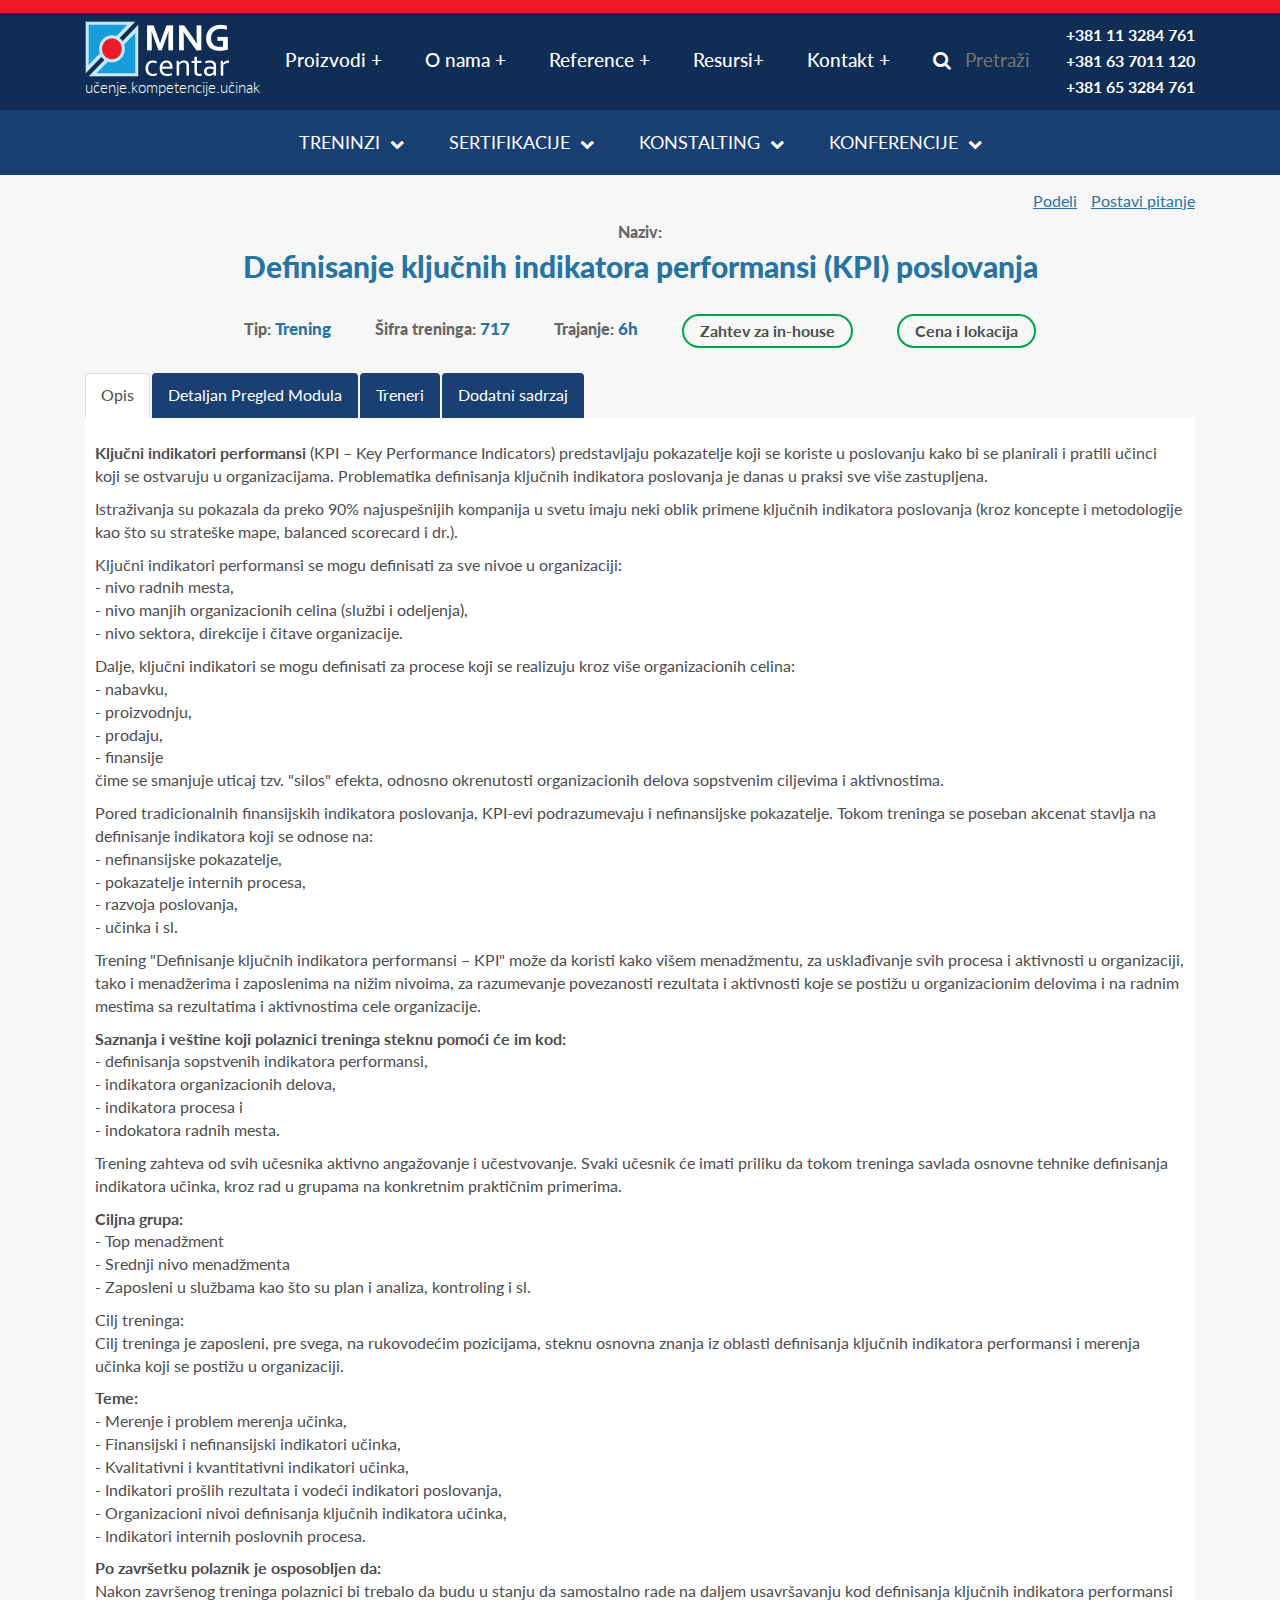
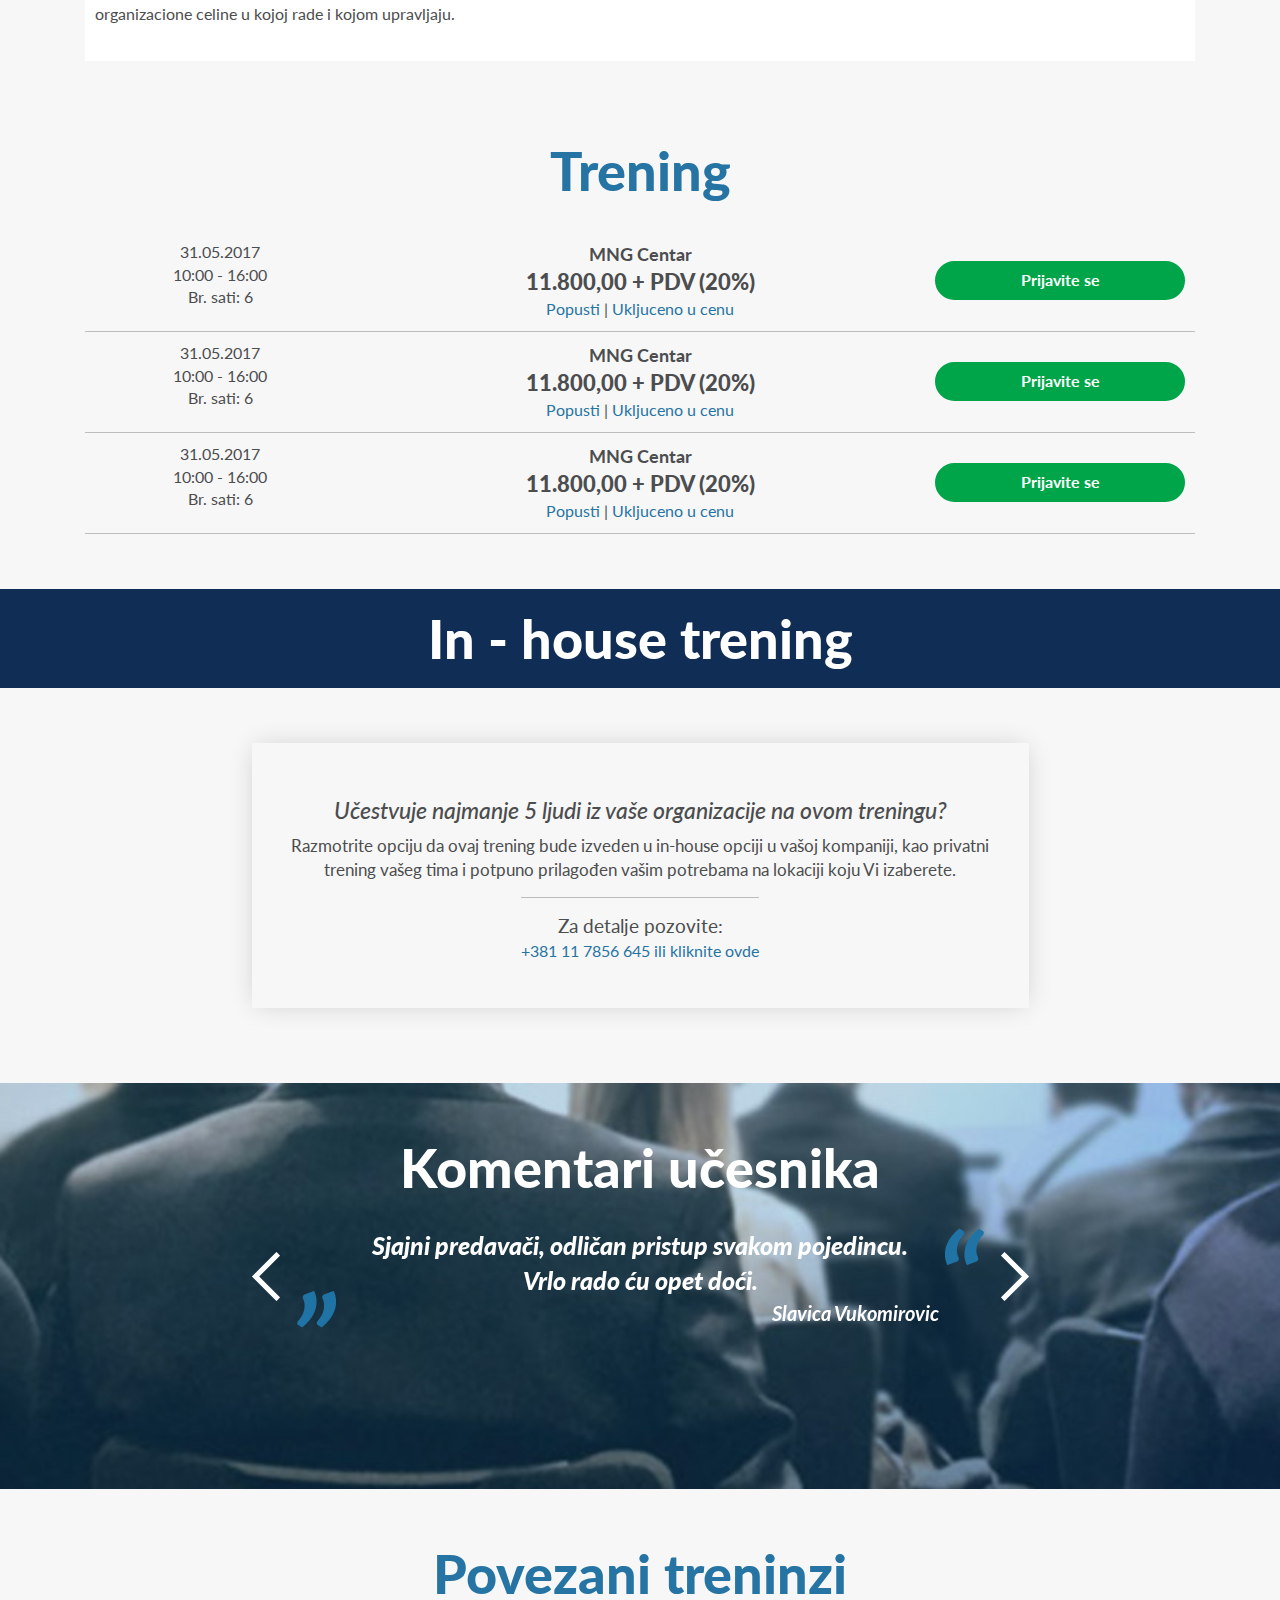
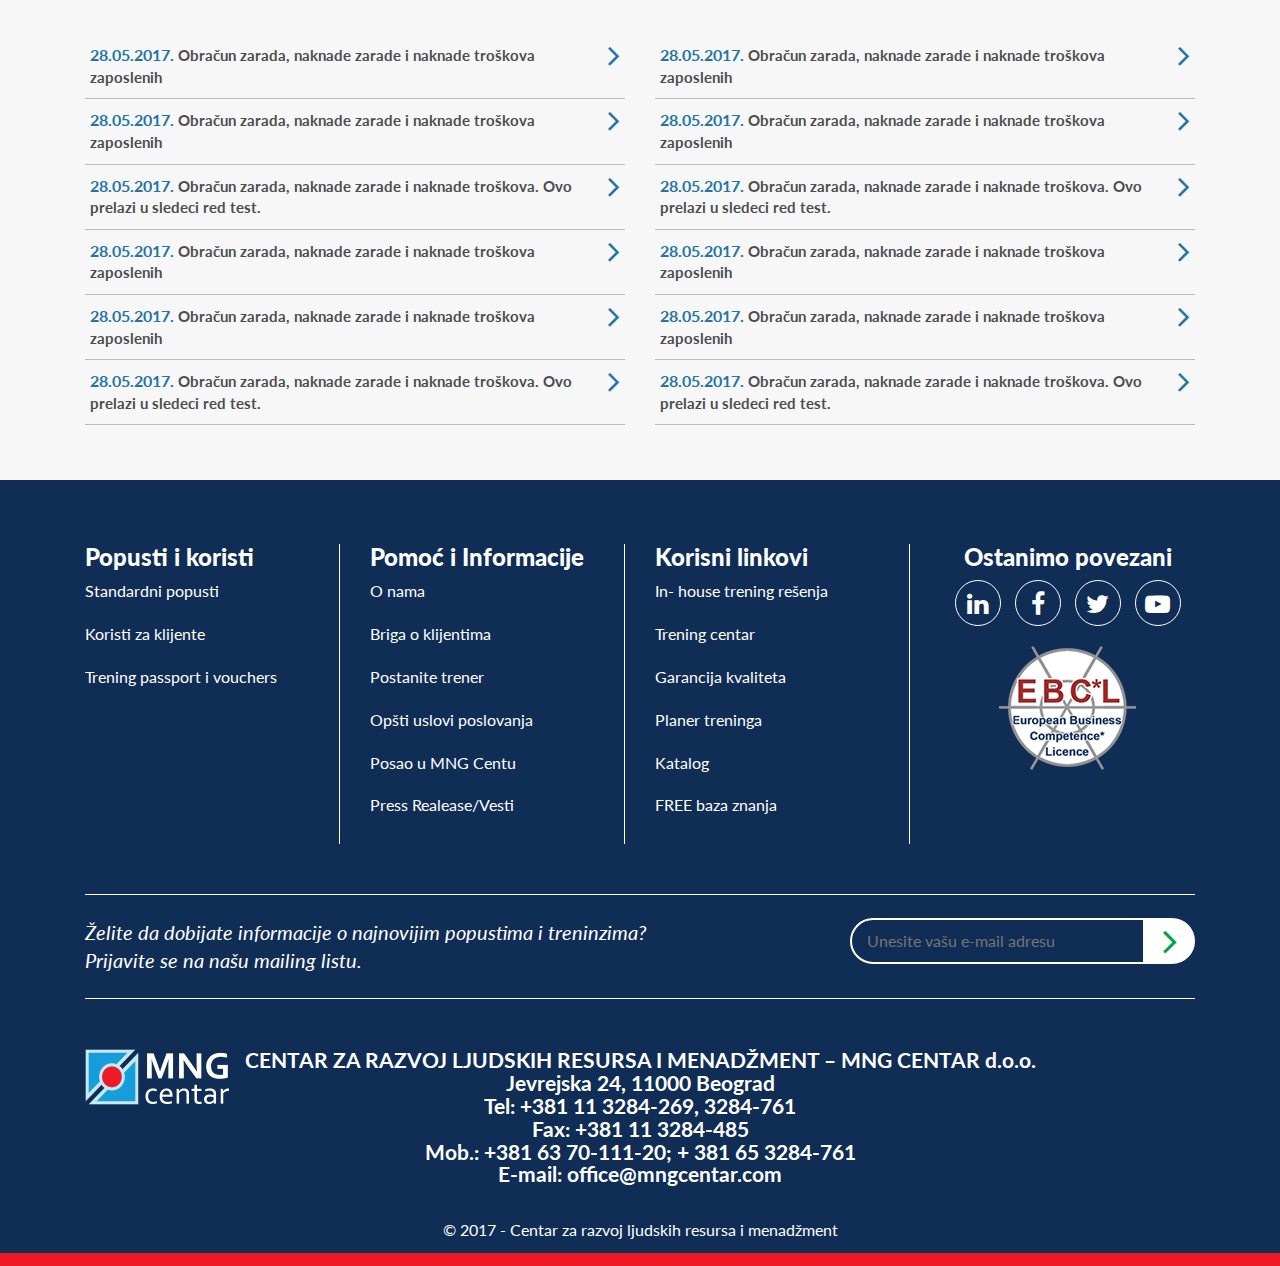
<file: trening.html>
<!DOCTYPE html>
<html>
    <head>
        <meta name="viewport" charset="utf-8" content="width=device-width, initial-scale=1.0">
        <title>MNG</title>
        <link href="https://fonts.googleapis.com/css?family=Lato:300,400,400i,700,900&amp;subset=latin-ext" rel="stylesheet">
        <link rel="stylesheet" href="https://maxcdn.bootstrapcdn.com/font-awesome/4.7.0/css/font-awesome.min.css">
        <link href="css/style.css" rel="stylesheet">
    </head>

    <body>
    <div class="page">  
        <header class="top">
            <div class="container">
                <ul class="contact-number">
                    <li>+381 11 3284 761</li>
                    <li>+381 63 7011 120</li>
                    <li>+381 65 3284 761</li>
                </ul>
                <div class="logo">
                    <a href="index.html"><img src="i/content/logo.png" alt="MNG"></a>
                    <span class="extra-info">učenje.kompetencije.učinak</span>
                </div>
                <a class="nav-btn" href="#menu"><i class="fa fa-bars"></i></a>
                <nav class="main-nav">
                    <ul class="navigation">
                        <li class="dropdown">
                            <a href="#" class="dropdown-toggle" data-toggle="dropdown" role="button" aria-haspopup="true" aria-expanded="false">      Proizvodi +
                            </a>
                          <ul class="dropdown-menu dropdown-menu-dark">
                            <li><a href="#">Subitem 1</a></li>
                            <li><a href="#">Subitem 2</a></li>
                            <li><a href="#">Subitem 3</a></li>
                          </ul>
                        </li>
                        <li class="dropdown">
                            <a href="#" class="dropdown-toggle" data-toggle="dropdown" role="button" aria-haspopup="true" aria-expanded="false">      O nama +
                            </a>
                          <ul class="dropdown-menu dropdown-menu-dark">
                            <li><a href="#">Subitem 1</a></li>
                            <li><a href="#">Subitem 2</a></li>
                            <li><a href="#">Subitem 3</a></li>
                          </ul>
                        </li>
                        <li class="dropdown">
                            <a href="#" class="dropdown-toggle" data-toggle="dropdown" role="button" aria-haspopup="true" aria-expanded="false">      Reference +
                            </a>
                          <ul class="dropdown-menu dropdown-menu-dark">
                            <li><a href="#">Subitem 1</a></li>
                            <li><a href="#">Subitem 2</a></li>
                            <li><a href="#">Subitem 3</a></li>
                          </ul>
                        </li>
                        <li class="dropdown">
                            <a href="#" class="dropdown-toggle" data-toggle="dropdown" role="button" aria-haspopup="true" aria-expanded="false">      Resursi+
                            </a>
                          <ul class="dropdown-menu dropdown-menu-dark">
                            <li><a href="#">Subitem 1</a></li>
                            <li><a href="#">Subitem 2</a></li>
                            <li><a href="#">Subitem 3</a></li>
                          </ul>
                        </li>
                        <li class="dropdown">
                            <a href="#" class="dropdown-toggle" data-toggle="dropdown" role="button" aria-haspopup="true" aria-expanded="false">      Kontakt +
                            </a>
                          <ul class="dropdown-menu dropdown-menu-dark">
                            <li><a href="#">Subitem 1</a></li>
                            <li><a href="#">Subitem 2</a></li>
                            <li><a href="#">Subitem 3</a></li>
                          </ul>
                        </li>
                    </ul>
                    <form class="form-inline search">
                        <div class="form-group">
                            <label><i class="fa fa-search" aria-hidden="true"></i></label>
                            <input type="text" class="search" placeholder="Pretraži">
                        </div>
                    </form>
                </nav>
            </div>
        </header>
        <header class="bottom">    
            <div class="container"> 
                <ul class="contact-number">
                    <li>+381 11 3284 761</li>
                    <li>+381 63 7011 120</li>
                    <li>+381 65 3284 761</li>
                </ul>
                <div class="logo">
                    <a href="index.html"><img src="i/content/logo-min.png" alt="MNG"></a>
                </div>   
                <nav class="secondary-nav">
                    <ul class="sticky-ul">
                        <li class="dropdown">
                          <a href="#" class="dropdown-toggle" data-toggle="dropdown" role="button" aria-haspopup="true" aria-expanded="false">Treninzi <i class="fa fa-chevron-down" aria-hidden="true"></i></a>
                          <ul class="dropdown-menu">
                            <li><a href="#">Subitem 1</a></li>
                            <li><a href="#">Subitem 2</a></li>
                            <li><a href="#">Subitem 3</a></li>
                          </ul>
                        </li>
                        <li class="dropdown">
                          <a href="#" class="dropdown-toggle" data-toggle="dropdown" role="button" aria-haspopup="true" aria-expanded="false">Sertifikacije <i class="fa fa-chevron-down" aria-hidden="true"></i></a>
                          <ul class="dropdown-menu">
                            <li><a href="#">Subitem 1</a></li>
                            <li><a href="#">Subitem 2</a></li>
                            <li><a href="#">Subitem 3</a></li>
                          </ul>
                        </li>
                        <li class="dropdown">
                          <a href="#" class="dropdown-toggle" data-toggle="dropdown" role="button" aria-haspopup="true" aria-expanded="false">Konstalting <i class="fa fa-chevron-down" aria-hidden="true"></i></a>
                          <ul class="dropdown-menu">
                            <li><a href="#">Subitem 1</a></li>
                            <li><a href="#">Subitem 2</a></li>
                            <li><a href="#">Subitem 3</a></li>
                          </ul>
                        </li>
                        <li class="dropdown">
                          <a href="#" class="dropdown-toggle" data-toggle="dropdown" role="button" aria-haspopup="true" aria-expanded="false">Konferencije <i class="fa fa-chevron-down" aria-hidden="true"></i></a>
                          <ul class="dropdown-menu">
                            <li><a href="#">Subitem 1</a></li>
                            <li><a href="#">Subitem 2</a></li>
                            <li><a href="#">Subitem 3</a></li>
                          </ul>
                        </li>
                    </ul>
                </nav><!-- secondary nav -->
            </div><!-- container -->
        </header>
        
        <section class="main">
            <div class="container">
                <div class="actions">
                    <a href="#">Podeli</a>
                    <a href="#">Postavi pitanje</a>
                </div><!-- actions -->

                <h3>
                    <span>Naziv:</span>
                    Definisanje ključnih indikatora performansi (KPI) poslovanja
                </h3>

                <div class="training-description text-center">
                    <span>Tip: <span class="blue">Trening</span></span>
                    <span>Šifra treninga: <span class="blue">717</span></span>
                    <span>Trajanje: <span class="blue">6h</span></span>

                    <!-- u zavisnosti od statusa bice prikazani ili .request / .pricing -->
                    <span class="request"><a href="#" class="btn btn-green">Zahtev za in-house</a></span>
                    <span class="pricing"><a href="#pricing" class="btn btn-green">Cena i lokacija</a></span>
                </div>

                <div class="training-details">
                  <ul class="nav nav-tabs training-links" role="tablist">
                    <li class="active"><a href="#opis" data-toggle="tab">Opis</a></li>
                    <li><a href="#detaljno" aria-controls="detaljno" role="tab" data-toggle="tab">Detaljan Pregled Modula</a></li>
                    <li><a href="#treneri" data-toggle="tab">Treneri</a></li>
                    <li><a href="#dodatno" data-toggle="tab">Dodatni sadrzaj</a></li>
                  </ul>

                  <div class="tab-content">
                    <div class="tab-pane active" id="opis">
                        <div class="tab-box">
                            <p><strong>Ključni indikatori performansi</strong> (KPI – Key Performance Indicators) predstavljaju pokazatelje koji se koriste u poslovanju kako bi se planirali i pratili učinci 
                            koji se ostvaruju u organizacijama. Problematika definisanja ključnih indikatora poslovanja je danas u praksi sve više zastupljena.</p>
                             
                            <p>Istraživanja su pokazala da preko 90% najuspešnijih kompanija u svetu imaju neki oblik primene ključnih indikatora poslovanja (kroz koncepte i 
                            metodologije kao što su strateške mape, balanced scorecard i dr.).</p>
                             
                            <p>Ključni indikatori performansi se mogu definisati za sve nivoe u organizaciji:<br>
                            - nivo radnih mesta,<br>
                            - nivo manjih organizacionih celina (službi i odeljenja),<br>
                            - nivo sektora, direkcije i čitave organizacije.</p>
                             
                            <p>Dalje, ključni indikatori se mogu definisati za procese koji se realizuju kroz više organizacionih celina:<br>
                            - nabavku,<br>
                            - proizvodnju,<br>
                            - prodaju,<br>
                            - finansije<br>
                            čime se smanjuje uticaj tzv. "silos" efekta, odnosno okrenutosti organizacionih delova sopstvenim ciljevima i aktivnostima.</p>
                             
                            <p>Pored tradicionalnih finansijskih indikatora poslovanja, KPI-evi podrazumevaju i nefinansijske pokazatelje. Tokom treninga se poseban akcenat stavlja na 
                            definisanje indikatora koji se odnose na:<br>
                            - nefinansijske pokazatelje,<br>
                            - pokazatelje internih procesa,<br>
                            - razvoja poslovanja,<br>
                            - učinka i sl.</p>
                             
                            <p>Trening "Definisanje ključnih indikatora performansi – KPI" može da koristi kako višem menadžmentu, za usklađivanje svih procesa i aktivnosti u 
                            organizaciji, tako i menadžerima i zaposlenima na nižim nivoima, za razumevanje povezanosti rezultata i aktivnosti koje se postižu u organizacionim 
                            delovima i na radnim mestima sa rezultatima i aktivnostima cele organizacije.</p>
                             
                            <p><strong>Saznanja i veštine koji polaznici treninga steknu pomoći će im kod:</strong><br>
                            - definisanja sopstvenih indikatora performansi,<br>
                            - indikatora organizacionih delova,<br>
                            - indikatora procesa i<br>
                            - indokatora radnih mesta.</p>
                             
                            <p>Trening zahteva od svih učesnika aktivno angažovanje i učestvovanje. Svaki učesnik će imati priliku da tokom treninga savlada osnovne tehnike 
                            definisanja indikatora učinka, kroz rad u grupama na konkretnim praktičnim primerima.</p>

                            <p><strong>Ciljna grupa:</strong><br>
                            - Top menadžment<br>
                            - Srednji nivo menadžmenta<br>
                            - Zaposleni u službama kao što su plan i analiza, kontroling i sl.</p>
                             
                            <p>Cilj treninga:<br>
                            Cilj treninga je zaposleni, pre svega, na rukovodećim pozicijama, steknu osnovna znanja iz oblasti definisanja ključnih indikatora performansi i merenja 
                            učinka koji se postižu u organizaciji.  </p>
                             
                            <p><strong>Teme:</strong><br>
                            - Merenje i problem merenja učinka,<br>
                            - Finansijski i nefinansijski indikatori učinka,<br>
                            - Kvalitativni i kvantitativni indikatori učinka,<br>
                            - Indikatori prošlih rezultata i vodeći indikatori poslovanja,<br>
                            - Organizacioni nivoi definisanja ključnih indikatora učinka,<br>
                            - Indikatori internih poslovnih procesa.</p>
                             
                            <p><strong>Po završetku polaznik je osposobljen da:</strong><br>
                            Nakon završenog treninga polaznici bi trebalo da budu u stanju da samostalno rade na daljem usavršavanju kod definisanja ključnih indikatora
                            performansi organizacione celine u kojoj rade i kojom upravljaju.</p>
                        </div><!-- tab-box -->
                    </div>
                    <div class="tab-pane" id="detaljno">
                        <div class="tab-box">
                            Detaljno
                        </div><!-- tab-box -->
                    </div>
                    <div class="tab-pane" id="treneri">
                        <div class="tab-box">
                            Treneri
                        </div><!-- tab-box -->
                    </div>
                    <div class="tab-pane" id="dodatno">
                        <div class="tab-box">
                            Dodatno
                        </div><!-- tab-box -->
                    </div>
                  </div>

                </div><!-- training-details --> 

                <div id="pricing">
                  <h1>Trening</h1>  
                  <div class="price-row">
                    <div class="row">
                      <div class="col-sm-3">
                        <span class="duration-date">31.05.2017</span>
                        <span class="duration">10:00 - 16:00</span>
                        <span class="number-of-hours">Br. sati: 6</span>
                      </div> 

                      <div class="col-sm-6">
                        <span class="place">MNG Centar</span>
                        <span class="total">11.800,00 + PDV (20%)</span>

                        <a href="javascript:void(0)" data-toggle="popover" title="Popusti" data-placement="top" data-content="
                        Stalni klijenti: 10% popusta na prva tri učesnika, na 4 prijavljena učesnika 5. gratis <br>
                        Novi klijenti: 10% popusta na trećeg i svakog sledećeg učesnika <br>
                        Fizička lica: 20% popusta <br>
                        First minute popusti za rane uplate: dodatnih 10% popusta za uplate izvršene najkasnije 21 dan pre termina održavanja">Popusti</a> |

                        <a href="javascript:void(0)" data-toggle="popover" title="Ukljuceno u cenu" data-placement="top" data-content="
                        Sertifikat o pohađanju seminara/treninga;<br>
                        Savetodavno praćenje od strane stručnjaka nakon obuke;<br>
                        Zajednički ručak- topli i hladni bife;<br>
                        Osveženje tokom trajanja seminara (sokovi, kafa, čaj..);<br>
                        Besplatno parkiranje na javnom parkiralištu JKP „Parking servis“;<br>
                        Prenosivi poklon vaučer;<br>
                        Materijal u štampanom i elektronskom obliku;<br>
                        Profesionalno i prijatno okruženje za rad u MNG trening centru.<br>">Ukljuceno u cenu</a>
                      </div> 

                      <div class="col-sm-3">
                        <a href="#" class="btn btn-block btn-green-filled">Prijavite se</a>
                      </div>  
                    </div>
                  </div><!-- pricing-row -->

                  <div class="price-row">
                    <div class="row">
                      <div class="col-sm-3">
                        <span class="duration-date">31.05.2017</span>
                        <span class="duration">10:00 - 16:00</span>
                        <span class="number-of-hours">Br. sati: 6</span>
                      </div> 

                      <div class="col-sm-6">
                        <span class="place">MNG Centar</span>
                        <span class="total">11.800,00 + PDV (20%)</span>

                        <a href="javascript:void(0)" data-toggle="popover" title="Popusti" data-placement="top" data-content="
                        Stalni klijenti: 10% popusta na prva tri učesnika, na 4 prijavljena učesnika 5. gratis <br>
                        Novi klijenti: 10% popusta na trećeg i svakog sledećeg učesnika <br>
                        Fizička lica: 20% popusta <br>
                        First minute popusti za rane uplate: dodatnih 10% popusta za uplate izvršene najkasnije 21 dan pre termina održavanja">Popusti</a> |

                        <a href="javascript:void(0)" data-toggle="popover" title="Ukljuceno u cenu" data-placement="top" data-content="
                        Sertifikat o pohađanju seminara/treninga;<br>
                        Savetodavno praćenje od strane stručnjaka nakon obuke;<br>
                        Zajednički ručak- topli i hladni bife;<br>
                        Osveženje tokom trajanja seminara (sokovi, kafa, čaj..);<br>
                        Besplatno parkiranje na javnom parkiralištu JKP „Parking servis“;<br>
                        Prenosivi poklon vaučer;<br>
                        Materijal u štampanom i elektronskom obliku;<br>
                        Profesionalno i prijatno okruženje za rad u MNG trening centru.<br>">Ukljuceno u cenu</a>
                      </div> 

                      <div class="col-sm-3">
                        <a href="#" class="btn btn-block btn-green-filled">Prijavite se</a>
                      </div>  
                    </div>
                  </div><!-- pricing-row -->

                  <div class="price-row">
                    <div class="row">
                      <div class="col-sm-3">
                        <span class="duration-date">31.05.2017</span>
                        <span class="duration">10:00 - 16:00</span>
                        <span class="number-of-hours">Br. sati: 6</span>
                      </div> 

                      <div class="col-sm-6">
                        <span class="place">MNG Centar</span>
                        <span class="total">11.800,00 + PDV (20%)</span>

                        <a href="javascript:void(0)" data-toggle="popover" title="Popusti" data-placement="top" data-content="
                        Stalni klijenti: 10% popusta na prva tri učesnika, na 4 prijavljena učesnika 5. gratis <br>
                        Novi klijenti: 10% popusta na trećeg i svakog sledećeg učesnika <br>
                        Fizička lica: 20% popusta <br>
                        First minute popusti za rane uplate: dodatnih 10% popusta za uplate izvršene najkasnije 21 dan pre termina održavanja">Popusti</a> |

                        <a href="javascript:void(0)" data-toggle="popover" title="Ukljuceno u cenu" data-placement="top" data-content="
                        Sertifikat o pohađanju seminara/treninga;<br>
                        Savetodavno praćenje od strane stručnjaka nakon obuke;<br>
                        Zajednički ručak- topli i hladni bife;<br>
                        Osveženje tokom trajanja seminara (sokovi, kafa, čaj..);<br>
                        Besplatno parkiranje na javnom parkiralištu JKP „Parking servis“;<br>
                        Prenosivi poklon vaučer;<br>
                        Materijal u štampanom i elektronskom obliku;<br>
                        Profesionalno i prijatno okruženje za rad u MNG trening centru.<br>">Ukljuceno u cenu</a>
                      </div> 

                      <div class="col-sm-3">
                        <a href="#" class="btn btn-block btn-green-filled">Prijavite se</a>
                      </div>  
                    </div>
                  </div><!-- pricing-row -->

                  
                </div><!-- pricing -->

            </div><!-- container -->
        </section>

        <h2 class="blue-title">In - house trening</h2>

        <section class="main">
            <div class="container"> 
                <div class="detail-box text-center">
                    <h5>Učestvuje najmanje 5 ljudi iz vaše organizacije na ovom treningu?</h5>

                    <p>Razmotrite opciju da ovaj trening bude izveden u in-house opciji u vašoj kompaniji, 
                    kao privatni trening vašeg tima i potpuno prilagođen vašim potrebama
                    na lokaciji koju Vi izaberete.</p>

                    <div class="detail-call">
                        <span>Za detalje pozovite: </span>
                        +381 11 7856 645 ili <a href="#">kliknite ovde</a>
                    </div><!-- detail-call -->
                </div><!-- detail-box -->
            </div><!-- container -->
        </section>      

        <section class="main comments">
            <div class="container">        
                <h1>Komentari učesnika</h1>

                <div class="comment-slider">
                    <ul class="bxslider">
                      <li>
                        <div class="comment-box">
                            <img src="i/content/quote-up.png" class="quote-up">
                            <img src="i/content/quote-down.png" class="quote-down">
                            <span class="comment">Sjajni predavači, odličan pristup svakom pojedincu.<br>
                            Vrlo rado ću opet doći.</span>
                            <span class="author">Slavica Vukomirovic</span>
                        </div><!-- comment-box -->
                      </li>
                      <li>
                        <div class="comment-box">
                            <img src="i/content/quote-up.png" class="quote-up">
                            <img src="i/content/quote-down.png" class="quote-down">
                            <span class="comment">Sjajno je ovo. ovo je dug text: Sjajni predavači, odličan pristup svakom pojedincuSjajni predavači, odličan pristup svakom pojedincuSjajni predavači, odličan pristup svakom pojedincu</span>
                            <span class="author">Slavica Vukomirovic</span>
                        </div><!-- comment-box -->
                      </li>
                      <li>
                        <div class="comment-box">
                            <img src="i/content/quote-up.png" class="quote-up">
                            <img src="i/content/quote-down.png" class="quote-down">
                            <span class="comment">Sjajno!<br>
                            Vrlo rado ću opet doći.</span>
                            <span class="author">Slavica Vukomirovic</span>
                        </div><!-- comment-box -->
                      </li>
                    </ul>
                </div><!-- comment-slider -->
            </div><!-- container -->
        </section>   

        <section class="main">
            <div class="container">        
                <h1>Povezani treninzi</h1>

                <ul class="related">
                    <div class="row">
                        <div class="col-lg-6">
                            <li><a href="#">
                                <span>28.05.2017.</span> Obračun zarada, naknade zarade i naknade troškova zaposlenih    
                                <i class="fa fa-angle-right go-to-arrow"></i>
                            </a></li>

                            <li><a href="#">
                                <span>28.05.2017.</span> Obračun zarada, naknade zarade i naknade troškova zaposlenih    
                                <i class="fa fa-angle-right go-to-arrow"></i>
                            </a></li>

                            <li><a href="#">
                                <span>28.05.2017.</span> Obračun zarada, naknade zarade i naknade troškova. Ovo prelazi u sledeci red test. 
                                <i class="fa fa-angle-right go-to-arrow"></i>
                            </a></li>
                            <li><a href="#">
                                <span>28.05.2017.</span> Obračun zarada, naknade zarade i naknade troškova zaposlenih    
                                <i class="fa fa-angle-right go-to-arrow"></i>
                            </a></li>

                            <li><a href="#">
                                <span>28.05.2017.</span> Obračun zarada, naknade zarade i naknade troškova zaposlenih    
                                <i class="fa fa-angle-right go-to-arrow"></i>
                            </a></li>

                            <li><a href="#">
                                <span>28.05.2017.</span> Obračun zarada, naknade zarade i naknade troškova. Ovo prelazi u sledeci red test. 
                                <i class="fa fa-angle-right go-to-arrow"></i>
                            </a></li>
                        </div>
                        
                        <div class="col-lg-6">
                            <li><a href="#">
                                <span>28.05.2017.</span> Obračun zarada, naknade zarade i naknade troškova zaposlenih    
                                <i class="fa fa-angle-right go-to-arrow"></i>
                            </a></li>

                            <li><a href="#">
                                <span>28.05.2017.</span> Obračun zarada, naknade zarade i naknade troškova zaposlenih    
                                <i class="fa fa-angle-right go-to-arrow"></i>
                            </a></li>

                            <li><a href="#">
                                <span>28.05.2017.</span> Obračun zarada, naknade zarade i naknade troškova. Ovo prelazi u sledeci red test. 
                                <i class="fa fa-angle-right go-to-arrow"></i>
                            </a></li>
                            <li><a href="#">
                                <span>28.05.2017.</span> Obračun zarada, naknade zarade i naknade troškova zaposlenih    
                                <i class="fa fa-angle-right go-to-arrow"></i>
                            </a></li>

                            <li><a href="#">
                                <span>28.05.2017.</span> Obračun zarada, naknade zarade i naknade troškova zaposlenih    
                                <i class="fa fa-angle-right go-to-arrow"></i>
                            </a></li>

                            <li><a href="#">
                                <span>28.05.2017.</span> Obračun zarada, naknade zarade i naknade troškova. Ovo prelazi u sledeci red test. 
                                <i class="fa fa-angle-right go-to-arrow"></i>
                            </a></li>
                        </div>
                    </div><!-- row -->
                </ul>    
            </div><!-- container -->
        </section> 

        <footer>
            <div class="container">
                <div class="row">
                    <div class="col-sm-3">
                        <div class="border-box">
                            <h3>Popusti i koristi</h3>
                            <ul>
                                <li><a href="#">Standardni popusti</a></li>
                                <li><a href="#">Koristi za klijente</a></li>
                                <li><a href="#">Trening passport i vouchers</a></li>
                            </ul>
                        </div>    
                    </div>
                    <div class="col-sm-3">
                        <div class="border-box">
                            <h3>Pomoć i Informacije</h3>
                             <ul>
                                <li><a href="#">O nama</a></li>
                                <li><a href="#">Briga o klijentima</a></li>
                                <li><a href="#">Postanite trener</a></li>
                                <li><a href="#">Opšti uslovi poslovanja</a></li>
                                <li><a href="#">Posao u MNG Centu</a></li>
                                <li><a href="#">Press Realease/Vesti</a></li>
                            </ul>
                        </div>
                    </div>
                    <div class="col-sm-3">
                        <div class="border-box">
                            <h3>Korisni linkovi</h3>
                            <ul>
                                <li><a href="#">In- house trening rešenja</a></li>
                                <li><a href="#">Trening centar</a></li>
                                <li><a href="#">Garancija kvaliteta</a></li>
                                <li><a href="#">Planer treninga</a></li>
                                <li><a href="#">Katalog</a></li>
                                <li><a href="#">FREE baza znanja</a></li>
                            </ul>
                        </div>
                    </div>
                    <div class="col-sm-3 text-center">
                        <div class="border-box">
                            <h3>Ostanimo povezani</h3>
                            <ul class="social">
                                <li><a href="#"><i class="fa fa-linkedin" aria-hidden="true"></i></a></li>
                                <li><a href="#"><i class="fa fa-facebook" aria-hidden="true"></i></a></li>
                                <li><a href="#"><i class="fa fa-twitter" aria-hidden="true"></i></a></li>
                                <li><a href="#"><i class="fa fa-youtube-play" aria-hidden="true"></i></a></li>
                            </ul>
                            <div class="text-center">
                                <img src="i/content/ebcl.png" alt="ebcl">
                            </div>
                        </div>
                    </div>
                    
                </div><!--row -->
            
                <div class="newsletter">
                    <div class="row">
                        <div class="col-md-7 col-sm-6">
                            <span><i>
                                Želite da dobijate informacije o najnovijim popustima i treninzima?<br>
                                Prijavite se na našu mailing listu.
                            </i></span>
                        </div>
                        <div class="col-md-5 col-sm-6 email-input">
                            <form>
                                <button type="submit">
                                    <i class="fa fa-angle-right" aria-hidden="true"></i>
                                </button>
                                <input type="e-mail" placeholder="Unesite vašu e-mail adresu">
                            </form>
                        </div>
                    </div><!-- newsletter -->
                </div><!-- row --> 

                <div class="contact-info text-center">
                    <a href="index.html" class="logo"><img src="i/content/logo.png" alt="MNG"></a>
                    <h5>CENTAR ZA RAZVOJ LJUDSKIH RESURSA I MENADŽMENT – MNG CENTAR d.o.o.<br/>
                    Jevrejska 24, 11000 Beograd<br/>
                    Tel: +381 11 3284-269, 3284-761<br/>
                    Fax: +381 11 3284-485<br/>
                    Mob.: +381 63 70-111-20;  + 381 65 3284-761<br/>
                    E-mail: <a href="mailto:office@mngcentar.com">office@mngcentar.com</a></h5>

                    <h6>&copy; 2017 - Centar za razvoj ljudskih resursa i menadžment</h6>
                </div><!-- contact info -->
            </div><!-- container -->       
        </footer>
      </div><!-- page -->

      <nav id="menu">
        <ul>
            <li><a href="#">Proizvodi +</a>
                <ul>
                  <li><a href="#">Subitem 1</a></li>
                  <li><a href="#">Subitem 2</a></li>
                  <li><a href="#">Subitem 3</a></li>
                </ul>
            </li>
            <li><a href="#">O nama +</a>
                <ul>
                  <li><a href="#">Subitem 1</a></li>
                  <li><a href="#">Subitem 2</a></li>
                  <li><a href="#">Subitem 3</a></li>
                </ul>
            </li>
            <li><a href="#">Reference +</a>
                <ul>
                  <li><a href="#">Subitem 1</a></li>
                  <li><a href="#">Subitem 2</a></li>
                  <li><a href="#">Subitem 3</a></li>
                </ul>
            </li>
            <li><a href="#">Resursi +</a>
                <ul>
                  <li><a href="#">Subitem 1</a></li>
                  <li><a href="#">Subitem 2</a></li>
                  <li><a href="#">Subitem 3</a></li>
                </ul>
            </li>
            <li><a href="#">Kontakt +</a>
                <ul>
                  <li><a href="#">Subitem 1</a></li>
                  <li><a href="#">Subitem 2</a></li>
                  <li><a href="#">Subitem 3</a></li>
                </ul>
            </li>

            <li><a href="#">Treninzi</a>
                <ul>
                  <li><a href="#">Subitem 1</a></li>
                  <li><a href="#">Subitem 2</a></li>
                  <li><a href="#">Subitem 3</a></li>
               </ul>
            </li>
            <li><a href="#">Sertifikacije</a>
                <ul>
                  <li><a href="#">Subitem 1</a></li>
                  <li><a href="#">Subitem 2</a></li>
                  <li><a href="#">Subitem 3</a></li>
               </ul>
            </li>
            <li><a href="#">Konslating</a>
                <ul>
                  <li><a href="#">Subitem 1</a></li>
                  <li><a href="#">Subitem 2</a></li>
                  <li><a href="#">Subitem 3</a></li>
               </ul>
            </li>
            <li><a href="#">Konferencije</a>
                <ul>
                  <li><a href="#">Subitem 1</a></li>
                  <li><a href="#">Subitem 2</a></li>
                  <li><a href="#">Subitem 3</a></li>
               </ul>
            </li>
            <li class="number">+381 11 3284 761</li>
            <li class="number">+381 63 7011 120</li>
            <li class="number">+381 65 3284 761</li>
            <li class="search-box">
                <form class="search-nav">
                    <input type="text" class="search form-control" placeholder="Pretraži">
                </form>
            </li>    
         </ul>
    </nav>

      <script src="js/lib/jquery.min.js"></script>
      <script src="js/lib/jquery.mmenu.all.js"></script>
      <script src="js/lib/bootstrap.min.js"></script>
      <script src="js/main.js"></script>

      <script src="js/lib/jquery.bxslider.min.js"></script>
      <script src="js/comment-slider.js"></script>

      <script src="js/traning.js"></script>
    </body>
</html>
</file>
